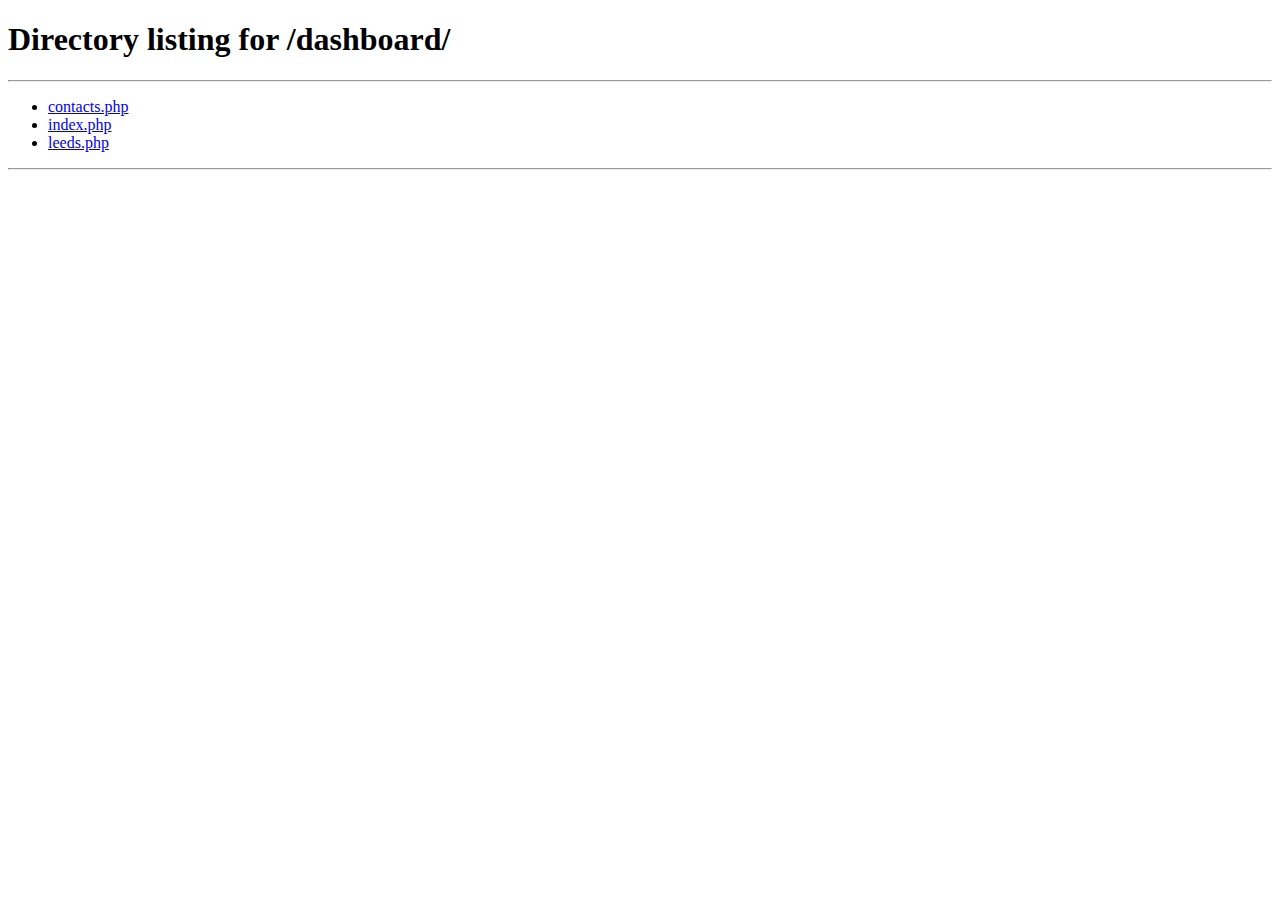
<file: index.html>
﻿<!doctype html>
<html lang="en">
<head>
    <meta charset="UTF-8">
    <meta name="viewport"
          content="width=device-width, user-scalable=no, initial-scale=1.0, maximum-scale=1.0, minimum-scale=1.0">
    <meta http-equiv="X-UA-Compatible" content="ie=edge">
    <title>Document</title>
</head>
<body>
<script>
    window.location.href = 'dashboard/';
</script>
</body>
</html>
</file>
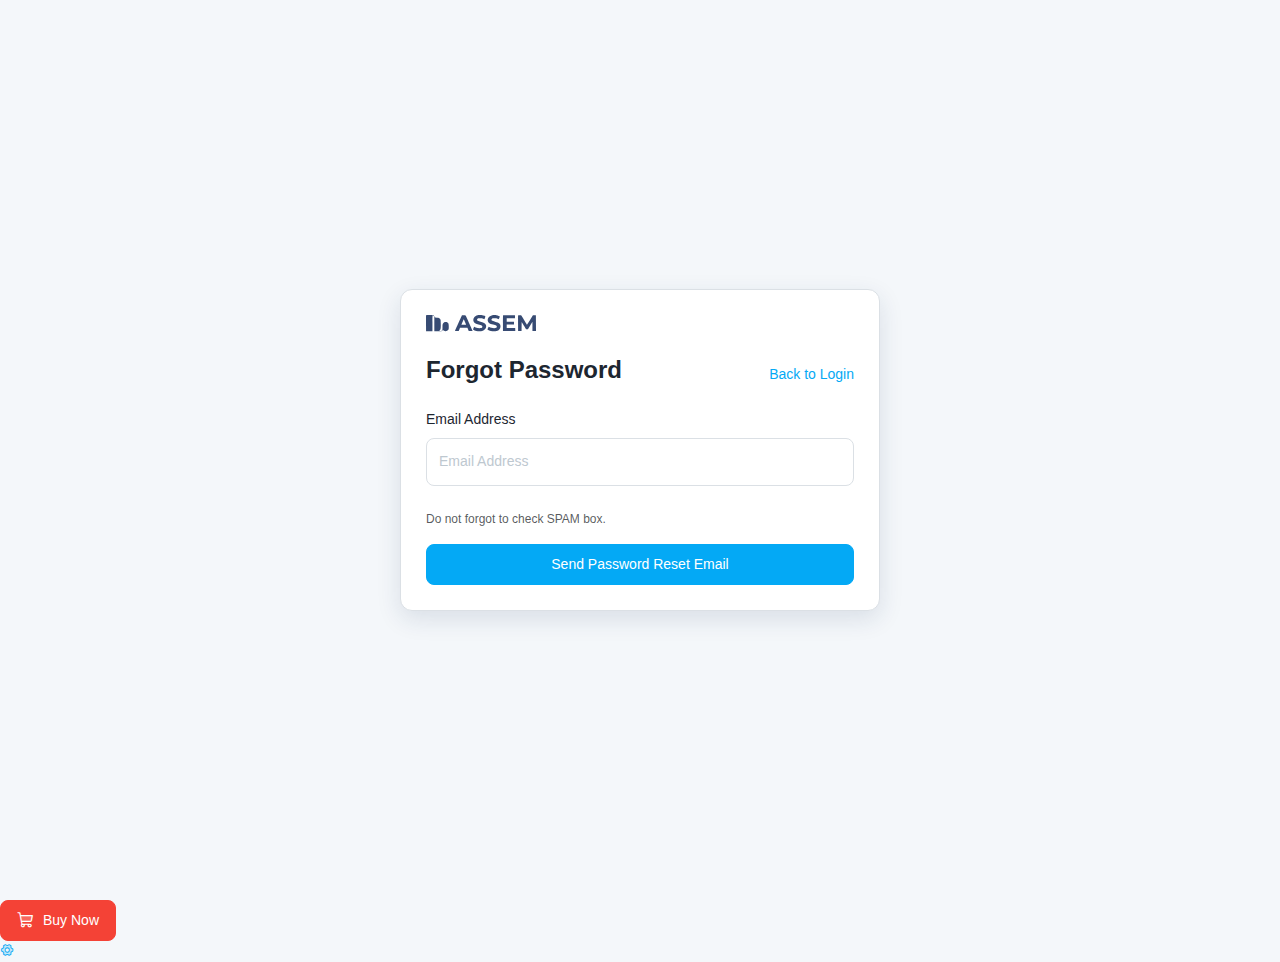
<file: auth2/pages/forgot-password-v1.html>
<!doctype html><html lang="en"><!-- [Head] start --><head><title>Forgot password | Able Pro Dashboard Template</title><!-- [Meta] --><meta charset="utf-8"><meta name="viewport" content="width=device-width,initial-scale=1,user-scalable=0,minimal-ui"><meta http-equiv="X-UA-Compatible" content="IE=edge"><meta name="description" content="Able Pro is trending dashboard template made using Bootstrap 5 design framework. Able Pro is available in Bootstrap, React, CodeIgniter, Angular,  and .net Technologies."><meta name="keywords" content="Bootstrap admin template, Dashboard UI Kit, Dashboard Template, Backend Panel, react dashboard, angular dashboard"><meta name="author" content="Phoenixcoded"><!-- [Favicon] icon --><link rel="icon" href="../../assets/images/favicon.svg" type="image/x-icon"><!-- [Font] Family --><link rel="stylesheet" href="../assets/fonts/inter/inter.css" id="main-font-link"><!-- [phosphor Icons] https://phosphoricons.com/ --><link rel="stylesheet" href="../../assets/fonts/phosphor/duotone/style.css"><!-- [Tabler Icons] https://tablericons.com --><link rel="stylesheet" href="../../assets/fonts/tabler-icons.min.css"><!-- [Feather Icons] https://feathericons.com --><link rel="stylesheet" href="../../assets/fonts/feather.css"><!-- [Font Awesome Icons] https://fontawesome.com/icons --><link rel="stylesheet" href="../../assets/fonts/fontawesome.css"><!-- [Material Icons] https://fonts.google.com/icons --><link rel="stylesheet" href="../../assets/fonts/material.css"><!-- [Template CSS Files] --><link rel="stylesheet" href="../../assets/css/style.css" id="main-style-link"><script src="../assets/js/tech-stack.js"></script><link rel="stylesheet" href="../../assets/css/style-preset.css"></head><!-- [Head] end --><!-- [Body] Start --><body data-pc-preset="preset-1" data-pc-sidebar-caption="true" data-pc-layout="vertical" data-pc-direction="ltr" data-pc-theme_contrast="" data-pc-theme="light"><!-- [ Pre-loader ] start --><div class="loader-bg"><div class="loader-track"><div class="loader-fill"></div></div></div><!-- [ Pre-loader ] End --><div class="auth-main"><div class="auth-wrapper v1"><div class="auth-form"><div class="card my-5"><div class="card-body"><a href="#"><img src="../../assets/images/logo-dark.svg" class="mb-4 img-fluid" alt="img"></a><div class="d-flex justify-content-between align-items-end mb-4"><h3 class="mb-0"><b>Forgot Password</b></h3><a href="login-v1.html" class="link-primary">Back to Login</a></div><div class="mb-3"><label class="form-label">Email Address</label> <input type="email" class="form-control" id="floatingInput" placeholder="Email Address"></div><p class="mt-4 text-sm text-muted">Do not forgot to check SPAM box.</p><div class="d-grid mt-3"><button type="button" class="btn btn-primary">Send Password Reset Email</button></div></div></div></div></div></div><!-- [ Main Content ] end --><!-- Required Js --><script src="../../assets/js/plugins/popper.min.js"></script><script src="../../assets/js/plugins/simplebar.min.js"></script><script src="../../assets/js/plugins/bootstrap.min.js"></script><script src="../../assets/js/fonts/custom-font.js"></script><script src="../../assets/js/pcoded.js"></script><script src="../../assets/js/plugins/feather.min.js"></script><div class="floting-button"><a href="https://1.envato.market/zNkqj6" class="btn btn btn-danger buynowlinks d-inline-flex align-items-center gap-2" data-bs-toggle="tooltip" title="Buy Now"><i class="ph-duotone ph-shopping-cart"></i> <span>Buy Now</span></a></div><script>layout_change('light');</script><script>change_box_container('false');</script><script>layout_caption_change('true');</script><script>layout_rtl_change('false');</script><script>preset_change('preset-1');</script><script>main_layout_change('vertical');</script><div class="pct-c-btn"><a href="#" data-bs-toggle="offcanvas" data-bs-target="#offcanvas_pc_layout"><i class="ph-duotone ph-gear-six"></i></a></div><div class="offcanvas border-0 pct-offcanvas offcanvas-end" tabindex="-1" id="offcanvas_pc_layout"><div class="offcanvas-header"><h5 class="offcanvas-title">Settings</h5><button type="button" class="btn btn-icon btn-link-danger ms-auto" data-bs-dismiss="offcanvas" aria-label="Close"><i class="ti ti-x"></i></button></div><div class="pct-body customizer-body"><div class="offcanvas-body py-0"><ul class="list-group list-group-flush"><li class="list-group-item"><div class="pc-dark"><h6 class="mb-1">Theme Mode</h6><p class="text-muted text-sm">Choose light or dark mode or Auto</p><div class="row theme-color theme-layout"><div class="col-4"><div class="d-grid"><button class="preset-btn btn active" data-value="true" onclick="layout_change('light');" data-bs-toggle="tooltip" title="Light"><svg class="pc-icon text-warning"><use xlink:href="#custom-sun-1"></use></svg></button></div></div><div class="col-4"><div class="d-grid"><button class="preset-btn btn" data-value="false" onclick="layout_change('dark');" data-bs-toggle="tooltip" title="Dark"><svg class="pc-icon"><use xlink:href="#custom-moon"></use></svg></button></div></div><div class="col-4"><div class="d-grid"><button class="preset-btn btn" data-value="default" onclick="layout_change_default();" data-bs-toggle="tooltip" title="Automatically sets the theme based on user's operating system's color scheme."><span class="pc-lay-icon d-flex align-items-center justify-content-center"><i class="ph-duotone ph-cpu"></i></span></button></div></div></div></div></li><li class="list-group-item"><h6 class="mb-1">Theme Contrast</h6><p class="text-muted text-sm">Choose theme contrast</p><div class="row theme-contrast"><div class="col-6"><div class="d-grid"><button class="preset-btn btn" data-value="true" onclick="layout_theme_contrast_change('true');" data-bs-toggle="tooltip" title="True"><svg class="pc-icon"><use xlink:href="#custom-mask"></use></svg></button></div></div><div class="col-6"><div class="d-grid"><button class="preset-btn btn active" data-value="false" onclick="layout_theme_contrast_change('false');" data-bs-toggle="tooltip" title="False"><svg class="pc-icon"><use xlink:href="#custom-mask-1-outline"></use></svg></button></div></div></div></li><li class="list-group-item"><h6 class="mb-1">Custom Theme</h6><p class="text-muted text-sm">Choose your primary theme color</p><div class="theme-color preset-color"><a href="#!" data-bs-toggle="tooltip" title="Blue" class="active" data-value="preset-1"><i class="ti ti-checks"></i></a> <a href="#!" data-bs-toggle="tooltip" title="Indigo" data-value="preset-2"><i class="ti ti-checks"></i></a> <a href="#!" data-bs-toggle="tooltip" title="Purple" data-value="preset-3"><i class="ti ti-checks"></i></a> <a href="#!" data-bs-toggle="tooltip" title="Pink" data-value="preset-4"><i class="ti ti-checks"></i></a> <a href="#!" data-bs-toggle="tooltip" title="Red" data-value="preset-5"><i class="ti ti-checks"></i></a> <a href="#!" data-bs-toggle="tooltip" title="Orange" data-value="preset-6"><i class="ti ti-checks"></i></a> <a href="#!" data-bs-toggle="tooltip" title="Yellow" data-value="preset-7"><i class="ti ti-checks"></i></a> <a href="#!" data-bs-toggle="tooltip" title="Green" data-value="preset-8"><i class="ti ti-checks"></i></a> <a href="#!" data-bs-toggle="tooltip" title="Teal" data-value="preset-9"><i class="ti ti-checks"></i></a> <a href="#!" data-bs-toggle="tooltip" title="Cyan" data-value="preset-10"><i class="ti ti-checks"></i></a></div></li><li class="list-group-item"><h6 class="mb-1">Theme layout</h6><p class="text-muted text-sm">Choose your layout</p><div class="theme-main-layout d-flex align-center gap-1 w-100"><a href="#!" data-bs-toggle="tooltip" title="Vertical" class="active" data-value="vertical"><img src="../assets/images/customizer/caption-on.svg" alt="img" class="img-fluid"> </a><a href="#!" data-bs-toggle="tooltip" title="Horizontal" data-value="horizontal"><img src="../assets/images/customizer/horizontal.svg" alt="img" class="img-fluid"> </a><a href="#!" data-bs-toggle="tooltip" title="Color Header" data-value="color-header"><img src="../assets/images/customizer/color-header.svg" alt="img" class="img-fluid"> </a><a href="#!" data-bs-toggle="tooltip" title="Compact" data-value="compact"><img src="../assets/images/customizer/compact.svg" alt="img" class="img-fluid"> </a><a href="#!" data-bs-toggle="tooltip" title="Tab" data-value="tab"><img src="../assets/images/customizer/tab.svg" alt="img" class="img-fluid"></a></div></li><li class="list-group-item"><h6 class="mb-1">Sidebar Caption</h6><p class="text-muted text-sm">Sidebar Caption Hide/Show</p><div class="row theme-color theme-nav-caption"><div class="col-6"><div class="d-grid"><button class="preset-btn btn-img btn active" data-value="true" onclick="layout_caption_change('true');" data-bs-toggle="tooltip" title="Caption Show"><img src="../assets/images/customizer/caption-on.svg" alt="img" class="img-fluid"></button></div></div><div class="col-6"><div class="d-grid"><button class="preset-btn btn-img btn" data-value="false" onclick="layout_caption_change('false');" data-bs-toggle="tooltip" title="Caption Hide"><img src="../assets/images/customizer/caption-off.svg" alt="img" class="img-fluid"></button></div></div></div></li><li class="list-group-item"><div class="pc-rtl"><h6 class="mb-1">Theme Layout</h6><p class="text-muted text-sm">LTR/RTL</p><div class="row theme-color theme-direction"><div class="col-6"><div class="d-grid"><button class="preset-btn btn-img btn active" data-value="false" onclick="layout_rtl_change('false');" data-bs-toggle="tooltip" title="LTR"><img src="../assets/images/customizer/ltr.svg" alt="img" class="img-fluid"></button></div></div><div class="col-6"><div class="d-grid"><button class="preset-btn btn-img btn" data-value="true" onclick="layout_rtl_change('true');" data-bs-toggle="tooltip" title="RTL"><img src="../assets/images/customizer/rtl.svg" alt="img" class="img-fluid"></button></div></div></div></div></li><li class="list-group-item pc-box-width"><div class="pc-container-width"><h6 class="mb-1">Layout Width</h6><p class="text-muted text-sm">Choose Full or Container Layout</p><div class="row theme-color theme-container"><div class="col-6"><div class="d-grid"><button class="preset-btn btn-img btn active" data-value="false" onclick="change_box_container('false')" data-bs-toggle="tooltip" title="Full Width"><img src="../assets/images/customizer/full.svg" alt="img" class="img-fluid"></button></div></div><div class="col-6"><div class="d-grid"><button class="preset-btn btn-img btn" data-value="true" onclick="change_box_container('true')" data-bs-toggle="tooltip" title="Fixed Width"><img src="../assets/images/customizer/fixed.svg" alt="img" class="img-fluid"></button></div></div></div></div></li><li class="list-group-item"><div class="d-grid"><button class="btn btn-light-danger" id="layoutreset">Reset Layout</button></div></li></ul></div></div></div></body><!-- [Body] end --></html>
</file>
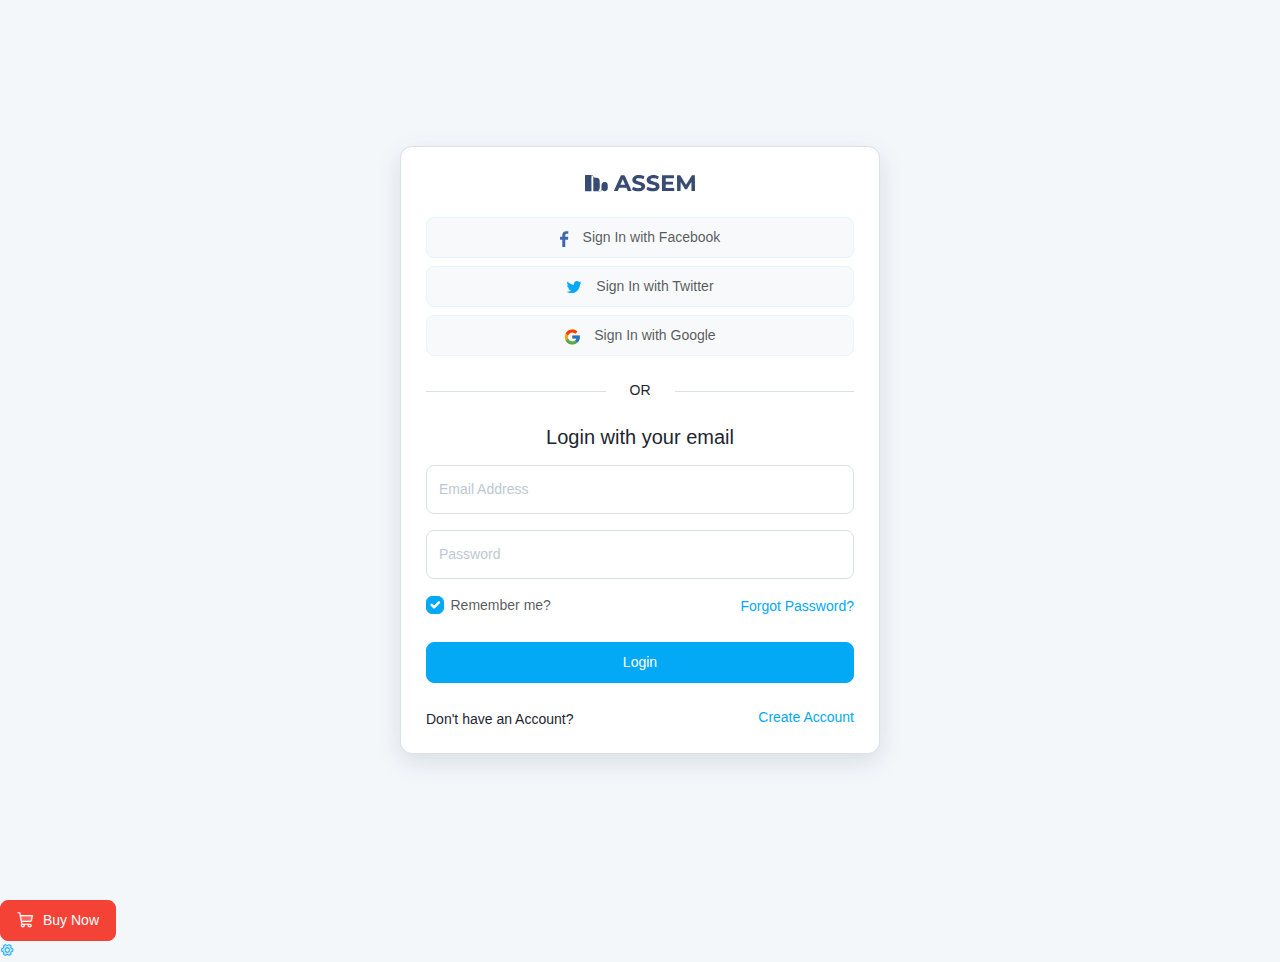
<file: auth2/pages/login-v1.html>
<!doctype html><html lang="en"><!-- [Head] start --><head><title>Login | Able Pro Dashboard Template</title><!-- [Meta] --><meta charset="utf-8"><meta name="viewport" content="width=device-width,initial-scale=1,user-scalable=0,minimal-ui"><meta http-equiv="X-UA-Compatible" content="IE=edge"><meta name="description" content="Able Pro is trending dashboard template made using Bootstrap 5 design framework. Able Pro is available in Bootstrap, React, CodeIgniter, Angular,  and .net Technologies."><meta name="keywords" content="Bootstrap admin template, Dashboard UI Kit, Dashboard Template, Backend Panel, react dashboard, angular dashboard"><meta name="author" content="Phoenixcoded"><!-- [Favicon] icon --><link rel="icon" href="../../assets/images/favicon.svg" type="image/x-icon"><!-- [Font] Family --><link rel="stylesheet" href="../assets/fonts/inter/inter.css" id="main-font-link"><!-- [phosphor Icons] https://phosphoricons.com/ --><link rel="stylesheet" href="../../assets/fonts/phosphor/duotone/style.css"><!-- [Tabler Icons] https://tablericons.com --><link rel="stylesheet" href="../../assets/fonts/tabler-icons.min.css"><!-- [Feather Icons] https://feathericons.com --><link rel="stylesheet" href="../../assets/fonts/feather.css"><!-- [Font Awesome Icons] https://fontawesome.com/icons --><link rel="stylesheet" href="../../assets/fonts/fontawesome.css"><!-- [Material Icons] https://fonts.google.com/icons --><link rel="stylesheet" href="../../assets/fonts/material.css"><!-- [Template CSS Files] --><link rel="stylesheet" href="../../assets/css/style.css" id="main-style-link"><script src="../assets/js/tech-stack.js"></script><link rel="stylesheet" href="../../assets/css/style-preset.css"></head><!-- [Head] end --><!-- [Body] Start --><body data-pc-preset="preset-1" data-pc-sidebar-caption="true" data-pc-layout="vertical" data-pc-direction="ltr" data-pc-theme_contrast="" data-pc-theme="light"><!-- [ Pre-loader ] start --><div class="loader-bg"><div class="loader-track"><div class="loader-fill"></div></div></div><!-- [ Pre-loader ] End --><div class="auth-main"><div class="auth-wrapper v1"><div class="auth-form"><div class="card my-5"><div class="card-body"><div class="text-center"><a href="#"><img src="../../assets/images/logo-dark.svg" alt="img"></a><div class="d-grid my-3"><button type="button" class="btn mt-2 btn-light-primary bg-light text-muted"><img src="../assets/images/authentication/facebook.svg" alt="img"> <span>Sign In with Facebook</span></button> <button type="button" class="btn mt-2 btn-light-primary bg-light text-muted"><img src="../assets/images/authentication/twitter.svg" alt="img"> <span>Sign In with Twitter</span></button> <button type="button" class="btn mt-2 btn-light-primary bg-light text-muted"><img src="../assets/images/authentication/google.svg" alt="img"> <span>Sign In with Google</span></button></div></div><div class="saprator my-3"><span>OR</span></div><h4 class="text-center f-w-500 mb-3">Login with your email</h4><div class="mb-3"><input type="email" class="form-control" id="floatingInput" placeholder="Email Address"></div><div class="mb-3"><input type="password" class="form-control" id="floatingInput1" placeholder="Password"></div><div class="d-flex mt-1 justify-content-between align-items-center"><div class="form-check"><input class="form-check-input input-primary" type="checkbox" id="customCheckc1" checked=""> <label class="form-check-label text-muted" for="customCheckc1">Remember me?</label></div><h6 class="text-secondary f-w-400 mb-0"><a href="forgot-password-v1.html">Forgot Password?</a></h6></div><div class="d-grid mt-4"><button type="button" class="btn btn-primary">Login</button></div><div class="d-flex justify-content-between align-items-end mt-4"><h6 class="f-w-500 mb-0">Don't have an Account?</h6><a href="register-v1.html" class="link-primary">Create Account</a></div></div></div></div></div></div><!-- [ Main Content ] end --><!-- Required Js --><script src="../../assets/js/plugins/popper.min.js"></script><script src="../../assets/js/plugins/simplebar.min.js"></script><script src="../../assets/js/plugins/bootstrap.min.js"></script><script src="../../assets/js/fonts/custom-font.js"></script><script src="../../assets/js/pcoded.js"></script><script src="../../assets/js/plugins/feather.min.js"></script><div class="floting-button"><a href="https://1.envato.market/zNkqj6" class="btn btn btn-danger buynowlinks d-inline-flex align-items-center gap-2" data-bs-toggle="tooltip" title="Buy Now"><i class="ph-duotone ph-shopping-cart"></i> <span>Buy Now</span></a></div><script>layout_change('light');</script><script>change_box_container('false');</script><script>layout_caption_change('true');</script><script>layout_rtl_change('false');</script><script>preset_change('preset-1');</script><script>main_layout_change('vertical');</script><div class="pct-c-btn"><a href="#" data-bs-toggle="offcanvas" data-bs-target="#offcanvas_pc_layout"><i class="ph-duotone ph-gear-six"></i></a></div><div class="offcanvas border-0 pct-offcanvas offcanvas-end" tabindex="-1" id="offcanvas_pc_layout"><div class="offcanvas-header"><h5 class="offcanvas-title">Settings</h5><button type="button" class="btn btn-icon btn-link-danger ms-auto" data-bs-dismiss="offcanvas" aria-label="Close"><i class="ti ti-x"></i></button></div><div class="pct-body customizer-body"><div class="offcanvas-body py-0"><ul class="list-group list-group-flush"><li class="list-group-item"><div class="pc-dark"><h6 class="mb-1">Theme Mode</h6><p class="text-muted text-sm">Choose light or dark mode or Auto</p><div class="row theme-color theme-layout"><div class="col-4"><div class="d-grid"><button class="preset-btn btn active" data-value="true" onclick="layout_change('light');" data-bs-toggle="tooltip" title="Light"><svg class="pc-icon text-warning"><use xlink:href="#custom-sun-1"></use></svg></button></div></div><div class="col-4"><div class="d-grid"><button class="preset-btn btn" data-value="false" onclick="layout_change('dark');" data-bs-toggle="tooltip" title="Dark"><svg class="pc-icon"><use xlink:href="#custom-moon"></use></svg></button></div></div><div class="col-4"><div class="d-grid"><button class="preset-btn btn" data-value="default" onclick="layout_change_default();" data-bs-toggle="tooltip" title="Automatically sets the theme based on user's operating system's color scheme."><span class="pc-lay-icon d-flex align-items-center justify-content-center"><i class="ph-duotone ph-cpu"></i></span></button></div></div></div></div></li><li class="list-group-item"><h6 class="mb-1">Theme Contrast</h6><p class="text-muted text-sm">Choose theme contrast</p><div class="row theme-contrast"><div class="col-6"><div class="d-grid"><button class="preset-btn btn" data-value="true" onclick="layout_theme_contrast_change('true');" data-bs-toggle="tooltip" title="True"><svg class="pc-icon"><use xlink:href="#custom-mask"></use></svg></button></div></div><div class="col-6"><div class="d-grid"><button class="preset-btn btn active" data-value="false" onclick="layout_theme_contrast_change('false');" data-bs-toggle="tooltip" title="False"><svg class="pc-icon"><use xlink:href="#custom-mask-1-outline"></use></svg></button></div></div></div></li><li class="list-group-item"><h6 class="mb-1">Custom Theme</h6><p class="text-muted text-sm">Choose your primary theme color</p><div class="theme-color preset-color"><a href="#!" data-bs-toggle="tooltip" title="Blue" class="active" data-value="preset-1"><i class="ti ti-checks"></i></a> <a href="#!" data-bs-toggle="tooltip" title="Indigo" data-value="preset-2"><i class="ti ti-checks"></i></a> <a href="#!" data-bs-toggle="tooltip" title="Purple" data-value="preset-3"><i class="ti ti-checks"></i></a> <a href="#!" data-bs-toggle="tooltip" title="Pink" data-value="preset-4"><i class="ti ti-checks"></i></a> <a href="#!" data-bs-toggle="tooltip" title="Red" data-value="preset-5"><i class="ti ti-checks"></i></a> <a href="#!" data-bs-toggle="tooltip" title="Orange" data-value="preset-6"><i class="ti ti-checks"></i></a> <a href="#!" data-bs-toggle="tooltip" title="Yellow" data-value="preset-7"><i class="ti ti-checks"></i></a> <a href="#!" data-bs-toggle="tooltip" title="Green" data-value="preset-8"><i class="ti ti-checks"></i></a> <a href="#!" data-bs-toggle="tooltip" title="Teal" data-value="preset-9"><i class="ti ti-checks"></i></a> <a href="#!" data-bs-toggle="tooltip" title="Cyan" data-value="preset-10"><i class="ti ti-checks"></i></a></div></li><li class="list-group-item"><h6 class="mb-1">Theme layout</h6><p class="text-muted text-sm">Choose your layout</p><div class="theme-main-layout d-flex align-center gap-1 w-100"><a href="#!" data-bs-toggle="tooltip" title="Vertical" class="active" data-value="vertical"><img src="../assets/images/customizer/caption-on.svg" alt="img" class="img-fluid"> </a><a href="#!" data-bs-toggle="tooltip" title="Horizontal" data-value="horizontal"><img src="../assets/images/customizer/horizontal.svg" alt="img" class="img-fluid"> </a><a href="#!" data-bs-toggle="tooltip" title="Color Header" data-value="color-header"><img src="../assets/images/customizer/color-header.svg" alt="img" class="img-fluid"> </a><a href="#!" data-bs-toggle="tooltip" title="Compact" data-value="compact"><img src="../assets/images/customizer/compact.svg" alt="img" class="img-fluid"> </a><a href="#!" data-bs-toggle="tooltip" title="Tab" data-value="tab"><img src="../assets/images/customizer/tab.svg" alt="img" class="img-fluid"></a></div></li><li class="list-group-item"><h6 class="mb-1">Sidebar Caption</h6><p class="text-muted text-sm">Sidebar Caption Hide/Show</p><div class="row theme-color theme-nav-caption"><div class="col-6"><div class="d-grid"><button class="preset-btn btn-img btn active" data-value="true" onclick="layout_caption_change('true');" data-bs-toggle="tooltip" title="Caption Show"><img src="../assets/images/customizer/caption-on.svg" alt="img" class="img-fluid"></button></div></div><div class="col-6"><div class="d-grid"><button class="preset-btn btn-img btn" data-value="false" onclick="layout_caption_change('false');" data-bs-toggle="tooltip" title="Caption Hide"><img src="../assets/images/customizer/caption-off.svg" alt="img" class="img-fluid"></button></div></div></div></li><li class="list-group-item"><div class="pc-rtl"><h6 class="mb-1">Theme Layout</h6><p class="text-muted text-sm">LTR/RTL</p><div class="row theme-color theme-direction"><div class="col-6"><div class="d-grid"><button class="preset-btn btn-img btn active" data-value="false" onclick="layout_rtl_change('false');" data-bs-toggle="tooltip" title="LTR"><img src="../assets/images/customizer/ltr.svg" alt="img" class="img-fluid"></button></div></div><div class="col-6"><div class="d-grid"><button class="preset-btn btn-img btn" data-value="true" onclick="layout_rtl_change('true');" data-bs-toggle="tooltip" title="RTL"><img src="../assets/images/customizer/rtl.svg" alt="img" class="img-fluid"></button></div></div></div></div></li><li class="list-group-item pc-box-width"><div class="pc-container-width"><h6 class="mb-1">Layout Width</h6><p class="text-muted text-sm">Choose Full or Container Layout</p><div class="row theme-color theme-container"><div class="col-6"><div class="d-grid"><button class="preset-btn btn-img btn active" data-value="false" onclick="change_box_container('false')" data-bs-toggle="tooltip" title="Full Width"><img src="../assets/images/customizer/full.svg" alt="img" class="img-fluid"></button></div></div><div class="col-6"><div class="d-grid"><button class="preset-btn btn-img btn" data-value="true" onclick="change_box_container('true')" data-bs-toggle="tooltip" title="Fixed Width"><img src="../assets/images/customizer/fixed.svg" alt="img" class="img-fluid"></button></div></div></div></div></li><li class="list-group-item"><div class="d-grid"><button class="btn btn-light-danger" id="layoutreset">Reset Layout</button></div></li></ul></div></div></div></body><!-- [Body] end --></html>
</file>
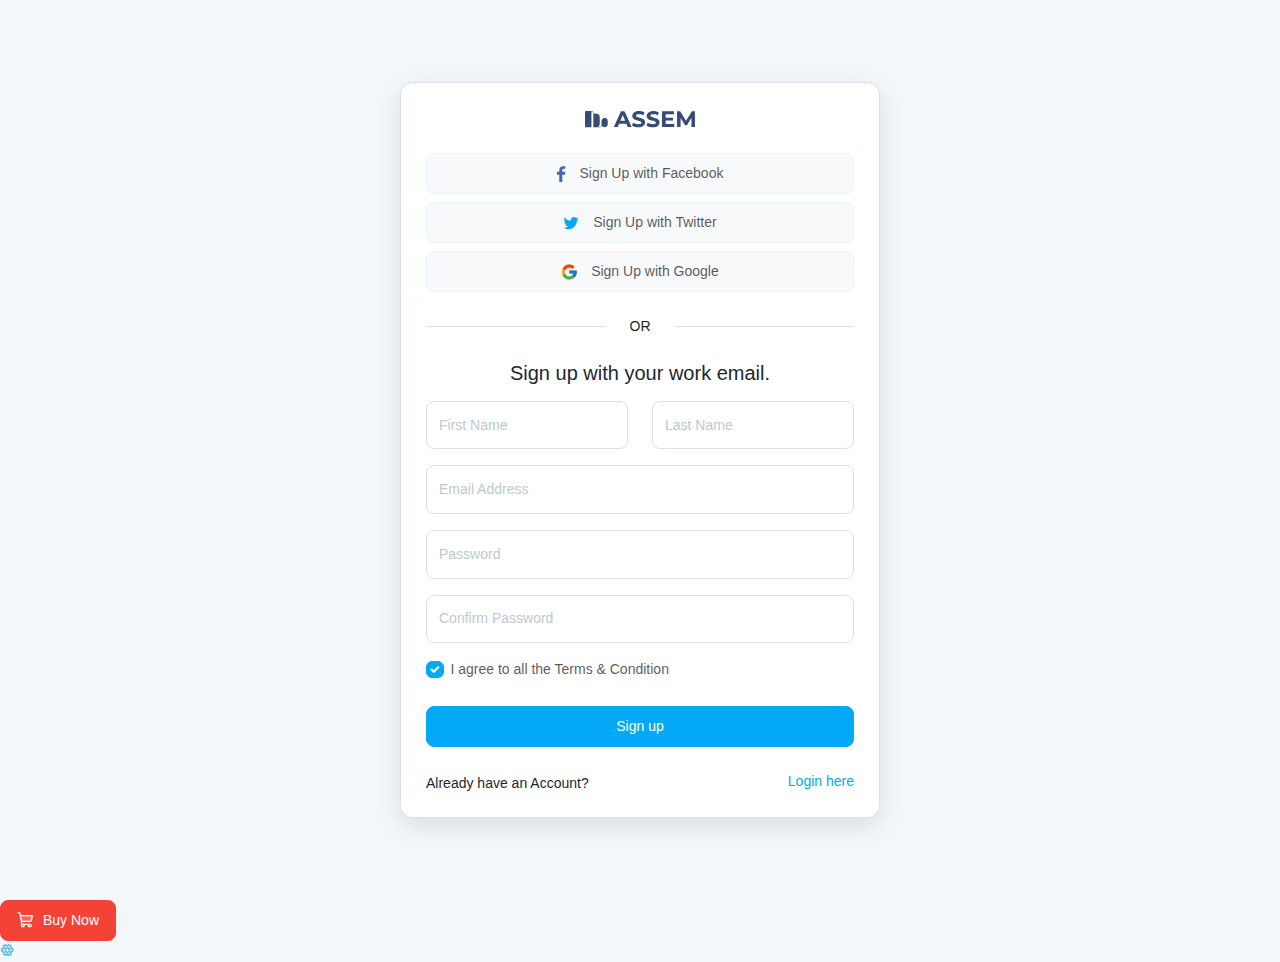
<file: auth2/pages/register-v1.html>
<!doctype html><html lang="en"><!-- [Head] start --><head><title>Register | Able Pro Dashboard Template</title><!-- [Meta] --><meta charset="utf-8"><meta name="viewport" content="width=device-width,initial-scale=1,user-scalable=0,minimal-ui"><meta http-equiv="X-UA-Compatible" content="IE=edge"><meta name="description" content="Able Pro is trending dashboard template made using Bootstrap 5 design framework. Able Pro is available in Bootstrap, React, CodeIgniter, Angular,  and .net Technologies."><meta name="keywords" content="Bootstrap admin template, Dashboard UI Kit, Dashboard Template, Backend Panel, react dashboard, angular dashboard"><meta name="author" content="Phoenixcoded"><!-- [Favicon] icon --><link rel="icon" href="../../assets/images/favicon.svg" type="image/x-icon"><!-- [Font] Family --><link rel="stylesheet" href="../assets/fonts/inter/inter.css" id="main-font-link"><!-- [phosphor Icons] https://phosphoricons.com/ --><link rel="stylesheet" href="../../assets/fonts/phosphor/duotone/style.css"><!-- [Tabler Icons] https://tablericons.com --><link rel="stylesheet" href="../../assets/fonts/tabler-icons.min.css"><!-- [Feather Icons] https://feathericons.com --><link rel="stylesheet" href="../../assets/fonts/feather.css"><!-- [Font Awesome Icons] https://fontawesome.com/icons --><link rel="stylesheet" href="../../assets/fonts/fontawesome.css"><!-- [Material Icons] https://fonts.google.com/icons --><link rel="stylesheet" href="../../assets/fonts/material.css"><!-- [Template CSS Files] --><link rel="stylesheet" href="../../assets/css/style.css" id="main-style-link"><script src="../assets/js/tech-stack.js"></script><link rel="stylesheet" href="../../assets/css/style-preset.css"></head><!-- [Head] end --><!-- [Body] Start --><body data-pc-preset="preset-1" data-pc-sidebar-caption="true" data-pc-layout="vertical" data-pc-direction="ltr" data-pc-theme_contrast="" data-pc-theme="light"><!-- [ Pre-loader ] start --><div class="loader-bg"><div class="loader-track"><div class="loader-fill"></div></div></div><!-- [ Pre-loader ] End --><div class="auth-main"><div class="auth-wrapper v1"><div class="auth-form"><div class="card my-5"><div class="card-body"><div class="text-center"><a href="#"><img src="../../assets/images/logo-dark.svg" alt="img"></a><div class="d-grid my-3"><button type="button" class="btn mt-2 btn-light-primary bg-light text-muted"><img src="../assets/images/authentication/facebook.svg" alt="img"> <span>Sign Up with Facebook</span></button> <button type="button" class="btn mt-2 btn-light-primary bg-light text-muted"><img src="../assets/images/authentication/twitter.svg" alt="img"> <span>Sign Up with Twitter</span></button> <button type="button" class="btn mt-2 btn-light-primary bg-light text-muted"><img src="../assets/images/authentication/google.svg" alt="img"> <span>Sign Up with Google</span></button></div></div><div class="saprator my-3"><span>OR</span></div><h4 class="text-center f-w-500 mb-3">Sign up with your work email.</h4><div class="row"><div class="col-sm-6"><div class="mb-3"><input type="text" class="form-control" placeholder="First Name"></div></div><div class="col-sm-6"><div class="mb-3"><input type="text" class="form-control" placeholder="Last Name"></div></div></div><div class="mb-3"><input type="email" class="form-control" placeholder="Email Address"></div><div class="mb-3"><input type="password" class="form-control" placeholder="Password"></div><div class="mb-3"><input type="password" class="form-control" placeholder="Confirm Password"></div><div class="d-flex mt-1 justify-content-between"><div class="form-check"><input class="form-check-input input-primary" type="checkbox" id="customCheckc1" checked=""> <label class="form-check-label text-muted" for="customCheckc1">I agree to all the Terms & Condition</label></div></div><div class="d-grid mt-4"><button type="button" class="btn btn-primary">Sign up</button></div><div class="d-flex justify-content-between align-items-end mt-4"><h6 class="f-w-500 mb-0">Already have an Account?</h6><a href="login-v1.html" class="link-primary">Login here</a></div></div></div></div></div></div><!-- [ Main Content ] end --><!-- Required Js --><script src="../../assets/js/plugins/popper.min.js"></script><script src="../../assets/js/plugins/simplebar.min.js"></script><script src="../../assets/js/plugins/bootstrap.min.js"></script><script src="../../assets/js/fonts/custom-font.js"></script><script src="../../assets/js/pcoded.js"></script><script src="../../assets/js/plugins/feather.min.js"></script><div class="floting-button"><a href="https://1.envato.market/zNkqj6" class="btn btn btn-danger buynowlinks d-inline-flex align-items-center gap-2" data-bs-toggle="tooltip" title="Buy Now"><i class="ph-duotone ph-shopping-cart"></i> <span>Buy Now</span></a></div><script>layout_change('light');</script><script>change_box_container('false');</script><script>layout_caption_change('true');</script><script>layout_rtl_change('false');</script><script>preset_change('preset-1');</script><script>main_layout_change('vertical');</script><div class="pct-c-btn"><a href="#" data-bs-toggle="offcanvas" data-bs-target="#offcanvas_pc_layout"><i class="ph-duotone ph-gear-six"></i></a></div><div class="offcanvas border-0 pct-offcanvas offcanvas-end" tabindex="-1" id="offcanvas_pc_layout"><div class="offcanvas-header"><h5 class="offcanvas-title">Settings</h5><button type="button" class="btn btn-icon btn-link-danger ms-auto" data-bs-dismiss="offcanvas" aria-label="Close"><i class="ti ti-x"></i></button></div><div class="pct-body customizer-body"><div class="offcanvas-body py-0"><ul class="list-group list-group-flush"><li class="list-group-item"><div class="pc-dark"><h6 class="mb-1">Theme Mode</h6><p class="text-muted text-sm">Choose light or dark mode or Auto</p><div class="row theme-color theme-layout"><div class="col-4"><div class="d-grid"><button class="preset-btn btn active" data-value="true" onclick="layout_change('light');" data-bs-toggle="tooltip" title="Light"><svg class="pc-icon text-warning"><use xlink:href="#custom-sun-1"></use></svg></button></div></div><div class="col-4"><div class="d-grid"><button class="preset-btn btn" data-value="false" onclick="layout_change('dark');" data-bs-toggle="tooltip" title="Dark"><svg class="pc-icon"><use xlink:href="#custom-moon"></use></svg></button></div></div><div class="col-4"><div class="d-grid"><button class="preset-btn btn" data-value="default" onclick="layout_change_default();" data-bs-toggle="tooltip" title="Automatically sets the theme based on user's operating system's color scheme."><span class="pc-lay-icon d-flex align-items-center justify-content-center"><i class="ph-duotone ph-cpu"></i></span></button></div></div></div></div></li><li class="list-group-item"><h6 class="mb-1">Theme Contrast</h6><p class="text-muted text-sm">Choose theme contrast</p><div class="row theme-contrast"><div class="col-6"><div class="d-grid"><button class="preset-btn btn" data-value="true" onclick="layout_theme_contrast_change('true');" data-bs-toggle="tooltip" title="True"><svg class="pc-icon"><use xlink:href="#custom-mask"></use></svg></button></div></div><div class="col-6"><div class="d-grid"><button class="preset-btn btn active" data-value="false" onclick="layout_theme_contrast_change('false');" data-bs-toggle="tooltip" title="False"><svg class="pc-icon"><use xlink:href="#custom-mask-1-outline"></use></svg></button></div></div></div></li><li class="list-group-item"><h6 class="mb-1">Custom Theme</h6><p class="text-muted text-sm">Choose your primary theme color</p><div class="theme-color preset-color"><a href="#!" data-bs-toggle="tooltip" title="Blue" class="active" data-value="preset-1"><i class="ti ti-checks"></i></a> <a href="#!" data-bs-toggle="tooltip" title="Indigo" data-value="preset-2"><i class="ti ti-checks"></i></a> <a href="#!" data-bs-toggle="tooltip" title="Purple" data-value="preset-3"><i class="ti ti-checks"></i></a> <a href="#!" data-bs-toggle="tooltip" title="Pink" data-value="preset-4"><i class="ti ti-checks"></i></a> <a href="#!" data-bs-toggle="tooltip" title="Red" data-value="preset-5"><i class="ti ti-checks"></i></a> <a href="#!" data-bs-toggle="tooltip" title="Orange" data-value="preset-6"><i class="ti ti-checks"></i></a> <a href="#!" data-bs-toggle="tooltip" title="Yellow" data-value="preset-7"><i class="ti ti-checks"></i></a> <a href="#!" data-bs-toggle="tooltip" title="Green" data-value="preset-8"><i class="ti ti-checks"></i></a> <a href="#!" data-bs-toggle="tooltip" title="Teal" data-value="preset-9"><i class="ti ti-checks"></i></a> <a href="#!" data-bs-toggle="tooltip" title="Cyan" data-value="preset-10"><i class="ti ti-checks"></i></a></div></li><li class="list-group-item"><h6 class="mb-1">Theme layout</h6><p class="text-muted text-sm">Choose your layout</p><div class="theme-main-layout d-flex align-center gap-1 w-100"><a href="#!" data-bs-toggle="tooltip" title="Vertical" class="active" data-value="vertical"><img src="../assets/images/customizer/caption-on.svg" alt="img" class="img-fluid"> </a><a href="#!" data-bs-toggle="tooltip" title="Horizontal" data-value="horizontal"><img src="../assets/images/customizer/horizontal.svg" alt="img" class="img-fluid"> </a><a href="#!" data-bs-toggle="tooltip" title="Color Header" data-value="color-header"><img src="../assets/images/customizer/color-header.svg" alt="img" class="img-fluid"> </a><a href="#!" data-bs-toggle="tooltip" title="Compact" data-value="compact"><img src="../assets/images/customizer/compact.svg" alt="img" class="img-fluid"> </a><a href="#!" data-bs-toggle="tooltip" title="Tab" data-value="tab"><img src="../assets/images/customizer/tab.svg" alt="img" class="img-fluid"></a></div></li><li class="list-group-item"><h6 class="mb-1">Sidebar Caption</h6><p class="text-muted text-sm">Sidebar Caption Hide/Show</p><div class="row theme-color theme-nav-caption"><div class="col-6"><div class="d-grid"><button class="preset-btn btn-img btn active" data-value="true" onclick="layout_caption_change('true');" data-bs-toggle="tooltip" title="Caption Show"><img src="../assets/images/customizer/caption-on.svg" alt="img" class="img-fluid"></button></div></div><div class="col-6"><div class="d-grid"><button class="preset-btn btn-img btn" data-value="false" onclick="layout_caption_change('false');" data-bs-toggle="tooltip" title="Caption Hide"><img src="../assets/images/customizer/caption-off.svg" alt="img" class="img-fluid"></button></div></div></div></li><li class="list-group-item"><div class="pc-rtl"><h6 class="mb-1">Theme Layout</h6><p class="text-muted text-sm">LTR/RTL</p><div class="row theme-color theme-direction"><div class="col-6"><div class="d-grid"><button class="preset-btn btn-img btn active" data-value="false" onclick="layout_rtl_change('false');" data-bs-toggle="tooltip" title="LTR"><img src="../assets/images/customizer/ltr.svg" alt="img" class="img-fluid"></button></div></div><div class="col-6"><div class="d-grid"><button class="preset-btn btn-img btn" data-value="true" onclick="layout_rtl_change('true');" data-bs-toggle="tooltip" title="RTL"><img src="../assets/images/customizer/rtl.svg" alt="img" class="img-fluid"></button></div></div></div></div></li><li class="list-group-item pc-box-width"><div class="pc-container-width"><h6 class="mb-1">Layout Width</h6><p class="text-muted text-sm">Choose Full or Container Layout</p><div class="row theme-color theme-container"><div class="col-6"><div class="d-grid"><button class="preset-btn btn-img btn active" data-value="false" onclick="change_box_container('false')" data-bs-toggle="tooltip" title="Full Width"><img src="../assets/images/customizer/full.svg" alt="img" class="img-fluid"></button></div></div><div class="col-6"><div class="d-grid"><button class="preset-btn btn-img btn" data-value="true" onclick="change_box_container('true')" data-bs-toggle="tooltip" title="Fixed Width"><img src="../assets/images/customizer/fixed.svg" alt="img" class="img-fluid"></button></div></div></div></div></li><li class="list-group-item"><div class="d-grid"><button class="btn btn-light-danger" id="layoutreset">Reset Layout</button></div></li></ul></div></div></div></body><!-- [Body] end --></html>
</file>
<file: auth2/assets/fonts/inter/inter.css>
@font-face {
  font-family: 'Inter var';
  font-weight: 100 900;
  font-display: swap;
  font-style: normal;
  font-named-instance: 'Regular';
  src: url('Inter-roman.var.woff2?v=3.18') format('woff2');
}

@font-face {
  font-family: 'Inter var';
  font-weight: 100 900;
  font-display: swap;
  font-style: italic;
  font-named-instance: 'Italic';
  src: url('Inter-italic.var.woff2?v=3.18') format('woff2');
}
</file>
<file: assets/fonts/phosphor/duotone/style.css>
@font-face {
  font-family: 'Phosphor-Duotone';
  src:
    url('./Phosphor-Duotone.woff') format('woff'),
    url('./Phosphor-Duotone.ttf') format('truetype'),
    url('./Phosphor-Duotone.svg#Phosphor-Duotone') format('svg');
  font-weight: normal;
  font-style: normal;
  font-display: block;
}

.ph-duotone {
  /* use !important to prevent issues with browser extensions that change fonts */
  font-family: 'Phosphor-Duotone' !important;
  speak: never;
  font-style: normal;
  font-weight: normal;
  font-variant: normal;
  text-transform: none;
  line-height: 1;

  /* Better Font Rendering =========== */
  -webkit-font-smoothing: antialiased;
  -moz-osx-font-smoothing: grayscale;
}

.ph-duotone.ph-address-book:before {
  content: '\e900';
  opacity: 0.2;
}
.ph-duotone.ph-address-book:after {
  content: '\e901';
  margin-left: -1em;
}
.ph-duotone.ph-airplane:before {
  content: '\e902';
  opacity: 0.2;
}
.ph-duotone.ph-airplane:after {
  content: '\e903';
  margin-left: -1em;
}
.ph-duotone.ph-airplane-in-flight:before {
  content: '\e904';
  opacity: 0.2;
}
.ph-duotone.ph-airplane-in-flight:after {
  content: '\e905';
  margin-left: -1em;
}
.ph-duotone.ph-airplane-landing:before {
  content: '\e906';
  opacity: 0.2;
}
.ph-duotone.ph-airplane-landing:after {
  content: '\e907';
  margin-left: -1em;
}
.ph-duotone.ph-airplane-takeoff:before {
  content: '\e908';
  opacity: 0.2;
}
.ph-duotone.ph-airplane-takeoff:after {
  content: '\e909';
  margin-left: -1em;
}
.ph-duotone.ph-airplane-tilt:before {
  content: '\e90a';
  opacity: 0.2;
}
.ph-duotone.ph-airplane-tilt:after {
  content: '\e90b';
  margin-left: -1em;
}
.ph-duotone.ph-airplay:before {
  content: '\e90c';
  opacity: 0.2;
}
.ph-duotone.ph-airplay:after {
  content: '\e90d';
  margin-left: -1em;
}
.ph-duotone.ph-air-traffic-control:before {
  content: '\e90e';
  opacity: 0.2;
}
.ph-duotone.ph-air-traffic-control:after {
  content: '\e90f';
  margin-left: -1em;
}
.ph-duotone.ph-alarm:before {
  content: '\e910';
  opacity: 0.2;
}
.ph-duotone.ph-alarm:after {
  content: '\e911';
  margin-left: -1em;
}
.ph-duotone.ph-alien:before {
  content: '\e912';
  opacity: 0.2;
}
.ph-duotone.ph-alien:after {
  content: '\e913';
  margin-left: -1em;
}
.ph-duotone.ph-align-bottom:before {
  content: '\e914';
  opacity: 0.2;
}
.ph-duotone.ph-align-bottom:after {
  content: '\e915';
  margin-left: -1em;
}
.ph-duotone.ph-align-bottom-simple:before {
  content: '\e916';
  opacity: 0.2;
}
.ph-duotone.ph-align-bottom-simple:after {
  content: '\e917';
  margin-left: -1em;
}
.ph-duotone.ph-align-center-horizontal:before {
  content: '\e918';
  opacity: 0.2;
}
.ph-duotone.ph-align-center-horizontal:after {
  content: '\e919';
  margin-left: -1em;
}
.ph-duotone.ph-align-center-horizontal-simple:before {
  content: '\e91a';
  opacity: 0.2;
}
.ph-duotone.ph-align-center-horizontal-simple:after {
  content: '\e91b';
  margin-left: -1em;
}
.ph-duotone.ph-align-center-vertical:before {
  content: '\e91c';
  opacity: 0.2;
}
.ph-duotone.ph-align-center-vertical:after {
  content: '\e91d';
  margin-left: -1em;
}
.ph-duotone.ph-align-center-vertical-simple:before {
  content: '\e91e';
  opacity: 0.2;
}
.ph-duotone.ph-align-center-vertical-simple:after {
  content: '\e91f';
  margin-left: -1em;
}
.ph-duotone.ph-align-left:before {
  content: '\e920';
  opacity: 0.2;
}
.ph-duotone.ph-align-left:after {
  content: '\e921';
  margin-left: -1em;
}
.ph-duotone.ph-align-left-simple:before {
  content: '\e922';
  opacity: 0.2;
}
.ph-duotone.ph-align-left-simple:after {
  content: '\e923';
  margin-left: -1em;
}
.ph-duotone.ph-align-right:before {
  content: '\e924';
  opacity: 0.2;
}
.ph-duotone.ph-align-right:after {
  content: '\e925';
  margin-left: -1em;
}
.ph-duotone.ph-align-right-simple:before {
  content: '\e926';
  opacity: 0.2;
}
.ph-duotone.ph-align-right-simple:after {
  content: '\e927';
  margin-left: -1em;
}
.ph-duotone.ph-align-top:before {
  content: '\e928';
  opacity: 0.2;
}
.ph-duotone.ph-align-top:after {
  content: '\e929';
  margin-left: -1em;
}
.ph-duotone.ph-align-top-simple:before {
  content: '\e92a';
  opacity: 0.2;
}
.ph-duotone.ph-align-top-simple:after {
  content: '\e92b';
  margin-left: -1em;
}
.ph-duotone.ph-amazon-logo:before {
  content: '\e92c';
  opacity: 0.2;
}
.ph-duotone.ph-amazon-logo:after {
  content: '\e92d';
  margin-left: -1em;
}
.ph-duotone.ph-anchor:before {
  content: '\e92e';
  opacity: 0.2;
}
.ph-duotone.ph-anchor:after {
  content: '\e92f';
  margin-left: -1em;
}
.ph-duotone.ph-anchor-simple:before {
  content: '\e930';
  opacity: 0.2;
}
.ph-duotone.ph-anchor-simple:after {
  content: '\e931';
  margin-left: -1em;
}
.ph-duotone.ph-android-logo:before {
  content: '\e932';
  opacity: 0.2;
}
.ph-duotone.ph-android-logo:after {
  content: '\e933';
  margin-left: -1em;
}
.ph-duotone.ph-angular-logo:before {
  content: '\e934';
  opacity: 0.2;
}
.ph-duotone.ph-angular-logo:after {
  content: '\e935';
  margin-left: -1em;
}
.ph-duotone.ph-aperture:before {
  content: '\e936';
  opacity: 0.2;
}
.ph-duotone.ph-aperture:after {
  content: '\e937';
  margin-left: -1em;
}
.ph-duotone.ph-apple-logo:before {
  content: '\e938';
  opacity: 0.2;
}
.ph-duotone.ph-apple-logo:after {
  content: '\e939';
  margin-left: -1em;
}
.ph-duotone.ph-apple-podcasts-logo:before {
  content: '\e93a';
  opacity: 0.2;
}
.ph-duotone.ph-apple-podcasts-logo:after {
  content: '\e93b';
  margin-left: -1em;
}
.ph-duotone.ph-app-store-logo:before {
  content: '\e93c';
  opacity: 0.2;
}
.ph-duotone.ph-app-store-logo:after {
  content: '\e93d';
  margin-left: -1em;
}
.ph-duotone.ph-app-window:before {
  content: '\e93e';
  opacity: 0.2;
}
.ph-duotone.ph-app-window:after {
  content: '\e93f';
  margin-left: -1em;
}
.ph-duotone.ph-archive-box:before {
  content: '\e940';
  opacity: 0.2;
}
.ph-duotone.ph-archive-box:after {
  content: '\e941';
  margin-left: -1em;
}
.ph-duotone.ph-archive:before {
  content: '\e942';
  opacity: 0.2;
}
.ph-duotone.ph-archive:after {
  content: '\e943';
  margin-left: -1em;
}
.ph-duotone.ph-archive-tray:before {
  content: '\e944';
  opacity: 0.2;
}
.ph-duotone.ph-archive-tray:after {
  content: '\e945';
  margin-left: -1em;
}
.ph-duotone.ph-armchair:before {
  content: '\e946';
  opacity: 0.2;
}
.ph-duotone.ph-armchair:after {
  content: '\e947';
  margin-left: -1em;
}
.ph-duotone.ph-arrow-arc-left:before {
  content: '\e948';
  opacity: 0.2;
}
.ph-duotone.ph-arrow-arc-left:after {
  content: '\e949';
  margin-left: -1em;
}
.ph-duotone.ph-arrow-arc-right:before {
  content: '\e94a';
  opacity: 0.2;
}
.ph-duotone.ph-arrow-arc-right:after {
  content: '\e94b';
  margin-left: -1em;
}
.ph-duotone.ph-arrow-bend-double-up-left:before {
  content: '\e94c';
  opacity: 0.2;
}
.ph-duotone.ph-arrow-bend-double-up-left:after {
  content: '\e94d';
  margin-left: -1em;
}
.ph-duotone.ph-arrow-bend-double-up-right:before {
  content: '\e94e';
  opacity: 0.2;
}
.ph-duotone.ph-arrow-bend-double-up-right:after {
  content: '\e94f';
  margin-left: -1em;
}
.ph-duotone.ph-arrow-bend-down-left:before {
  content: '\e950';
  opacity: 0.2;
}
.ph-duotone.ph-arrow-bend-down-left:after {
  content: '\e951';
  margin-left: -1em;
}
.ph-duotone.ph-arrow-bend-down-right:before {
  content: '\e952';
  opacity: 0.2;
}
.ph-duotone.ph-arrow-bend-down-right:after {
  content: '\e953';
  margin-left: -1em;
}
.ph-duotone.ph-arrow-bend-left-down:before {
  content: '\e954';
  opacity: 0.2;
}
.ph-duotone.ph-arrow-bend-left-down:after {
  content: '\e955';
  margin-left: -1em;
}
.ph-duotone.ph-arrow-bend-left-up:before {
  content: '\e956';
  opacity: 0.2;
}
.ph-duotone.ph-arrow-bend-left-up:after {
  content: '\e957';
  margin-left: -1em;
}
.ph-duotone.ph-arrow-bend-right-down:before {
  content: '\e958';
  opacity: 0.2;
}
.ph-duotone.ph-arrow-bend-right-down:after {
  content: '\e959';
  margin-left: -1em;
}
.ph-duotone.ph-arrow-bend-right-up:before {
  content: '\e95a';
  opacity: 0.2;
}
.ph-duotone.ph-arrow-bend-right-up:after {
  content: '\e95b';
  margin-left: -1em;
}
.ph-duotone.ph-arrow-bend-up-left:before {
  content: '\e95c';
  opacity: 0.2;
}
.ph-duotone.ph-arrow-bend-up-left:after {
  content: '\e95d';
  margin-left: -1em;
}
.ph-duotone.ph-arrow-bend-up-right:before {
  content: '\e95e';
  opacity: 0.2;
}
.ph-duotone.ph-arrow-bend-up-right:after {
  content: '\e95f';
  margin-left: -1em;
}
.ph-duotone.ph-arrow-circle-down:before {
  content: '\e960';
  opacity: 0.2;
}
.ph-duotone.ph-arrow-circle-down:after {
  content: '\e961';
  margin-left: -1em;
}
.ph-duotone.ph-arrow-circle-down-left:before {
  content: '\e962';
  opacity: 0.2;
}
.ph-duotone.ph-arrow-circle-down-left:after {
  content: '\e963';
  margin-left: -1em;
}
.ph-duotone.ph-arrow-circle-down-right:before {
  content: '\e964';
  opacity: 0.2;
}
.ph-duotone.ph-arrow-circle-down-right:after {
  content: '\e965';
  margin-left: -1em;
}
.ph-duotone.ph-arrow-circle-left:before {
  content: '\e966';
  opacity: 0.2;
}
.ph-duotone.ph-arrow-circle-left:after {
  content: '\e967';
  margin-left: -1em;
}
.ph-duotone.ph-arrow-circle-right:before {
  content: '\e968';
  opacity: 0.2;
}
.ph-duotone.ph-arrow-circle-right:after {
  content: '\e969';
  margin-left: -1em;
}
.ph-duotone.ph-arrow-circle-up:before {
  content: '\e96a';
  opacity: 0.2;
}
.ph-duotone.ph-arrow-circle-up:after {
  content: '\e96b';
  margin-left: -1em;
}
.ph-duotone.ph-arrow-circle-up-left:before {
  content: '\e96c';
  opacity: 0.2;
}
.ph-duotone.ph-arrow-circle-up-left:after {
  content: '\e96d';
  margin-left: -1em;
}
.ph-duotone.ph-arrow-circle-up-right:before {
  content: '\e96e';
  opacity: 0.2;
}
.ph-duotone.ph-arrow-circle-up-right:after {
  content: '\e96f';
  margin-left: -1em;
}
.ph-duotone.ph-arrow-clockwise:before {
  content: '\e970';
  opacity: 0.2;
}
.ph-duotone.ph-arrow-clockwise:after {
  content: '\e971';
  margin-left: -1em;
}
.ph-duotone.ph-arrow-counter-clockwise:before {
  content: '\e972';
  opacity: 0.2;
}
.ph-duotone.ph-arrow-counter-clockwise:after {
  content: '\e973';
  margin-left: -1em;
}
.ph-duotone.ph-arrow-down:before {
  content: '\e974';
  opacity: 0.2;
}
.ph-duotone.ph-arrow-down:after {
  content: '\e975';
  margin-left: -1em;
}
.ph-duotone.ph-arrow-down-left:before {
  content: '\e976';
  opacity: 0.2;
}
.ph-duotone.ph-arrow-down-left:after {
  content: '\e977';
  margin-left: -1em;
}
.ph-duotone.ph-arrow-down-right:before {
  content: '\e978';
  opacity: 0.2;
}
.ph-duotone.ph-arrow-down-right:after {
  content: '\e979';
  margin-left: -1em;
}
.ph-duotone.ph-arrow-elbow-down-left:before {
  content: '\e97a';
  opacity: 0.2;
}
.ph-duotone.ph-arrow-elbow-down-left:after {
  content: '\e97b';
  margin-left: -1em;
}
.ph-duotone.ph-arrow-elbow-down-right:before {
  content: '\e97c';
  opacity: 0.2;
}
.ph-duotone.ph-arrow-elbow-down-right:after {
  content: '\e97d';
  margin-left: -1em;
}
.ph-duotone.ph-arrow-elbow-left-down:before {
  content: '\e97e';
  opacity: 0.2;
}
.ph-duotone.ph-arrow-elbow-left-down:after {
  content: '\e97f';
  margin-left: -1em;
}
.ph-duotone.ph-arrow-elbow-left:before {
  content: '\e980';
  opacity: 0.2;
}
.ph-duotone.ph-arrow-elbow-left:after {
  content: '\e981';
  margin-left: -1em;
}
.ph-duotone.ph-arrow-elbow-left-up:before {
  content: '\e982';
  opacity: 0.2;
}
.ph-duotone.ph-arrow-elbow-left-up:after {
  content: '\e983';
  margin-left: -1em;
}
.ph-duotone.ph-arrow-elbow-right-down:before {
  content: '\e984';
  opacity: 0.2;
}
.ph-duotone.ph-arrow-elbow-right-down:after {
  content: '\e985';
  margin-left: -1em;
}
.ph-duotone.ph-arrow-elbow-right:before {
  content: '\e986';
  opacity: 0.2;
}
.ph-duotone.ph-arrow-elbow-right:after {
  content: '\e987';
  margin-left: -1em;
}
.ph-duotone.ph-arrow-elbow-right-up:before {
  content: '\e988';
  opacity: 0.2;
}
.ph-duotone.ph-arrow-elbow-right-up:after {
  content: '\e989';
  margin-left: -1em;
}
.ph-duotone.ph-arrow-elbow-up-left:before {
  content: '\e98a';
  opacity: 0.2;
}
.ph-duotone.ph-arrow-elbow-up-left:after {
  content: '\e98b';
  margin-left: -1em;
}
.ph-duotone.ph-arrow-elbow-up-right:before {
  content: '\e98c';
  opacity: 0.2;
}
.ph-duotone.ph-arrow-elbow-up-right:after {
  content: '\e98d';
  margin-left: -1em;
}
.ph-duotone.ph-arrow-fat-down:before {
  content: '\e98e';
  opacity: 0.2;
}
.ph-duotone.ph-arrow-fat-down:after {
  content: '\e98f';
  margin-left: -1em;
}
.ph-duotone.ph-arrow-fat-left:before {
  content: '\e990';
  opacity: 0.2;
}
.ph-duotone.ph-arrow-fat-left:after {
  content: '\e991';
  margin-left: -1em;
}
.ph-duotone.ph-arrow-fat-line-down:before {
  content: '\e992';
  opacity: 0.2;
}
.ph-duotone.ph-arrow-fat-line-down:after {
  content: '\e993';
  margin-left: -1em;
}
.ph-duotone.ph-arrow-fat-line-left:before {
  content: '\e994';
  opacity: 0.2;
}
.ph-duotone.ph-arrow-fat-line-left:after {
  content: '\e995';
  margin-left: -1em;
}
.ph-duotone.ph-arrow-fat-line-right:before {
  content: '\e996';
  opacity: 0.2;
}
.ph-duotone.ph-arrow-fat-line-right:after {
  content: '\e997';
  margin-left: -1em;
}
.ph-duotone.ph-arrow-fat-lines-down:before {
  content: '\e998';
  opacity: 0.2;
}
.ph-duotone.ph-arrow-fat-lines-down:after {
  content: '\e999';
  margin-left: -1em;
}
.ph-duotone.ph-arrow-fat-lines-left:before {
  content: '\e99a';
  opacity: 0.2;
}
.ph-duotone.ph-arrow-fat-lines-left:after {
  content: '\e99b';
  margin-left: -1em;
}
.ph-duotone.ph-arrow-fat-lines-right:before {
  content: '\e99c';
  opacity: 0.2;
}
.ph-duotone.ph-arrow-fat-lines-right:after {
  content: '\e99d';
  margin-left: -1em;
}
.ph-duotone.ph-arrow-fat-lines-up:before {
  content: '\e99e';
  opacity: 0.2;
}
.ph-duotone.ph-arrow-fat-lines-up:after {
  content: '\e99f';
  margin-left: -1em;
}
.ph-duotone.ph-arrow-fat-line-up:before {
  content: '\e9a0';
  opacity: 0.2;
}
.ph-duotone.ph-arrow-fat-line-up:after {
  content: '\e9a1';
  margin-left: -1em;
}
.ph-duotone.ph-arrow-fat-right:before {
  content: '\e9a2';
  opacity: 0.2;
}
.ph-duotone.ph-arrow-fat-right:after {
  content: '\e9a3';
  margin-left: -1em;
}
.ph-duotone.ph-arrow-fat-up:before {
  content: '\e9a4';
  opacity: 0.2;
}
.ph-duotone.ph-arrow-fat-up:after {
  content: '\e9a5';
  margin-left: -1em;
}
.ph-duotone.ph-arrow-left:before {
  content: '\e9a6';
  opacity: 0.2;
}
.ph-duotone.ph-arrow-left:after {
  content: '\e9a7';
  margin-left: -1em;
}
.ph-duotone.ph-arrow-line-down:before {
  content: '\e9a8';
  opacity: 0.2;
}
.ph-duotone.ph-arrow-line-down:after {
  content: '\e9a9';
  margin-left: -1em;
}
.ph-duotone.ph-arrow-line-down-left:before {
  content: '\e9aa';
  opacity: 0.2;
}
.ph-duotone.ph-arrow-line-down-left:after {
  content: '\e9ab';
  margin-left: -1em;
}
.ph-duotone.ph-arrow-line-down-right:before {
  content: '\e9ac';
  opacity: 0.2;
}
.ph-duotone.ph-arrow-line-down-right:after {
  content: '\e9ad';
  margin-left: -1em;
}
.ph-duotone.ph-arrow-line-left:before {
  content: '\e9ae';
  opacity: 0.2;
}
.ph-duotone.ph-arrow-line-left:after {
  content: '\e9af';
  margin-left: -1em;
}
.ph-duotone.ph-arrow-line-right:before {
  content: '\e9b0';
  opacity: 0.2;
}
.ph-duotone.ph-arrow-line-right:after {
  content: '\e9b1';
  margin-left: -1em;
}
.ph-duotone.ph-arrow-line-up:before {
  content: '\e9b2';
  opacity: 0.2;
}
.ph-duotone.ph-arrow-line-up:after {
  content: '\e9b3';
  margin-left: -1em;
}
.ph-duotone.ph-arrow-line-up-left:before {
  content: '\e9b4';
  opacity: 0.2;
}
.ph-duotone.ph-arrow-line-up-left:after {
  content: '\e9b5';
  margin-left: -1em;
}
.ph-duotone.ph-arrow-line-up-right:before {
  content: '\e9b6';
  opacity: 0.2;
}
.ph-duotone.ph-arrow-line-up-right:after {
  content: '\e9b7';
  margin-left: -1em;
}
.ph-duotone.ph-arrow-right:before {
  content: '\e9b8';
  opacity: 0.2;
}
.ph-duotone.ph-arrow-right:after {
  content: '\e9b9';
  margin-left: -1em;
}
.ph-duotone.ph-arrows-clockwise:before {
  content: '\e9ba';
  opacity: 0.2;
}
.ph-duotone.ph-arrows-clockwise:after {
  content: '\e9bb';
  margin-left: -1em;
}
.ph-duotone.ph-arrows-counter-clockwise:before {
  content: '\e9bc';
  opacity: 0.2;
}
.ph-duotone.ph-arrows-counter-clockwise:after {
  content: '\e9bd';
  margin-left: -1em;
}
.ph-duotone.ph-arrows-down-up:before {
  content: '\e9be';
  opacity: 0.2;
}
.ph-duotone.ph-arrows-down-up:after {
  content: '\e9bf';
  margin-left: -1em;
}
.ph-duotone.ph-arrows-horizontal:before {
  content: '\e9c0';
  opacity: 0.2;
}
.ph-duotone.ph-arrows-horizontal:after {
  content: '\e9c1';
  margin-left: -1em;
}
.ph-duotone.ph-arrows-in-cardinal:before {
  content: '\e9c2';
  opacity: 0.2;
}
.ph-duotone.ph-arrows-in-cardinal:after {
  content: '\e9c3';
  margin-left: -1em;
}
.ph-duotone.ph-arrows-in:before {
  content: '\e9c4';
  opacity: 0.2;
}
.ph-duotone.ph-arrows-in:after {
  content: '\e9c5';
  margin-left: -1em;
}
.ph-duotone.ph-arrows-in-line-horizontal:before {
  content: '\e9c6';
  opacity: 0.2;
}
.ph-duotone.ph-arrows-in-line-horizontal:after {
  content: '\e9c7';
  margin-left: -1em;
}
.ph-duotone.ph-arrows-in-line-vertical:before {
  content: '\e9c8';
  opacity: 0.2;
}
.ph-duotone.ph-arrows-in-line-vertical:after {
  content: '\e9c9';
  margin-left: -1em;
}
.ph-duotone.ph-arrows-in-simple:before {
  content: '\e9ca';
  opacity: 0.2;
}
.ph-duotone.ph-arrows-in-simple:after {
  content: '\e9cb';
  margin-left: -1em;
}
.ph-duotone.ph-arrows-left-right:before {
  content: '\e9cc';
  opacity: 0.2;
}
.ph-duotone.ph-arrows-left-right:after {
  content: '\e9cd';
  margin-left: -1em;
}
.ph-duotone.ph-arrows-merge:before {
  content: '\e9ce';
  opacity: 0.2;
}
.ph-duotone.ph-arrows-merge:after {
  content: '\e9cf';
  margin-left: -1em;
}
.ph-duotone.ph-arrows-out-cardinal:before {
  content: '\e9d0';
  opacity: 0.2;
}
.ph-duotone.ph-arrows-out-cardinal:after {
  content: '\e9d1';
  margin-left: -1em;
}
.ph-duotone.ph-arrows-out:before {
  content: '\e9d2';
  opacity: 0.2;
}
.ph-duotone.ph-arrows-out:after {
  content: '\e9d3';
  margin-left: -1em;
}
.ph-duotone.ph-arrows-out-line-horizontal:before {
  content: '\e9d4';
  opacity: 0.2;
}
.ph-duotone.ph-arrows-out-line-horizontal:after {
  content: '\e9d5';
  margin-left: -1em;
}
.ph-duotone.ph-arrows-out-line-vertical:before {
  content: '\e9d6';
  opacity: 0.2;
}
.ph-duotone.ph-arrows-out-line-vertical:after {
  content: '\e9d7';
  margin-left: -1em;
}
.ph-duotone.ph-arrows-out-simple:before {
  content: '\e9d8';
  opacity: 0.2;
}
.ph-duotone.ph-arrows-out-simple:after {
  content: '\e9d9';
  margin-left: -1em;
}
.ph-duotone.ph-arrow-square-down:before {
  content: '\e9da';
  opacity: 0.2;
}
.ph-duotone.ph-arrow-square-down:after {
  content: '\e9db';
  margin-left: -1em;
}
.ph-duotone.ph-arrow-square-down-left:before {
  content: '\e9dc';
  opacity: 0.2;
}
.ph-duotone.ph-arrow-square-down-left:after {
  content: '\e9dd';
  margin-left: -1em;
}
.ph-duotone.ph-arrow-square-down-right:before {
  content: '\e9de';
  opacity: 0.2;
}
.ph-duotone.ph-arrow-square-down-right:after {
  content: '\e9df';
  margin-left: -1em;
}
.ph-duotone.ph-arrow-square-in:before {
  content: '\e9e0';
  opacity: 0.2;
}
.ph-duotone.ph-arrow-square-in:after {
  content: '\e9e1';
  margin-left: -1em;
}
.ph-duotone.ph-arrow-square-left:before {
  content: '\e9e2';
  opacity: 0.2;
}
.ph-duotone.ph-arrow-square-left:after {
  content: '\e9e3';
  margin-left: -1em;
}
.ph-duotone.ph-arrow-square-out:before {
  content: '\e9e4';
  opacity: 0.2;
}
.ph-duotone.ph-arrow-square-out:after {
  content: '\e9e5';
  margin-left: -1em;
}
.ph-duotone.ph-arrow-square-right:before {
  content: '\e9e6';
  opacity: 0.2;
}
.ph-duotone.ph-arrow-square-right:after {
  content: '\e9e7';
  margin-left: -1em;
}
.ph-duotone.ph-arrow-square-up:before {
  content: '\e9e8';
  opacity: 0.2;
}
.ph-duotone.ph-arrow-square-up:after {
  content: '\e9e9';
  margin-left: -1em;
}
.ph-duotone.ph-arrow-square-up-left:before {
  content: '\e9ea';
  opacity: 0.2;
}
.ph-duotone.ph-arrow-square-up-left:after {
  content: '\e9eb';
  margin-left: -1em;
}
.ph-duotone.ph-arrow-square-up-right:before {
  content: '\e9ec';
  opacity: 0.2;
}
.ph-duotone.ph-arrow-square-up-right:after {
  content: '\e9ed';
  margin-left: -1em;
}
.ph-duotone.ph-arrows-split:before {
  content: '\e9ee';
  opacity: 0.2;
}
.ph-duotone.ph-arrows-split:after {
  content: '\e9ef';
  margin-left: -1em;
}
.ph-duotone.ph-arrows-vertical:before {
  content: '\e9f0';
  opacity: 0.2;
}
.ph-duotone.ph-arrows-vertical:after {
  content: '\e9f1';
  margin-left: -1em;
}
.ph-duotone.ph-arrow-u-down-left:before {
  content: '\e9f2';
  opacity: 0.2;
}
.ph-duotone.ph-arrow-u-down-left:after {
  content: '\e9f3';
  margin-left: -1em;
}
.ph-duotone.ph-arrow-u-down-right:before {
  content: '\e9f4';
  opacity: 0.2;
}
.ph-duotone.ph-arrow-u-down-right:after {
  content: '\e9f5';
  margin-left: -1em;
}
.ph-duotone.ph-arrow-u-left-down:before {
  content: '\e9f6';
  opacity: 0.2;
}
.ph-duotone.ph-arrow-u-left-down:after {
  content: '\e9f7';
  margin-left: -1em;
}
.ph-duotone.ph-arrow-u-left-up:before {
  content: '\e9f8';
  opacity: 0.2;
}
.ph-duotone.ph-arrow-u-left-up:after {
  content: '\e9f9';
  margin-left: -1em;
}
.ph-duotone.ph-arrow-up:before {
  content: '\e9fa';
  opacity: 0.2;
}
.ph-duotone.ph-arrow-up:after {
  content: '\e9fb';
  margin-left: -1em;
}
.ph-duotone.ph-arrow-up-left:before {
  content: '\e9fc';
  opacity: 0.2;
}
.ph-duotone.ph-arrow-up-left:after {
  content: '\e9fd';
  margin-left: -1em;
}
.ph-duotone.ph-arrow-up-right:before {
  content: '\e9fe';
  opacity: 0.2;
}
.ph-duotone.ph-arrow-up-right:after {
  content: '\e9ff';
  margin-left: -1em;
}
.ph-duotone.ph-arrow-u-right-down:before {
  content: '\ea00';
  opacity: 0.2;
}
.ph-duotone.ph-arrow-u-right-down:after {
  content: '\ea01';
  margin-left: -1em;
}
.ph-duotone.ph-arrow-u-right-up:before {
  content: '\ea02';
  opacity: 0.2;
}
.ph-duotone.ph-arrow-u-right-up:after {
  content: '\ea03';
  margin-left: -1em;
}
.ph-duotone.ph-arrow-u-up-left:before {
  content: '\ea04';
  opacity: 0.2;
}
.ph-duotone.ph-arrow-u-up-left:after {
  content: '\ea05';
  margin-left: -1em;
}
.ph-duotone.ph-arrow-u-up-right:before {
  content: '\ea06';
  opacity: 0.2;
}
.ph-duotone.ph-arrow-u-up-right:after {
  content: '\ea07';
  margin-left: -1em;
}
.ph-duotone.ph-article:before {
  content: '\ea08';
  opacity: 0.2;
}
.ph-duotone.ph-article:after {
  content: '\ea09';
  margin-left: -1em;
}
.ph-duotone.ph-article-medium:before {
  content: '\ea0a';
  opacity: 0.2;
}
.ph-duotone.ph-article-medium:after {
  content: '\ea0b';
  margin-left: -1em;
}
.ph-duotone.ph-article-ny-times:before {
  content: '\ea0c';
  opacity: 0.2;
}
.ph-duotone.ph-article-ny-times:after {
  content: '\ea0d';
  margin-left: -1em;
}
.ph-duotone.ph-asterisk:before {
  content: '\ea0e';
  opacity: 0.2;
}
.ph-duotone.ph-asterisk:after {
  content: '\ea0f';
  margin-left: -1em;
}
.ph-duotone.ph-asterisk-simple:before {
  content: '\ea10';
  opacity: 0.2;
}
.ph-duotone.ph-asterisk-simple:after {
  content: '\ea11';
  margin-left: -1em;
}
.ph-duotone.ph-at:before {
  content: '\ea12';
  opacity: 0.2;
}
.ph-duotone.ph-at:after {
  content: '\ea13';
  margin-left: -1em;
}
.ph-duotone.ph-atom:before {
  content: '\ea14';
  opacity: 0.2;
}
.ph-duotone.ph-atom:after {
  content: '\ea15';
  margin-left: -1em;
}
.ph-duotone.ph-baby:before {
  content: '\ea16';
  opacity: 0.2;
}
.ph-duotone.ph-baby:after {
  content: '\ea17';
  margin-left: -1em;
}
.ph-duotone.ph-backpack:before {
  content: '\ea18';
  opacity: 0.2;
}
.ph-duotone.ph-backpack:after {
  content: '\ea19';
  margin-left: -1em;
}
.ph-duotone.ph-backspace:before {
  content: '\ea1a';
  opacity: 0.2;
}
.ph-duotone.ph-backspace:after {
  content: '\ea1b';
  margin-left: -1em;
}
.ph-duotone.ph-bag:before {
  content: '\ea1c';
  opacity: 0.2;
}
.ph-duotone.ph-bag:after {
  content: '\ea1d';
  margin-left: -1em;
}
.ph-duotone.ph-bag-simple:before {
  content: '\ea1e';
  opacity: 0.2;
}
.ph-duotone.ph-bag-simple:after {
  content: '\ea1f';
  margin-left: -1em;
}
.ph-duotone.ph-balloon:before {
  content: '\ea20';
  opacity: 0.2;
}
.ph-duotone.ph-balloon:after {
  content: '\ea21';
  margin-left: -1em;
}
.ph-duotone.ph-bandaids:before {
  content: '\ea22';
  opacity: 0.2;
}
.ph-duotone.ph-bandaids:after {
  content: '\ea23';
  margin-left: -1em;
}
.ph-duotone.ph-bank:before {
  content: '\ea24';
  opacity: 0.2;
}
.ph-duotone.ph-bank:after {
  content: '\ea25';
  margin-left: -1em;
}
.ph-duotone.ph-barbell:before {
  content: '\ea26';
  opacity: 0.2;
}
.ph-duotone.ph-barbell:after {
  content: '\ea27';
  margin-left: -1em;
}
.ph-duotone.ph-barcode:before {
  content: '\ea28';
  opacity: 0.2;
}
.ph-duotone.ph-barcode:after {
  content: '\ea29';
  margin-left: -1em;
}
.ph-duotone.ph-barricade:before {
  content: '\ea2a';
  opacity: 0.2;
}
.ph-duotone.ph-barricade:after {
  content: '\ea2b';
  margin-left: -1em;
}
.ph-duotone.ph-baseball-cap:before {
  content: '\ea2c';
  opacity: 0.2;
}
.ph-duotone.ph-baseball-cap:after {
  content: '\ea2d';
  margin-left: -1em;
}
.ph-duotone.ph-baseball:before {
  content: '\ea2e';
  opacity: 0.2;
}
.ph-duotone.ph-baseball:after {
  content: '\ea2f';
  margin-left: -1em;
}
.ph-duotone.ph-basketball:before {
  content: '\ea30';
  opacity: 0.2;
}
.ph-duotone.ph-basketball:after {
  content: '\ea31';
  margin-left: -1em;
}
.ph-duotone.ph-basket:before {
  content: '\ea32';
  opacity: 0.2;
}
.ph-duotone.ph-basket:after {
  content: '\ea33';
  margin-left: -1em;
}
.ph-duotone.ph-bathtub:before {
  content: '\ea34';
  opacity: 0.2;
}
.ph-duotone.ph-bathtub:after {
  content: '\ea35';
  margin-left: -1em;
}
.ph-duotone.ph-battery-charging:before {
  content: '\ea36';
  opacity: 0.2;
}
.ph-duotone.ph-battery-charging:after {
  content: '\ea37';
  margin-left: -1em;
}
.ph-duotone.ph-battery-charging-vertical:before {
  content: '\ea38';
  opacity: 0.2;
}
.ph-duotone.ph-battery-charging-vertical:after {
  content: '\ea39';
  margin-left: -1em;
}
.ph-duotone.ph-battery-empty:before {
  content: '\ea3a';
  opacity: 0.2;
}
.ph-duotone.ph-battery-empty:after {
  content: '\ea3b';
  margin-left: -1em;
}
.ph-duotone.ph-battery-full:before {
  content: '\ea3c';
  opacity: 0.2;
}
.ph-duotone.ph-battery-full:after {
  content: '\ea3d';
  margin-left: -1em;
}
.ph-duotone.ph-battery-high:before {
  content: '\ea3e';
  opacity: 0.2;
}
.ph-duotone.ph-battery-high:after {
  content: '\ea3f';
  margin-left: -1em;
}
.ph-duotone.ph-battery-low:before {
  content: '\ea40';
  opacity: 0.2;
}
.ph-duotone.ph-battery-low:after {
  content: '\ea41';
  margin-left: -1em;
}
.ph-duotone.ph-battery-medium:before {
  content: '\ea42';
  opacity: 0.2;
}
.ph-duotone.ph-battery-medium:after {
  content: '\ea43';
  margin-left: -1em;
}
.ph-duotone.ph-battery-plus:before {
  content: '\ea44';
  opacity: 0.2;
}
.ph-duotone.ph-battery-plus:after {
  content: '\ea45';
  margin-left: -1em;
}
.ph-duotone.ph-battery-plus-vertical:before {
  content: '\ea46';
  opacity: 0.2;
}
.ph-duotone.ph-battery-plus-vertical:after {
  content: '\ea47';
  margin-left: -1em;
}
.ph-duotone.ph-battery-vertical-empty:before {
  content: '\ea48';
  opacity: 0.2;
}
.ph-duotone.ph-battery-vertical-empty:after {
  content: '\ea49';
  margin-left: -1em;
}
.ph-duotone.ph-battery-vertical-full:before {
  content: '\ea4a';
  opacity: 0.2;
}
.ph-duotone.ph-battery-vertical-full:after {
  content: '\ea4b';
  margin-left: -1em;
}
.ph-duotone.ph-battery-vertical-high:before {
  content: '\ea4c';
  opacity: 0.2;
}
.ph-duotone.ph-battery-vertical-high:after {
  content: '\ea4d';
  margin-left: -1em;
}
.ph-duotone.ph-battery-vertical-low:before {
  content: '\ea4e';
  opacity: 0.2;
}
.ph-duotone.ph-battery-vertical-low:after {
  content: '\ea4f';
  margin-left: -1em;
}
.ph-duotone.ph-battery-vertical-medium:before {
  content: '\ea50';
  opacity: 0.2;
}
.ph-duotone.ph-battery-vertical-medium:after {
  content: '\ea51';
  margin-left: -1em;
}
.ph-duotone.ph-battery-warning:before {
  content: '\ea52';
  opacity: 0.2;
}
.ph-duotone.ph-battery-warning:after {
  content: '\ea53';
  margin-left: -1em;
}
.ph-duotone.ph-battery-warning-vertical:before {
  content: '\ea54';
  opacity: 0.2;
}
.ph-duotone.ph-battery-warning-vertical:after {
  content: '\ea55';
  margin-left: -1em;
}
.ph-duotone.ph-bed:before {
  content: '\ea56';
  opacity: 0.2;
}
.ph-duotone.ph-bed:after {
  content: '\ea57';
  margin-left: -1em;
}
.ph-duotone.ph-beer-bottle:before {
  content: '\ea58';
  opacity: 0.2;
}
.ph-duotone.ph-beer-bottle:after {
  content: '\ea59';
  margin-left: -1em;
}
.ph-duotone.ph-beer-stein:before {
  content: '\ea5a';
  opacity: 0.2;
}
.ph-duotone.ph-beer-stein:after {
  content: '\ea5b';
  margin-left: -1em;
}
.ph-duotone.ph-behance-logo:before {
  content: '\ea5c';
  opacity: 0.2;
}
.ph-duotone.ph-behance-logo:after {
  content: '\ea5d';
  margin-left: -1em;
}
.ph-duotone.ph-bell:before {
  content: '\ea5e';
  opacity: 0.2;
}
.ph-duotone.ph-bell:after {
  content: '\ea5f';
  margin-left: -1em;
}
.ph-duotone.ph-bell-ringing:before {
  content: '\ea60';
  opacity: 0.2;
}
.ph-duotone.ph-bell-ringing:after {
  content: '\ea61';
  margin-left: -1em;
}
.ph-duotone.ph-bell-simple:before {
  content: '\ea62';
  opacity: 0.2;
}
.ph-duotone.ph-bell-simple:after {
  content: '\ea63';
  margin-left: -1em;
}
.ph-duotone.ph-bell-simple-ringing:before {
  content: '\ea64';
  opacity: 0.2;
}
.ph-duotone.ph-bell-simple-ringing:after {
  content: '\ea65';
  margin-left: -1em;
}
.ph-duotone.ph-bell-simple-slash:before {
  content: '\ea66';
  opacity: 0.2;
}
.ph-duotone.ph-bell-simple-slash:after {
  content: '\ea67';
  margin-left: -1em;
}
.ph-duotone.ph-bell-simple-z:before {
  content: '\ea68';
  opacity: 0.2;
}
.ph-duotone.ph-bell-simple-z:after {
  content: '\ea69';
  margin-left: -1em;
}
.ph-duotone.ph-bell-slash:before {
  content: '\ea6a';
  opacity: 0.2;
}
.ph-duotone.ph-bell-slash:after {
  content: '\ea6b';
  margin-left: -1em;
}
.ph-duotone.ph-bell-z:before {
  content: '\ea6c';
  opacity: 0.2;
}
.ph-duotone.ph-bell-z:after {
  content: '\ea6d';
  margin-left: -1em;
}
.ph-duotone.ph-bezier-curve:before {
  content: '\ea6e';
  opacity: 0.2;
}
.ph-duotone.ph-bezier-curve:after {
  content: '\ea6f';
  margin-left: -1em;
}
.ph-duotone.ph-bicycle:before {
  content: '\ea70';
  opacity: 0.2;
}
.ph-duotone.ph-bicycle:after {
  content: '\ea71';
  margin-left: -1em;
}
.ph-duotone.ph-binoculars:before {
  content: '\ea72';
  opacity: 0.2;
}
.ph-duotone.ph-binoculars:after {
  content: '\ea73';
  margin-left: -1em;
}
.ph-duotone.ph-bird:before {
  content: '\ea74';
  opacity: 0.2;
}
.ph-duotone.ph-bird:after {
  content: '\ea75';
  margin-left: -1em;
}
.ph-duotone.ph-bluetooth-connected:before {
  content: '\ea76';
  opacity: 0.2;
}
.ph-duotone.ph-bluetooth-connected:after {
  content: '\ea77';
  margin-left: -1em;
}
.ph-duotone.ph-bluetooth:before {
  content: '\ea78';
  opacity: 0.2;
}
.ph-duotone.ph-bluetooth:after {
  content: '\ea79';
  margin-left: -1em;
}
.ph-duotone.ph-bluetooth-slash:before {
  content: '\ea7a';
  opacity: 0.2;
}
.ph-duotone.ph-bluetooth-slash:after {
  content: '\ea7b';
  margin-left: -1em;
}
.ph-duotone.ph-bluetooth-x:before {
  content: '\ea7c';
  opacity: 0.2;
}
.ph-duotone.ph-bluetooth-x:after {
  content: '\ea7d';
  margin-left: -1em;
}
.ph-duotone.ph-boat:before {
  content: '\ea7e';
  opacity: 0.2;
}
.ph-duotone.ph-boat:after {
  content: '\ea7f';
  margin-left: -1em;
}
.ph-duotone.ph-bone:before {
  content: '\ea80';
  opacity: 0.2;
}
.ph-duotone.ph-bone:after {
  content: '\ea81';
  margin-left: -1em;
}
.ph-duotone.ph-book-bookmark:before {
  content: '\ea82';
  opacity: 0.2;
}
.ph-duotone.ph-book-bookmark:after {
  content: '\ea83';
  margin-left: -1em;
}
.ph-duotone.ph-book:before {
  content: '\ea84';
  opacity: 0.2;
}
.ph-duotone.ph-book:after {
  content: '\ea85';
  margin-left: -1em;
}
.ph-duotone.ph-bookmark:before {
  content: '\ea86';
  opacity: 0.2;
}
.ph-duotone.ph-bookmark:after {
  content: '\ea87';
  margin-left: -1em;
}
.ph-duotone.ph-bookmarks:before {
  content: '\ea88';
  opacity: 0.2;
}
.ph-duotone.ph-bookmarks:after {
  content: '\ea89';
  margin-left: -1em;
}
.ph-duotone.ph-bookmark-simple:before {
  content: '\ea8a';
  opacity: 0.2;
}
.ph-duotone.ph-bookmark-simple:after {
  content: '\ea8b';
  margin-left: -1em;
}
.ph-duotone.ph-bookmarks-simple:before {
  content: '\ea8c';
  opacity: 0.2;
}
.ph-duotone.ph-bookmarks-simple:after {
  content: '\ea8d';
  margin-left: -1em;
}
.ph-duotone.ph-book-open:before {
  content: '\ea8e';
  opacity: 0.2;
}
.ph-duotone.ph-book-open:after {
  content: '\ea8f';
  margin-left: -1em;
}
.ph-duotone.ph-book-open-text:before {
  content: '\ea90';
  opacity: 0.2;
}
.ph-duotone.ph-book-open-text:after {
  content: '\ea91';
  margin-left: -1em;
}
.ph-duotone.ph-books:before {
  content: '\ea92';
  opacity: 0.2;
}
.ph-duotone.ph-books:after {
  content: '\ea93';
  margin-left: -1em;
}
.ph-duotone.ph-boot:before {
  content: '\ea94';
  opacity: 0.2;
}
.ph-duotone.ph-boot:after {
  content: '\ea95';
  margin-left: -1em;
}
.ph-duotone.ph-bounding-box:before {
  content: '\ea96';
  opacity: 0.2;
}
.ph-duotone.ph-bounding-box:after {
  content: '\ea97';
  margin-left: -1em;
}
.ph-duotone.ph-bowl-food:before {
  content: '\ea98';
  opacity: 0.2;
}
.ph-duotone.ph-bowl-food:after {
  content: '\ea99';
  margin-left: -1em;
}
.ph-duotone.ph-brackets-angle:before {
  content: '\ea9a';
  opacity: 0.2;
}
.ph-duotone.ph-brackets-angle:after {
  content: '\ea9b';
  margin-left: -1em;
}
.ph-duotone.ph-brackets-curly:before {
  content: '\ea9c';
  opacity: 0.2;
}
.ph-duotone.ph-brackets-curly:after {
  content: '\ea9d';
  margin-left: -1em;
}
.ph-duotone.ph-brackets-round:before {
  content: '\ea9e';
  opacity: 0.2;
}
.ph-duotone.ph-brackets-round:after {
  content: '\ea9f';
  margin-left: -1em;
}
.ph-duotone.ph-brackets-square:before {
  content: '\eaa0';
  opacity: 0.2;
}
.ph-duotone.ph-brackets-square:after {
  content: '\eaa1';
  margin-left: -1em;
}
.ph-duotone.ph-brain:before {
  content: '\eaa2';
  opacity: 0.2;
}
.ph-duotone.ph-brain:after {
  content: '\eaa3';
  margin-left: -1em;
}
.ph-duotone.ph-brandy:before {
  content: '\eaa4';
  opacity: 0.2;
}
.ph-duotone.ph-brandy:after {
  content: '\eaa5';
  margin-left: -1em;
}
.ph-duotone.ph-bridge:before {
  content: '\eaa6';
  opacity: 0.2;
}
.ph-duotone.ph-bridge:after {
  content: '\eaa7';
  margin-left: -1em;
}
.ph-duotone.ph-briefcase:before {
  content: '\eaa8';
  opacity: 0.2;
}
.ph-duotone.ph-briefcase:after {
  content: '\eaa9';
  margin-left: -1em;
}
.ph-duotone.ph-briefcase-metal:before {
  content: '\eaaa';
  opacity: 0.2;
}
.ph-duotone.ph-briefcase-metal:after {
  content: '\eaab';
  margin-left: -1em;
}
.ph-duotone.ph-broadcast:before {
  content: '\eaac';
  opacity: 0.2;
}
.ph-duotone.ph-broadcast:after {
  content: '\eaad';
  margin-left: -1em;
}
.ph-duotone.ph-broom:before {
  content: '\eaae';
  opacity: 0.2;
}
.ph-duotone.ph-broom:after {
  content: '\eaaf';
  margin-left: -1em;
}
.ph-duotone.ph-browser:before {
  content: '\eab0';
  opacity: 0.2;
}
.ph-duotone.ph-browser:after {
  content: '\eab1';
  margin-left: -1em;
}
.ph-duotone.ph-browsers:before {
  content: '\eab2';
  opacity: 0.2;
}
.ph-duotone.ph-browsers:after {
  content: '\eab3';
  margin-left: -1em;
}
.ph-duotone.ph-bug-beetle:before {
  content: '\eab4';
  opacity: 0.2;
}
.ph-duotone.ph-bug-beetle:after {
  content: '\eab5';
  margin-left: -1em;
}
.ph-duotone.ph-bug-droid:before {
  content: '\eab6';
  opacity: 0.2;
}
.ph-duotone.ph-bug-droid:after {
  content: '\eab7';
  margin-left: -1em;
}
.ph-duotone.ph-bug:before {
  content: '\eab8';
  opacity: 0.2;
}
.ph-duotone.ph-bug:after {
  content: '\eab9';
  margin-left: -1em;
}
.ph-duotone.ph-buildings:before {
  content: '\eaba';
  opacity: 0.2;
}
.ph-duotone.ph-buildings:after {
  content: '\eabb';
  margin-left: -1em;
}
.ph-duotone.ph-bus:before {
  content: '\eabc';
  opacity: 0.2;
}
.ph-duotone.ph-bus:after {
  content: '\eabd';
  margin-left: -1em;
}
.ph-duotone.ph-butterfly:before {
  content: '\eabe';
  opacity: 0.2;
}
.ph-duotone.ph-butterfly:after {
  content: '\eabf';
  margin-left: -1em;
}
.ph-duotone.ph-cactus:before {
  content: '\eac0';
  opacity: 0.2;
}
.ph-duotone.ph-cactus:after {
  content: '\eac1';
  margin-left: -1em;
}
.ph-duotone.ph-cake:before {
  content: '\eac2';
  opacity: 0.2;
}
.ph-duotone.ph-cake:after {
  content: '\eac3';
  margin-left: -1em;
}
.ph-duotone.ph-calculator:before {
  content: '\eac4';
  opacity: 0.2;
}
.ph-duotone.ph-calculator:after {
  content: '\eac5';
  margin-left: -1em;
}
.ph-duotone.ph-calendar-blank:before {
  content: '\eac6';
  opacity: 0.2;
}
.ph-duotone.ph-calendar-blank:after {
  content: '\eac7';
  margin-left: -1em;
}
.ph-duotone.ph-calendar-check:before {
  content: '\eac8';
  opacity: 0.2;
}
.ph-duotone.ph-calendar-check:after {
  content: '\eac9';
  margin-left: -1em;
}
.ph-duotone.ph-calendar:before {
  content: '\eaca';
  opacity: 0.2;
}
.ph-duotone.ph-calendar:after {
  content: '\eacb';
  margin-left: -1em;
}
.ph-duotone.ph-calendar-plus:before {
  content: '\eacc';
  opacity: 0.2;
}
.ph-duotone.ph-calendar-plus:after {
  content: '\eacd';
  margin-left: -1em;
}
.ph-duotone.ph-calendar-x:before {
  content: '\eace';
  opacity: 0.2;
}
.ph-duotone.ph-calendar-x:after {
  content: '\eacf';
  margin-left: -1em;
}
.ph-duotone.ph-call-bell:before {
  content: '\ead0';
  opacity: 0.2;
}
.ph-duotone.ph-call-bell:after {
  content: '\ead1';
  margin-left: -1em;
}
.ph-duotone.ph-camera:before {
  content: '\ead2';
  opacity: 0.2;
}
.ph-duotone.ph-camera:after {
  content: '\ead3';
  margin-left: -1em;
}
.ph-duotone.ph-camera-plus:before {
  content: '\ead4';
  opacity: 0.2;
}
.ph-duotone.ph-camera-plus:after {
  content: '\ead5';
  margin-left: -1em;
}
.ph-duotone.ph-camera-rotate:before {
  content: '\ead6';
  opacity: 0.2;
}
.ph-duotone.ph-camera-rotate:after {
  content: '\ead7';
  margin-left: -1em;
}
.ph-duotone.ph-camera-slash:before {
  content: '\ead8';
  opacity: 0.2;
}
.ph-duotone.ph-camera-slash:after {
  content: '\ead9';
  margin-left: -1em;
}
.ph-duotone.ph-campfire:before {
  content: '\eada';
  opacity: 0.2;
}
.ph-duotone.ph-campfire:after {
  content: '\eadb';
  margin-left: -1em;
}
.ph-duotone.ph-cardholder:before {
  content: '\eadc';
  opacity: 0.2;
}
.ph-duotone.ph-cardholder:after {
  content: '\eadd';
  margin-left: -1em;
}
.ph-duotone.ph-cards:before {
  content: '\eade';
  opacity: 0.2;
}
.ph-duotone.ph-cards:after {
  content: '\eadf';
  margin-left: -1em;
}
.ph-duotone.ph-car:before {
  content: '\eae0';
  opacity: 0.2;
}
.ph-duotone.ph-car:after {
  content: '\eae1';
  margin-left: -1em;
}
.ph-duotone.ph-caret-circle-double-down:before {
  content: '\eae2';
  opacity: 0.2;
}
.ph-duotone.ph-caret-circle-double-down:after {
  content: '\eae3';
  margin-left: -1em;
}
.ph-duotone.ph-caret-circle-double-left:before {
  content: '\eae4';
  opacity: 0.2;
}
.ph-duotone.ph-caret-circle-double-left:after {
  content: '\eae5';
  margin-left: -1em;
}
.ph-duotone.ph-caret-circle-double-right:before {
  content: '\eae6';
  opacity: 0.2;
}
.ph-duotone.ph-caret-circle-double-right:after {
  content: '\eae7';
  margin-left: -1em;
}
.ph-duotone.ph-caret-circle-double-up:before {
  content: '\eae8';
  opacity: 0.2;
}
.ph-duotone.ph-caret-circle-double-up:after {
  content: '\eae9';
  margin-left: -1em;
}
.ph-duotone.ph-caret-circle-down:before {
  content: '\eaea';
  opacity: 0.2;
}
.ph-duotone.ph-caret-circle-down:after {
  content: '\eaeb';
  margin-left: -1em;
}
.ph-duotone.ph-caret-circle-left:before {
  content: '\eaec';
  opacity: 0.2;
}
.ph-duotone.ph-caret-circle-left:after {
  content: '\eaed';
  margin-left: -1em;
}
.ph-duotone.ph-caret-circle-right:before {
  content: '\eaee';
  opacity: 0.2;
}
.ph-duotone.ph-caret-circle-right:after {
  content: '\eaef';
  margin-left: -1em;
}
.ph-duotone.ph-caret-circle-up-down:before {
  content: '\eaf0';
  opacity: 0.2;
}
.ph-duotone.ph-caret-circle-up-down:after {
  content: '\eaf1';
  margin-left: -1em;
}
.ph-duotone.ph-caret-circle-up:before {
  content: '\eaf2';
  opacity: 0.2;
}
.ph-duotone.ph-caret-circle-up:after {
  content: '\eaf3';
  margin-left: -1em;
}
.ph-duotone.ph-caret-double-down:before {
  content: '\eaf4';
  opacity: 0.2;
}
.ph-duotone.ph-caret-double-down:after {
  content: '\eaf5';
  margin-left: -1em;
}
.ph-duotone.ph-caret-double-left:before {
  content: '\eaf6';
  opacity: 0.2;
}
.ph-duotone.ph-caret-double-left:after {
  content: '\eaf7';
  margin-left: -1em;
}
.ph-duotone.ph-caret-double-right:before {
  content: '\eaf8';
  opacity: 0.2;
}
.ph-duotone.ph-caret-double-right:after {
  content: '\eaf9';
  margin-left: -1em;
}
.ph-duotone.ph-caret-double-up:before {
  content: '\eafa';
  opacity: 0.2;
}
.ph-duotone.ph-caret-double-up:after {
  content: '\eafb';
  margin-left: -1em;
}
.ph-duotone.ph-caret-down:before {
  content: '\eafc';
  opacity: 0.2;
}
.ph-duotone.ph-caret-down:after {
  content: '\eafd';
  margin-left: -1em;
}
.ph-duotone.ph-caret-left:before {
  content: '\eafe';
  opacity: 0.2;
}
.ph-duotone.ph-caret-left:after {
  content: '\eaff';
  margin-left: -1em;
}
.ph-duotone.ph-caret-right:before {
  content: '\eb00';
  opacity: 0.2;
}
.ph-duotone.ph-caret-right:after {
  content: '\eb01';
  margin-left: -1em;
}
.ph-duotone.ph-caret-up-down:before {
  content: '\eb02';
  opacity: 0.2;
}
.ph-duotone.ph-caret-up-down:after {
  content: '\eb03';
  margin-left: -1em;
}
.ph-duotone.ph-caret-up:before {
  content: '\eb04';
  opacity: 0.2;
}
.ph-duotone.ph-caret-up:after {
  content: '\eb05';
  margin-left: -1em;
}
.ph-duotone.ph-car-profile:before {
  content: '\eb06';
  opacity: 0.2;
}
.ph-duotone.ph-car-profile:after {
  content: '\eb07';
  margin-left: -1em;
}
.ph-duotone.ph-carrot:before {
  content: '\eb08';
  opacity: 0.2;
}
.ph-duotone.ph-carrot:after {
  content: '\eb09';
  margin-left: -1em;
}
.ph-duotone.ph-car-simple:before {
  content: '\eb0a';
  opacity: 0.2;
}
.ph-duotone.ph-car-simple:after {
  content: '\eb0b';
  margin-left: -1em;
}
.ph-duotone.ph-cassette-tape:before {
  content: '\eb0c';
  opacity: 0.2;
}
.ph-duotone.ph-cassette-tape:after {
  content: '\eb0d';
  margin-left: -1em;
}
.ph-duotone.ph-castle-turret:before {
  content: '\eb0e';
  opacity: 0.2;
}
.ph-duotone.ph-castle-turret:after {
  content: '\eb0f';
  margin-left: -1em;
}
.ph-duotone.ph-cat:before {
  content: '\eb10';
  opacity: 0.2;
}
.ph-duotone.ph-cat:after {
  content: '\eb11';
  margin-left: -1em;
}
.ph-duotone.ph-cell-signal-full:before {
  content: '\eb12';
  opacity: 0.2;
}
.ph-duotone.ph-cell-signal-full:after {
  content: '\eb13';
  margin-left: -1em;
}
.ph-duotone.ph-cell-signal-high:before {
  content: '\eb14';
  opacity: 0.2;
}
.ph-duotone.ph-cell-signal-high:after {
  content: '\eb15';
  margin-left: -1em;
}
.ph-duotone.ph-cell-signal-low:before {
  content: '\eb16';
  opacity: 0.2;
}
.ph-duotone.ph-cell-signal-low:after {
  content: '\eb17';
  margin-left: -1em;
}
.ph-duotone.ph-cell-signal-medium:before {
  content: '\eb18';
  opacity: 0.2;
}
.ph-duotone.ph-cell-signal-medium:after {
  content: '\eb19';
  margin-left: -1em;
}
.ph-duotone.ph-cell-signal-none-duotone:before {
  content: '\eb1a';
}
.ph-duotone.ph-cell-signal-slash:before {
  content: '\eb1b';
  opacity: 0.2;
}
.ph-duotone.ph-cell-signal-slash:after {
  content: '\eb1c';
  margin-left: -1em;
}
.ph-duotone.ph-cell-signal-x:before {
  content: '\eb1d';
  opacity: 0.2;
}
.ph-duotone.ph-cell-signal-x:after {
  content: '\eb1e';
  margin-left: -1em;
}
.ph-duotone.ph-certificate:before {
  content: '\eb1f';
  opacity: 0.2;
}
.ph-duotone.ph-certificate:after {
  content: '\eb20';
  margin-left: -1em;
}
.ph-duotone.ph-chair:before {
  content: '\eb21';
  opacity: 0.2;
}
.ph-duotone.ph-chair:after {
  content: '\eb22';
  margin-left: -1em;
}
.ph-duotone.ph-chalkboard:before {
  content: '\eb23';
  opacity: 0.2;
}
.ph-duotone.ph-chalkboard:after {
  content: '\eb24';
  margin-left: -1em;
}
.ph-duotone.ph-chalkboard-simple:before {
  content: '\eb25';
  opacity: 0.2;
}
.ph-duotone.ph-chalkboard-simple:after {
  content: '\eb26';
  margin-left: -1em;
}
.ph-duotone.ph-chalkboard-teacher:before {
  content: '\eb27';
  opacity: 0.2;
}
.ph-duotone.ph-chalkboard-teacher:after {
  content: '\eb28';
  margin-left: -1em;
}
.ph-duotone.ph-champagne:before {
  content: '\eb29';
  opacity: 0.2;
}
.ph-duotone.ph-champagne:after {
  content: '\eb2a';
  margin-left: -1em;
}
.ph-duotone.ph-charging-station:before {
  content: '\eb2b';
  opacity: 0.2;
}
.ph-duotone.ph-charging-station:after {
  content: '\eb2c';
  margin-left: -1em;
}
.ph-duotone.ph-chart-bar:before {
  content: '\eb2d';
  opacity: 0.2;
}
.ph-duotone.ph-chart-bar:after {
  content: '\eb2e';
  margin-left: -1em;
}
.ph-duotone.ph-chart-bar-horizontal:before {
  content: '\eb2f';
  opacity: 0.2;
}
.ph-duotone.ph-chart-bar-horizontal:after {
  content: '\eb30';
  margin-left: -1em;
}
.ph-duotone.ph-chart-donut:before {
  content: '\eb31';
  opacity: 0.2;
}
.ph-duotone.ph-chart-donut:after {
  content: '\eb32';
  margin-left: -1em;
}
.ph-duotone.ph-chart-line-down:before {
  content: '\eb33';
  opacity: 0.2;
}
.ph-duotone.ph-chart-line-down:after {
  content: '\eb34';
  margin-left: -1em;
}
.ph-duotone.ph-chart-line:before {
  content: '\eb35';
  opacity: 0.2;
}
.ph-duotone.ph-chart-line:after {
  content: '\eb36';
  margin-left: -1em;
}
.ph-duotone.ph-chart-line-up:before {
  content: '\eb37';
  opacity: 0.2;
}
.ph-duotone.ph-chart-line-up:after {
  content: '\eb38';
  margin-left: -1em;
}
.ph-duotone.ph-chart-pie:before {
  content: '\eb39';
  opacity: 0.2;
}
.ph-duotone.ph-chart-pie:after {
  content: '\eb3a';
  margin-left: -1em;
}
.ph-duotone.ph-chart-pie-slice:before {
  content: '\eb3b';
  opacity: 0.2;
}
.ph-duotone.ph-chart-pie-slice:after {
  content: '\eb3c';
  margin-left: -1em;
}
.ph-duotone.ph-chart-polar:before {
  content: '\eb3d';
  opacity: 0.2;
}
.ph-duotone.ph-chart-polar:after {
  content: '\eb3e';
  margin-left: -1em;
}
.ph-duotone.ph-chart-scatter:before {
  content: '\eb3f';
  opacity: 0.2;
}
.ph-duotone.ph-chart-scatter:after {
  content: '\eb40';
  margin-left: -1em;
}
.ph-duotone.ph-chat-centered-dots:before {
  content: '\eb41';
  opacity: 0.2;
}
.ph-duotone.ph-chat-centered-dots:after {
  content: '\eb42';
  margin-left: -1em;
}
.ph-duotone.ph-chat-centered:before {
  content: '\eb43';
  opacity: 0.2;
}
.ph-duotone.ph-chat-centered:after {
  content: '\eb44';
  margin-left: -1em;
}
.ph-duotone.ph-chat-centered-text:before {
  content: '\eb45';
  opacity: 0.2;
}
.ph-duotone.ph-chat-centered-text:after {
  content: '\eb46';
  margin-left: -1em;
}
.ph-duotone.ph-chat-circle-dots:before {
  content: '\eb47';
  opacity: 0.2;
}
.ph-duotone.ph-chat-circle-dots:after {
  content: '\eb48';
  margin-left: -1em;
}
.ph-duotone.ph-chat-circle:before {
  content: '\eb49';
  opacity: 0.2;
}
.ph-duotone.ph-chat-circle:after {
  content: '\eb4a';
  margin-left: -1em;
}
.ph-duotone.ph-chat-circle-text:before {
  content: '\eb4b';
  opacity: 0.2;
}
.ph-duotone.ph-chat-circle-text:after {
  content: '\eb4c';
  margin-left: -1em;
}
.ph-duotone.ph-chat-dots:before {
  content: '\eb4d';
  opacity: 0.2;
}
.ph-duotone.ph-chat-dots:after {
  content: '\eb4e';
  margin-left: -1em;
}
.ph-duotone.ph-chat:before {
  content: '\eb4f';
  opacity: 0.2;
}
.ph-duotone.ph-chat:after {
  content: '\eb50';
  margin-left: -1em;
}
.ph-duotone.ph-chats-circle:before {
  content: '\eb51';
  opacity: 0.2;
}
.ph-duotone.ph-chats-circle:after {
  content: '\eb52';
  margin-left: -1em;
}
.ph-duotone.ph-chats:before {
  content: '\eb53';
  opacity: 0.2;
}
.ph-duotone.ph-chats:after {
  content: '\eb54';
  margin-left: -1em;
}
.ph-duotone.ph-chats-teardrop:before {
  content: '\eb55';
  opacity: 0.2;
}
.ph-duotone.ph-chats-teardrop:after {
  content: '\eb56';
  margin-left: -1em;
}
.ph-duotone.ph-chat-teardrop-dots:before {
  content: '\eb57';
  opacity: 0.2;
}
.ph-duotone.ph-chat-teardrop-dots:after {
  content: '\eb58';
  margin-left: -1em;
}
.ph-duotone.ph-chat-teardrop:before {
  content: '\eb59';
  opacity: 0.2;
}
.ph-duotone.ph-chat-teardrop:after {
  content: '\eb5a';
  margin-left: -1em;
}
.ph-duotone.ph-chat-teardrop-text:before {
  content: '\eb5b';
  opacity: 0.2;
}
.ph-duotone.ph-chat-teardrop-text:after {
  content: '\eb5c';
  margin-left: -1em;
}
.ph-duotone.ph-chat-text:before {
  content: '\eb5d';
  opacity: 0.2;
}
.ph-duotone.ph-chat-text:after {
  content: '\eb5e';
  margin-left: -1em;
}
.ph-duotone.ph-check-circle:before {
  content: '\eb5f';
  opacity: 0.2;
}
.ph-duotone.ph-check-circle:after {
  content: '\eb60';
  margin-left: -1em;
}
.ph-duotone.ph-check:before {
  content: '\eb61';
  opacity: 0.2;
}
.ph-duotone.ph-check:after {
  content: '\eb62';
  margin-left: -1em;
}
.ph-duotone.ph-check-fat:before {
  content: '\eb63';
  opacity: 0.2;
}
.ph-duotone.ph-check-fat:after {
  content: '\eb64';
  margin-left: -1em;
}
.ph-duotone.ph-checks:before {
  content: '\eb65';
  opacity: 0.2;
}
.ph-duotone.ph-checks:after {
  content: '\eb66';
  margin-left: -1em;
}
.ph-duotone.ph-check-square:before {
  content: '\eb67';
  opacity: 0.2;
}
.ph-duotone.ph-check-square:after {
  content: '\eb68';
  margin-left: -1em;
}
.ph-duotone.ph-check-square-offset:before {
  content: '\eb69';
  opacity: 0.2;
}
.ph-duotone.ph-check-square-offset:after {
  content: '\eb6a';
  margin-left: -1em;
}
.ph-duotone.ph-church:before {
  content: '\eb6b';
  opacity: 0.2;
}
.ph-duotone.ph-church:after {
  content: '\eb6c';
  margin-left: -1em;
}
.ph-duotone.ph-circle-dashed:before {
  content: '\eb6d';
  opacity: 0.2;
}
.ph-duotone.ph-circle-dashed:after {
  content: '\eb6e';
  margin-left: -1em;
}
.ph-duotone.ph-circle:before {
  content: '\eb6f';
  opacity: 0.2;
}
.ph-duotone.ph-circle:after {
  content: '\eb70';
  margin-left: -1em;
}
.ph-duotone.ph-circle-half:before {
  content: '\eb71';
  opacity: 0.2;
}
.ph-duotone.ph-circle-half:after {
  content: '\eb72';
  margin-left: -1em;
}
.ph-duotone.ph-circle-half-tilt:before {
  content: '\eb73';
  opacity: 0.2;
}
.ph-duotone.ph-circle-half-tilt:after {
  content: '\eb74';
  margin-left: -1em;
}
.ph-duotone.ph-circle-notch:before {
  content: '\eb75';
  opacity: 0.2;
}
.ph-duotone.ph-circle-notch:after {
  content: '\eb76';
  margin-left: -1em;
}
.ph-duotone.ph-circles-four:before {
  content: '\eb77';
  opacity: 0.2;
}
.ph-duotone.ph-circles-four:after {
  content: '\eb78';
  margin-left: -1em;
}
.ph-duotone.ph-circles-three:before {
  content: '\eb79';
  opacity: 0.2;
}
.ph-duotone.ph-circles-three:after {
  content: '\eb7a';
  margin-left: -1em;
}
.ph-duotone.ph-circles-three-plus:before {
  content: '\eb7b';
  opacity: 0.2;
}
.ph-duotone.ph-circles-three-plus:after {
  content: '\eb7c';
  margin-left: -1em;
}
.ph-duotone.ph-circuitry:before {
  content: '\eb7d';
  opacity: 0.2;
}
.ph-duotone.ph-circuitry:after {
  content: '\eb7e';
  margin-left: -1em;
}
.ph-duotone.ph-clipboard:before {
  content: '\eb7f';
  opacity: 0.2;
}
.ph-duotone.ph-clipboard:after {
  content: '\eb80';
  margin-left: -1em;
}
.ph-duotone.ph-clipboard-text:before {
  content: '\eb81';
  opacity: 0.2;
}
.ph-duotone.ph-clipboard-text:after {
  content: '\eb82';
  margin-left: -1em;
}
.ph-duotone.ph-clock-afternoon:before {
  content: '\eb83';
  opacity: 0.2;
}
.ph-duotone.ph-clock-afternoon:after {
  content: '\eb84';
  margin-left: -1em;
}
.ph-duotone.ph-clock-clockwise:before {
  content: '\eb85';
  opacity: 0.2;
}
.ph-duotone.ph-clock-clockwise:after {
  content: '\eb86';
  margin-left: -1em;
}
.ph-duotone.ph-clock-countdown:before {
  content: '\eb87';
  opacity: 0.2;
}
.ph-duotone.ph-clock-countdown:after {
  content: '\eb88';
  margin-left: -1em;
}
.ph-duotone.ph-clock-counter-clockwise:before {
  content: '\eb89';
  opacity: 0.2;
}
.ph-duotone.ph-clock-counter-clockwise:after {
  content: '\eb8a';
  margin-left: -1em;
}
.ph-duotone.ph-clock:before {
  content: '\eb8b';
  opacity: 0.2;
}
.ph-duotone.ph-clock:after {
  content: '\eb8c';
  margin-left: -1em;
}
.ph-duotone.ph-closed-captioning:before {
  content: '\eb8d';
  opacity: 0.2;
}
.ph-duotone.ph-closed-captioning:after {
  content: '\eb8e';
  margin-left: -1em;
}
.ph-duotone.ph-cloud-arrow-down:before {
  content: '\eb8f';
  opacity: 0.2;
}
.ph-duotone.ph-cloud-arrow-down:after {
  content: '\eb90';
  margin-left: -1em;
}
.ph-duotone.ph-cloud-arrow-up:before {
  content: '\eb91';
  opacity: 0.2;
}
.ph-duotone.ph-cloud-arrow-up:after {
  content: '\eb92';
  margin-left: -1em;
}
.ph-duotone.ph-cloud-check:before {
  content: '\eb93';
  opacity: 0.2;
}
.ph-duotone.ph-cloud-check:after {
  content: '\eb94';
  margin-left: -1em;
}
.ph-duotone.ph-cloud:before {
  content: '\eb95';
  opacity: 0.2;
}
.ph-duotone.ph-cloud:after {
  content: '\eb96';
  margin-left: -1em;
}
.ph-duotone.ph-cloud-fog:before {
  content: '\eb97';
  opacity: 0.2;
}
.ph-duotone.ph-cloud-fog:after {
  content: '\eb98';
  margin-left: -1em;
}
.ph-duotone.ph-cloud-lightning:before {
  content: '\eb99';
  opacity: 0.2;
}
.ph-duotone.ph-cloud-lightning:after {
  content: '\eb9a';
  margin-left: -1em;
}
.ph-duotone.ph-cloud-moon:before {
  content: '\eb9b';
  opacity: 0.2;
}
.ph-duotone.ph-cloud-moon:after {
  content: '\eb9c';
  margin-left: -1em;
}
.ph-duotone.ph-cloud-rain:before {
  content: '\eb9d';
  opacity: 0.2;
}
.ph-duotone.ph-cloud-rain:after {
  content: '\eb9e';
  margin-left: -1em;
}
.ph-duotone.ph-cloud-slash:before {
  content: '\eb9f';
  opacity: 0.2;
}
.ph-duotone.ph-cloud-slash:after {
  content: '\eba0';
  margin-left: -1em;
}
.ph-duotone.ph-cloud-snow:before {
  content: '\eba1';
  opacity: 0.2;
}
.ph-duotone.ph-cloud-snow:after {
  content: '\eba2';
  margin-left: -1em;
}
.ph-duotone.ph-cloud-sun:before {
  content: '\eba3';
  opacity: 0.2;
}
.ph-duotone.ph-cloud-sun:after {
  content: '\eba4';
  margin-left: -1em;
}
.ph-duotone.ph-cloud-warning:before {
  content: '\eba5';
  opacity: 0.2;
}
.ph-duotone.ph-cloud-warning:after {
  content: '\eba6';
  margin-left: -1em;
}
.ph-duotone.ph-cloud-x:before {
  content: '\eba7';
  opacity: 0.2;
}
.ph-duotone.ph-cloud-x:after {
  content: '\eba8';
  margin-left: -1em;
}
.ph-duotone.ph-club:before {
  content: '\eba9';
  opacity: 0.2;
}
.ph-duotone.ph-club:after {
  content: '\ebaa';
  margin-left: -1em;
}
.ph-duotone.ph-coat-hanger:before {
  content: '\ebab';
  opacity: 0.2;
}
.ph-duotone.ph-coat-hanger:after {
  content: '\ebac';
  margin-left: -1em;
}
.ph-duotone.ph-coda-logo:before {
  content: '\ebad';
  opacity: 0.2;
}
.ph-duotone.ph-coda-logo:after {
  content: '\ebae';
  margin-left: -1em;
}
.ph-duotone.ph-code-block:before {
  content: '\ebaf';
  opacity: 0.2;
}
.ph-duotone.ph-code-block:after {
  content: '\ebb0';
  margin-left: -1em;
}
.ph-duotone.ph-code:before {
  content: '\ebb1';
  opacity: 0.2;
}
.ph-duotone.ph-code:after {
  content: '\ebb2';
  margin-left: -1em;
}
.ph-duotone.ph-codepen-logo:before {
  content: '\ebb3';
  opacity: 0.2;
}
.ph-duotone.ph-codepen-logo:after {
  content: '\ebb4';
  margin-left: -1em;
}
.ph-duotone.ph-codesandbox-logo:before {
  content: '\ebb5';
  opacity: 0.2;
}
.ph-duotone.ph-codesandbox-logo:after {
  content: '\ebb6';
  margin-left: -1em;
}
.ph-duotone.ph-code-simple:before {
  content: '\ebb7';
  opacity: 0.2;
}
.ph-duotone.ph-code-simple:after {
  content: '\ebb8';
  margin-left: -1em;
}
.ph-duotone.ph-coffee:before {
  content: '\ebb9';
  opacity: 0.2;
}
.ph-duotone.ph-coffee:after {
  content: '\ebba';
  margin-left: -1em;
}
.ph-duotone.ph-coin:before {
  content: '\ebbb';
  opacity: 0.2;
}
.ph-duotone.ph-coin:after {
  content: '\ebbc';
  margin-left: -1em;
}
.ph-duotone.ph-coins:before {
  content: '\ebbd';
  opacity: 0.2;
}
.ph-duotone.ph-coins:after {
  content: '\ebbe';
  margin-left: -1em;
}
.ph-duotone.ph-coin-vertical:before {
  content: '\ebbf';
  opacity: 0.2;
}
.ph-duotone.ph-coin-vertical:after {
  content: '\ebc0';
  margin-left: -1em;
}
.ph-duotone.ph-columns:before {
  content: '\ebc1';
  opacity: 0.2;
}
.ph-duotone.ph-columns:after {
  content: '\ebc2';
  margin-left: -1em;
}
.ph-duotone.ph-command:before {
  content: '\ebc3';
  opacity: 0.2;
}
.ph-duotone.ph-command:after {
  content: '\ebc4';
  margin-left: -1em;
}
.ph-duotone.ph-compass:before {
  content: '\ebc5';
  opacity: 0.2;
}
.ph-duotone.ph-compass:after {
  content: '\ebc6';
  margin-left: -1em;
}
.ph-duotone.ph-compass-tool:before {
  content: '\ebc7';
  opacity: 0.2;
}
.ph-duotone.ph-compass-tool:after {
  content: '\ebc8';
  margin-left: -1em;
}
.ph-duotone.ph-computer-tower:before {
  content: '\ebc9';
  opacity: 0.2;
}
.ph-duotone.ph-computer-tower:after {
  content: '\ebca';
  margin-left: -1em;
}
.ph-duotone.ph-confetti:before {
  content: '\ebcb';
  opacity: 0.2;
}
.ph-duotone.ph-confetti:after {
  content: '\ebcc';
  margin-left: -1em;
}
.ph-duotone.ph-contactless-payment:before {
  content: '\ebcd';
  opacity: 0.2;
}
.ph-duotone.ph-contactless-payment:after {
  content: '\ebce';
  margin-left: -1em;
}
.ph-duotone.ph-control:before {
  content: '\ebcf';
  opacity: 0.2;
}
.ph-duotone.ph-control:after {
  content: '\ebd0';
  margin-left: -1em;
}
.ph-duotone.ph-cookie:before {
  content: '\ebd1';
  opacity: 0.2;
}
.ph-duotone.ph-cookie:after {
  content: '\ebd2';
  margin-left: -1em;
}
.ph-duotone.ph-cooking-pot:before {
  content: '\ebd3';
  opacity: 0.2;
}
.ph-duotone.ph-cooking-pot:after {
  content: '\ebd4';
  margin-left: -1em;
}
.ph-duotone.ph-copy:before {
  content: '\ebd5';
  opacity: 0.2;
}
.ph-duotone.ph-copy:after {
  content: '\ebd6';
  margin-left: -1em;
}
.ph-duotone.ph-copyleft:before {
  content: '\ebd7';
  opacity: 0.2;
}
.ph-duotone.ph-copyleft:after {
  content: '\ebd8';
  margin-left: -1em;
}
.ph-duotone.ph-copyright:before {
  content: '\ebd9';
  opacity: 0.2;
}
.ph-duotone.ph-copyright:after {
  content: '\ebda';
  margin-left: -1em;
}
.ph-duotone.ph-copy-simple:before {
  content: '\ebdb';
  opacity: 0.2;
}
.ph-duotone.ph-copy-simple:after {
  content: '\ebdc';
  margin-left: -1em;
}
.ph-duotone.ph-corners-in:before {
  content: '\ebdd';
  opacity: 0.2;
}
.ph-duotone.ph-corners-in:after {
  content: '\ebde';
  margin-left: -1em;
}
.ph-duotone.ph-corners-out:before {
  content: '\ebdf';
  opacity: 0.2;
}
.ph-duotone.ph-corners-out:after {
  content: '\ebe0';
  margin-left: -1em;
}
.ph-duotone.ph-couch:before {
  content: '\ebe1';
  opacity: 0.2;
}
.ph-duotone.ph-couch:after {
  content: '\ebe2';
  margin-left: -1em;
}
.ph-duotone.ph-cpu:before {
  content: '\ebe3';
  opacity: 0.2;
}
.ph-duotone.ph-cpu:after {
  content: '\ebe4';
  margin-left: -1em;
}
.ph-duotone.ph-credit-card:before {
  content: '\ebe5';
  opacity: 0.2;
}
.ph-duotone.ph-credit-card:after {
  content: '\ebe6';
  margin-left: -1em;
}
.ph-duotone.ph-crop:before {
  content: '\ebe7';
  opacity: 0.2;
}
.ph-duotone.ph-crop:after {
  content: '\ebe8';
  margin-left: -1em;
}
.ph-duotone.ph-cross:before {
  content: '\ebe9';
  opacity: 0.2;
}
.ph-duotone.ph-cross:after {
  content: '\ebea';
  margin-left: -1em;
}
.ph-duotone.ph-crosshair:before {
  content: '\ebeb';
  opacity: 0.2;
}
.ph-duotone.ph-crosshair:after {
  content: '\ebec';
  margin-left: -1em;
}
.ph-duotone.ph-crosshair-simple:before {
  content: '\ebed';
  opacity: 0.2;
}
.ph-duotone.ph-crosshair-simple:after {
  content: '\ebee';
  margin-left: -1em;
}
.ph-duotone.ph-crown:before {
  content: '\ebef';
  opacity: 0.2;
}
.ph-duotone.ph-crown:after {
  content: '\ebf0';
  margin-left: -1em;
}
.ph-duotone.ph-crown-simple:before {
  content: '\ebf1';
  opacity: 0.2;
}
.ph-duotone.ph-crown-simple:after {
  content: '\ebf2';
  margin-left: -1em;
}
.ph-duotone.ph-cube:before {
  content: '\ebf3';
  opacity: 0.2;
}
.ph-duotone.ph-cube:after {
  content: '\ebf4';
  margin-left: -1em;
}
.ph-duotone.ph-cube-focus:before {
  content: '\ebf5';
  opacity: 0.2;
}
.ph-duotone.ph-cube-focus:after {
  content: '\ebf6';
  margin-left: -1em;
}
.ph-duotone.ph-cube-transparent:before {
  content: '\ebf7';
  opacity: 0.2;
}
.ph-duotone.ph-cube-transparent:after {
  content: '\ebf8';
  margin-left: -1em;
}
.ph-duotone.ph-currency-btc:before {
  content: '\ebf9';
  opacity: 0.2;
}
.ph-duotone.ph-currency-btc:after {
  content: '\ebfa';
  margin-left: -1em;
}
.ph-duotone.ph-currency-circle-dollar:before {
  content: '\ebfb';
  opacity: 0.2;
}
.ph-duotone.ph-currency-circle-dollar:after {
  content: '\ebfc';
  margin-left: -1em;
}
.ph-duotone.ph-currency-cny:before {
  content: '\ebfd';
  opacity: 0.2;
}
.ph-duotone.ph-currency-cny:after {
  content: '\ebfe';
  margin-left: -1em;
}
.ph-duotone.ph-currency-dollar:before {
  content: '\ebff';
  opacity: 0.2;
}
.ph-duotone.ph-currency-dollar:after {
  content: '\ec00';
  margin-left: -1em;
}
.ph-duotone.ph-currency-dollar-simple:before {
  content: '\ec01';
  opacity: 0.2;
}
.ph-duotone.ph-currency-dollar-simple:after {
  content: '\ec02';
  margin-left: -1em;
}
.ph-duotone.ph-currency-eth:before {
  content: '\ec03';
  opacity: 0.2;
}
.ph-duotone.ph-currency-eth:after {
  content: '\ec04';
  margin-left: -1em;
}
.ph-duotone.ph-currency-eur:before {
  content: '\ec05';
  opacity: 0.2;
}
.ph-duotone.ph-currency-eur:after {
  content: '\ec06';
  margin-left: -1em;
}
.ph-duotone.ph-currency-gbp:before {
  content: '\ec07';
  opacity: 0.2;
}
.ph-duotone.ph-currency-gbp:after {
  content: '\ec08';
  margin-left: -1em;
}
.ph-duotone.ph-currency-inr:before {
  content: '\ec09';
  opacity: 0.2;
}
.ph-duotone.ph-currency-inr:after {
  content: '\ec0a';
  margin-left: -1em;
}
.ph-duotone.ph-currency-jpy:before {
  content: '\ec0b';
  opacity: 0.2;
}
.ph-duotone.ph-currency-jpy:after {
  content: '\ec0c';
  margin-left: -1em;
}
.ph-duotone.ph-currency-krw:before {
  content: '\ec0d';
  opacity: 0.2;
}
.ph-duotone.ph-currency-krw:after {
  content: '\ec0e';
  margin-left: -1em;
}
.ph-duotone.ph-currency-kzt:before {
  content: '\ec0f';
  opacity: 0.2;
}
.ph-duotone.ph-currency-kzt:after {
  content: '\ec10';
  margin-left: -1em;
}
.ph-duotone.ph-currency-ngn:before {
  content: '\ec11';
  opacity: 0.2;
}
.ph-duotone.ph-currency-ngn:after {
  content: '\ec12';
  margin-left: -1em;
}
.ph-duotone.ph-currency-rub:before {
  content: '\ec13';
  opacity: 0.2;
}
.ph-duotone.ph-currency-rub:after {
  content: '\ec14';
  margin-left: -1em;
}
.ph-duotone.ph-cursor-click:before {
  content: '\ec15';
  opacity: 0.2;
}
.ph-duotone.ph-cursor-click:after {
  content: '\ec16';
  margin-left: -1em;
}
.ph-duotone.ph-cursor:before {
  content: '\ec17';
  opacity: 0.2;
}
.ph-duotone.ph-cursor:after {
  content: '\ec18';
  margin-left: -1em;
}
.ph-duotone.ph-cursor-text:before {
  content: '\ec19';
  opacity: 0.2;
}
.ph-duotone.ph-cursor-text:after {
  content: '\ec1a';
  margin-left: -1em;
}
.ph-duotone.ph-cylinder:before {
  content: '\ec1b';
  opacity: 0.2;
}
.ph-duotone.ph-cylinder:after {
  content: '\ec1c';
  margin-left: -1em;
}
.ph-duotone.ph-database:before {
  content: '\ec1d';
  opacity: 0.2;
}
.ph-duotone.ph-database:after {
  content: '\ec1e';
  margin-left: -1em;
}
.ph-duotone.ph-desktop:before {
  content: '\ec1f';
  opacity: 0.2;
}
.ph-duotone.ph-desktop:after {
  content: '\ec20';
  margin-left: -1em;
}
.ph-duotone.ph-desktop-tower:before {
  content: '\ec21';
  opacity: 0.2;
}
.ph-duotone.ph-desktop-tower:after {
  content: '\ec22';
  margin-left: -1em;
}
.ph-duotone.ph-detective:before {
  content: '\ec23';
  opacity: 0.2;
}
.ph-duotone.ph-detective:after {
  content: '\ec24';
  margin-left: -1em;
}
.ph-duotone.ph-device-mobile-camera:before {
  content: '\ec25';
  opacity: 0.2;
}
.ph-duotone.ph-device-mobile-camera:after {
  content: '\ec26';
  margin-left: -1em;
}
.ph-duotone.ph-device-mobile:before {
  content: '\ec27';
  opacity: 0.2;
}
.ph-duotone.ph-device-mobile:after {
  content: '\ec28';
  margin-left: -1em;
}
.ph-duotone.ph-device-mobile-speaker:before {
  content: '\ec29';
  opacity: 0.2;
}
.ph-duotone.ph-device-mobile-speaker:after {
  content: '\ec2a';
  margin-left: -1em;
}
.ph-duotone.ph-devices:before {
  content: '\ec2b';
  opacity: 0.2;
}
.ph-duotone.ph-devices:after {
  content: '\ec2c';
  margin-left: -1em;
}
.ph-duotone.ph-device-tablet-camera:before {
  content: '\ec2d';
  opacity: 0.2;
}
.ph-duotone.ph-device-tablet-camera:after {
  content: '\ec2e';
  margin-left: -1em;
}
.ph-duotone.ph-device-tablet:before {
  content: '\ec2f';
  opacity: 0.2;
}
.ph-duotone.ph-device-tablet:after {
  content: '\ec30';
  margin-left: -1em;
}
.ph-duotone.ph-device-tablet-speaker:before {
  content: '\ec31';
  opacity: 0.2;
}
.ph-duotone.ph-device-tablet-speaker:after {
  content: '\ec32';
  margin-left: -1em;
}
.ph-duotone.ph-dev-to-logo:before {
  content: '\ec33';
  opacity: 0.2;
}
.ph-duotone.ph-dev-to-logo:after {
  content: '\ec34';
  margin-left: -1em;
}
.ph-duotone.ph-diamond:before {
  content: '\ec35';
  opacity: 0.2;
}
.ph-duotone.ph-diamond:after {
  content: '\ec36';
  margin-left: -1em;
}
.ph-duotone.ph-diamonds-four:before {
  content: '\ec37';
  opacity: 0.2;
}
.ph-duotone.ph-diamonds-four:after {
  content: '\ec38';
  margin-left: -1em;
}
.ph-duotone.ph-dice-five:before {
  content: '\ec39';
  opacity: 0.2;
}
.ph-duotone.ph-dice-five:after {
  content: '\ec3a';
  margin-left: -1em;
}
.ph-duotone.ph-dice-four:before {
  content: '\ec3b';
  opacity: 0.2;
}
.ph-duotone.ph-dice-four:after {
  content: '\ec3c';
  margin-left: -1em;
}
.ph-duotone.ph-dice-one:before {
  content: '\ec3d';
  opacity: 0.2;
}
.ph-duotone.ph-dice-one:after {
  content: '\ec3e';
  margin-left: -1em;
}
.ph-duotone.ph-dice-six:before {
  content: '\ec3f';
  opacity: 0.2;
}
.ph-duotone.ph-dice-six:after {
  content: '\ec40';
  margin-left: -1em;
}
.ph-duotone.ph-dice-three:before {
  content: '\ec41';
  opacity: 0.2;
}
.ph-duotone.ph-dice-three:after {
  content: '\ec42';
  margin-left: -1em;
}
.ph-duotone.ph-dice-two:before {
  content: '\ec43';
  opacity: 0.2;
}
.ph-duotone.ph-dice-two:after {
  content: '\ec44';
  margin-left: -1em;
}
.ph-duotone.ph-disc:before {
  content: '\ec45';
  opacity: 0.2;
}
.ph-duotone.ph-disc:after {
  content: '\ec46';
  margin-left: -1em;
}
.ph-duotone.ph-discord-logo:before {
  content: '\ec47';
  opacity: 0.2;
}
.ph-duotone.ph-discord-logo:after {
  content: '\ec48';
  margin-left: -1em;
}
.ph-duotone.ph-divide:before {
  content: '\ec49';
  opacity: 0.2;
}
.ph-duotone.ph-divide:after {
  content: '\ec4a';
  margin-left: -1em;
}
.ph-duotone.ph-dna:before {
  content: '\ec4b';
  opacity: 0.2;
}
.ph-duotone.ph-dna:after {
  content: '\ec4c';
  margin-left: -1em;
}
.ph-duotone.ph-dog:before {
  content: '\ec4d';
  opacity: 0.2;
}
.ph-duotone.ph-dog:after {
  content: '\ec4e';
  margin-left: -1em;
}
.ph-duotone.ph-door:before {
  content: '\ec4f';
  opacity: 0.2;
}
.ph-duotone.ph-door:after {
  content: '\ec50';
  margin-left: -1em;
}
.ph-duotone.ph-door-open:before {
  content: '\ec51';
  opacity: 0.2;
}
.ph-duotone.ph-door-open:after {
  content: '\ec52';
  margin-left: -1em;
}
.ph-duotone.ph-dot:before {
  content: '\ec53';
  opacity: 0.2;
}
.ph-duotone.ph-dot:after {
  content: '\ec54';
  margin-left: -1em;
}
.ph-duotone.ph-dot-outline:before {
  content: '\ec55';
  opacity: 0.2;
}
.ph-duotone.ph-dot-outline:after {
  content: '\ec56';
  margin-left: -1em;
}
.ph-duotone.ph-dots-nine:before {
  content: '\ec57';
  opacity: 0.2;
}
.ph-duotone.ph-dots-nine:after {
  content: '\ec58';
  margin-left: -1em;
}
.ph-duotone.ph-dots-six:before {
  content: '\ec59';
  opacity: 0.2;
}
.ph-duotone.ph-dots-six:after {
  content: '\ec5a';
  margin-left: -1em;
}
.ph-duotone.ph-dots-six-vertical:before {
  content: '\ec5b';
  opacity: 0.2;
}
.ph-duotone.ph-dots-six-vertical:after {
  content: '\ec5c';
  margin-left: -1em;
}
.ph-duotone.ph-dots-three-circle:before {
  content: '\ec5d';
  opacity: 0.2;
}
.ph-duotone.ph-dots-three-circle:after {
  content: '\ec5e';
  margin-left: -1em;
}
.ph-duotone.ph-dots-three-circle-vertical:before {
  content: '\ec5f';
  opacity: 0.2;
}
.ph-duotone.ph-dots-three-circle-vertical:after {
  content: '\ec60';
  margin-left: -1em;
}
.ph-duotone.ph-dots-three:before {
  content: '\ec61';
  opacity: 0.2;
}
.ph-duotone.ph-dots-three:after {
  content: '\ec62';
  margin-left: -1em;
}
.ph-duotone.ph-dots-three-outline:before {
  content: '\ec63';
  opacity: 0.2;
}
.ph-duotone.ph-dots-three-outline:after {
  content: '\ec64';
  margin-left: -1em;
}
.ph-duotone.ph-dots-three-outline-vertical:before {
  content: '\ec65';
  opacity: 0.2;
}
.ph-duotone.ph-dots-three-outline-vertical:after {
  content: '\ec66';
  margin-left: -1em;
}
.ph-duotone.ph-dots-three-vertical:before {
  content: '\ec67';
  opacity: 0.2;
}
.ph-duotone.ph-dots-three-vertical:after {
  content: '\ec68';
  margin-left: -1em;
}
.ph-duotone.ph-download:before {
  content: '\ec69';
  opacity: 0.2;
}
.ph-duotone.ph-download:after {
  content: '\ec6a';
  margin-left: -1em;
}
.ph-duotone.ph-download-simple:before {
  content: '\ec6b';
  opacity: 0.2;
}
.ph-duotone.ph-download-simple:after {
  content: '\ec6c';
  margin-left: -1em;
}
.ph-duotone.ph-dress:before {
  content: '\ec6d';
  opacity: 0.2;
}
.ph-duotone.ph-dress:after {
  content: '\ec6e';
  margin-left: -1em;
}
.ph-duotone.ph-dribbble-logo:before {
  content: '\ec6f';
  opacity: 0.2;
}
.ph-duotone.ph-dribbble-logo:after {
  content: '\ec70';
  margin-left: -1em;
}
.ph-duotone.ph-dropbox-logo:before {
  content: '\ec71';
  opacity: 0.2;
}
.ph-duotone.ph-dropbox-logo:after {
  content: '\ec72';
  margin-left: -1em;
}
.ph-duotone.ph-drop:before {
  content: '\ec73';
  opacity: 0.2;
}
.ph-duotone.ph-drop:after {
  content: '\ec74';
  margin-left: -1em;
}
.ph-duotone.ph-drop-half-bottom:before {
  content: '\ec75';
  opacity: 0.2;
}
.ph-duotone.ph-drop-half-bottom:after {
  content: '\ec76';
  margin-left: -1em;
}
.ph-duotone.ph-drop-half:before {
  content: '\ec77';
  opacity: 0.2;
}
.ph-duotone.ph-drop-half:after {
  content: '\ec78';
  margin-left: -1em;
}
.ph-duotone.ph-ear:before {
  content: '\ec79';
  opacity: 0.2;
}
.ph-duotone.ph-ear:after {
  content: '\ec7a';
  margin-left: -1em;
}
.ph-duotone.ph-ear-slash:before {
  content: '\ec7b';
  opacity: 0.2;
}
.ph-duotone.ph-ear-slash:after {
  content: '\ec7c';
  margin-left: -1em;
}
.ph-duotone.ph-egg-crack:before {
  content: '\ec7d';
  opacity: 0.2;
}
.ph-duotone.ph-egg-crack:after {
  content: '\ec7e';
  margin-left: -1em;
}
.ph-duotone.ph-egg:before {
  content: '\ec7f';
  opacity: 0.2;
}
.ph-duotone.ph-egg:after {
  content: '\ec80';
  margin-left: -1em;
}
.ph-duotone.ph-eject:before {
  content: '\ec81';
  opacity: 0.2;
}
.ph-duotone.ph-eject:after {
  content: '\ec82';
  margin-left: -1em;
}
.ph-duotone.ph-eject-simple:before {
  content: '\ec83';
  opacity: 0.2;
}
.ph-duotone.ph-eject-simple:after {
  content: '\ec84';
  margin-left: -1em;
}
.ph-duotone.ph-elevator:before {
  content: '\ec85';
  opacity: 0.2;
}
.ph-duotone.ph-elevator:after {
  content: '\ec86';
  margin-left: -1em;
}
.ph-duotone.ph-engine:before {
  content: '\ec87';
  opacity: 0.2;
}
.ph-duotone.ph-engine:after {
  content: '\ec88';
  margin-left: -1em;
}
.ph-duotone.ph-envelope:before {
  content: '\ec89';
  opacity: 0.2;
}
.ph-duotone.ph-envelope:after {
  content: '\ec8a';
  margin-left: -1em;
}
.ph-duotone.ph-envelope-open:before {
  content: '\ec8b';
  opacity: 0.2;
}
.ph-duotone.ph-envelope-open:after {
  content: '\ec8c';
  margin-left: -1em;
}
.ph-duotone.ph-envelope-simple:before {
  content: '\ec8d';
  opacity: 0.2;
}
.ph-duotone.ph-envelope-simple:after {
  content: '\ec8e';
  margin-left: -1em;
}
.ph-duotone.ph-envelope-simple-open:before {
  content: '\ec8f';
  opacity: 0.2;
}
.ph-duotone.ph-envelope-simple-open:after {
  content: '\ec90';
  margin-left: -1em;
}
.ph-duotone.ph-equalizer:before {
  content: '\ec91';
  opacity: 0.2;
}
.ph-duotone.ph-equalizer:after {
  content: '\ec92';
  margin-left: -1em;
}
.ph-duotone.ph-equals:before {
  content: '\ec93';
  opacity: 0.2;
}
.ph-duotone.ph-equals:after {
  content: '\ec94';
  margin-left: -1em;
}
.ph-duotone.ph-eraser:before {
  content: '\ec95';
  opacity: 0.2;
}
.ph-duotone.ph-eraser:after {
  content: '\ec96';
  margin-left: -1em;
}
.ph-duotone.ph-escalator-down:before {
  content: '\ec97';
  opacity: 0.2;
}
.ph-duotone.ph-escalator-down:after {
  content: '\ec98';
  margin-left: -1em;
}
.ph-duotone.ph-escalator-up:before {
  content: '\ec99';
  opacity: 0.2;
}
.ph-duotone.ph-escalator-up:after {
  content: '\ec9a';
  margin-left: -1em;
}
.ph-duotone.ph-exam:before {
  content: '\ec9b';
  opacity: 0.2;
}
.ph-duotone.ph-exam:after {
  content: '\ec9c';
  margin-left: -1em;
}
.ph-duotone.ph-exclude:before {
  content: '\ec9d';
  opacity: 0.2;
}
.ph-duotone.ph-exclude:after {
  content: '\ec9e';
  margin-left: -1em;
}
.ph-duotone.ph-exclude-square:before {
  content: '\ec9f';
  opacity: 0.2;
}
.ph-duotone.ph-exclude-square:after {
  content: '\eca0';
  margin-left: -1em;
}
.ph-duotone.ph-export:before {
  content: '\eca1';
  opacity: 0.2;
}
.ph-duotone.ph-export:after {
  content: '\eca2';
  margin-left: -1em;
}
.ph-duotone.ph-eye-closed:before {
  content: '\eca3';
  opacity: 0.2;
}
.ph-duotone.ph-eye-closed:after {
  content: '\eca4';
  margin-left: -1em;
}
.ph-duotone.ph-eyedropper:before {
  content: '\eca5';
  opacity: 0.2;
}
.ph-duotone.ph-eyedropper:after {
  content: '\eca6';
  margin-left: -1em;
}
.ph-duotone.ph-eyedropper-sample:before {
  content: '\eca7';
  opacity: 0.2;
}
.ph-duotone.ph-eyedropper-sample:after {
  content: '\eca8';
  margin-left: -1em;
}
.ph-duotone.ph-eye:before {
  content: '\eca9';
  opacity: 0.2;
}
.ph-duotone.ph-eye:after {
  content: '\ecaa';
  margin-left: -1em;
}
.ph-duotone.ph-eyeglasses:before {
  content: '\ecab';
  opacity: 0.2;
}
.ph-duotone.ph-eyeglasses:after {
  content: '\ecac';
  margin-left: -1em;
}
.ph-duotone.ph-eye-slash:before {
  content: '\ecad';
  opacity: 0.2;
}
.ph-duotone.ph-eye-slash:after {
  content: '\ecae';
  margin-left: -1em;
}
.ph-duotone.ph-facebook-logo:before {
  content: '\ecaf';
  opacity: 0.2;
}
.ph-duotone.ph-facebook-logo:after {
  content: '\ecb0';
  margin-left: -1em;
}
.ph-duotone.ph-face-mask:before {
  content: '\ecb1';
  opacity: 0.2;
}
.ph-duotone.ph-face-mask:after {
  content: '\ecb2';
  margin-left: -1em;
}
.ph-duotone.ph-factory:before {
  content: '\ecb3';
  opacity: 0.2;
}
.ph-duotone.ph-factory:after {
  content: '\ecb4';
  margin-left: -1em;
}
.ph-duotone.ph-faders:before {
  content: '\ecb5';
  opacity: 0.2;
}
.ph-duotone.ph-faders:after {
  content: '\ecb6';
  margin-left: -1em;
}
.ph-duotone.ph-faders-horizontal:before {
  content: '\ecb7';
  opacity: 0.2;
}
.ph-duotone.ph-faders-horizontal:after {
  content: '\ecb8';
  margin-left: -1em;
}
.ph-duotone.ph-fan:before {
  content: '\ecb9';
  opacity: 0.2;
}
.ph-duotone.ph-fan:after {
  content: '\ecba';
  margin-left: -1em;
}
.ph-duotone.ph-fast-forward-circle:before {
  content: '\ecbb';
  opacity: 0.2;
}
.ph-duotone.ph-fast-forward-circle:after {
  content: '\ecbc';
  margin-left: -1em;
}
.ph-duotone.ph-fast-forward:before {
  content: '\ecbd';
  opacity: 0.2;
}
.ph-duotone.ph-fast-forward:after {
  content: '\ecbe';
  margin-left: -1em;
}
.ph-duotone.ph-feather:before {
  content: '\ecbf';
  opacity: 0.2;
}
.ph-duotone.ph-feather:after {
  content: '\ecc0';
  margin-left: -1em;
}
.ph-duotone.ph-figma-logo:before {
  content: '\ecc1';
  opacity: 0.2;
}
.ph-duotone.ph-figma-logo:after {
  content: '\ecc2';
  margin-left: -1em;
}
.ph-duotone.ph-file-archive:before {
  content: '\ecc3';
  opacity: 0.2;
}
.ph-duotone.ph-file-archive:after {
  content: '\ecc4';
  margin-left: -1em;
}
.ph-duotone.ph-file-arrow-down:before {
  content: '\ecc5';
  opacity: 0.2;
}
.ph-duotone.ph-file-arrow-down:after {
  content: '\ecc6';
  margin-left: -1em;
}
.ph-duotone.ph-file-arrow-up:before {
  content: '\ecc7';
  opacity: 0.2;
}
.ph-duotone.ph-file-arrow-up:after {
  content: '\ecc8';
  margin-left: -1em;
}
.ph-duotone.ph-file-audio:before {
  content: '\ecc9';
  opacity: 0.2;
}
.ph-duotone.ph-file-audio:after {
  content: '\ecca';
  margin-left: -1em;
}
.ph-duotone.ph-file-cloud:before {
  content: '\eccb';
  opacity: 0.2;
}
.ph-duotone.ph-file-cloud:after {
  content: '\eccc';
  margin-left: -1em;
}
.ph-duotone.ph-file-code:before {
  content: '\eccd';
  opacity: 0.2;
}
.ph-duotone.ph-file-code:after {
  content: '\ecce';
  margin-left: -1em;
}
.ph-duotone.ph-file-css:before {
  content: '\eccf';
  opacity: 0.2;
}
.ph-duotone.ph-file-css:after {
  content: '\ecd0';
  margin-left: -1em;
}
.ph-duotone.ph-file-csv:before {
  content: '\ecd1';
  opacity: 0.2;
}
.ph-duotone.ph-file-csv:after {
  content: '\ecd2';
  margin-left: -1em;
}
.ph-duotone.ph-file-dashed:before,
.ph-duotone.ph-file-dotted:before {
  content: '\ecd3';
  opacity: 0.2;
}
.ph-duotone.ph-file-dashed:after,
.ph-duotone.ph-file-dotted:after {
  content: '\ecd4';
  margin-left: -1em;
}
.ph-duotone.ph-file-doc:before {
  content: '\ecd5';
  opacity: 0.2;
}
.ph-duotone.ph-file-doc:after {
  content: '\ecd6';
  margin-left: -1em;
}
.ph-duotone.ph-file:before {
  content: '\ecd7';
  opacity: 0.2;
}
.ph-duotone.ph-file:after {
  content: '\ecd8';
  margin-left: -1em;
}
.ph-duotone.ph-file-html:before {
  content: '\ecd9';
  opacity: 0.2;
}
.ph-duotone.ph-file-html:after {
  content: '\ecda';
  margin-left: -1em;
}
.ph-duotone.ph-file-image:before {
  content: '\ecdb';
  opacity: 0.2;
}
.ph-duotone.ph-file-image:after {
  content: '\ecdc';
  margin-left: -1em;
}
.ph-duotone.ph-file-jpg:before {
  content: '\ecdd';
  opacity: 0.2;
}
.ph-duotone.ph-file-jpg:after {
  content: '\ecde';
  margin-left: -1em;
}
.ph-duotone.ph-file-js:before {
  content: '\ecdf';
  opacity: 0.2;
}
.ph-duotone.ph-file-js:after {
  content: '\ece0';
  margin-left: -1em;
}
.ph-duotone.ph-file-jsx:before {
  content: '\ece1';
  opacity: 0.2;
}
.ph-duotone.ph-file-jsx:after {
  content: '\ece2';
  margin-left: -1em;
}
.ph-duotone.ph-file-lock:before {
  content: '\ece3';
  opacity: 0.2;
}
.ph-duotone.ph-file-lock:after {
  content: '\ece4';
  margin-left: -1em;
}
.ph-duotone.ph-file-magnifying-glass:before,
.ph-duotone.ph-file-search:before {
  content: '\ece5';
  opacity: 0.2;
}
.ph-duotone.ph-file-magnifying-glass:after,
.ph-duotone.ph-file-search:after {
  content: '\ece6';
  margin-left: -1em;
}
.ph-duotone.ph-file-minus:before {
  content: '\ece7';
  opacity: 0.2;
}
.ph-duotone.ph-file-minus:after {
  content: '\ece8';
  margin-left: -1em;
}
.ph-duotone.ph-file-pdf:before {
  content: '\ece9';
  opacity: 0.2;
}
.ph-duotone.ph-file-pdf:after {
  content: '\ecea';
  margin-left: -1em;
}
.ph-duotone.ph-file-plus:before {
  content: '\eceb';
  opacity: 0.2;
}
.ph-duotone.ph-file-plus:after {
  content: '\ecec';
  margin-left: -1em;
}
.ph-duotone.ph-file-png:before {
  content: '\eced';
  opacity: 0.2;
}
.ph-duotone.ph-file-png:after {
  content: '\ecee';
  margin-left: -1em;
}
.ph-duotone.ph-file-ppt:before {
  content: '\ecef';
  opacity: 0.2;
}
.ph-duotone.ph-file-ppt:after {
  content: '\ecf0';
  margin-left: -1em;
}
.ph-duotone.ph-file-rs:before {
  content: '\ecf1';
  opacity: 0.2;
}
.ph-duotone.ph-file-rs:after {
  content: '\ecf2';
  margin-left: -1em;
}
.ph-duotone.ph-files:before {
  content: '\ecf3';
  opacity: 0.2;
}
.ph-duotone.ph-files:after {
  content: '\ecf4';
  margin-left: -1em;
}
.ph-duotone.ph-file-sql:before {
  content: '\ecf5';
  opacity: 0.2;
}
.ph-duotone.ph-file-sql:after {
  content: '\ecf6';
  margin-left: -1em;
}
.ph-duotone.ph-file-svg:before {
  content: '\ecf7';
  opacity: 0.2;
}
.ph-duotone.ph-file-svg:after {
  content: '\ecf8';
  margin-left: -1em;
}
.ph-duotone.ph-file-text:before {
  content: '\ecf9';
  opacity: 0.2;
}
.ph-duotone.ph-file-text:after {
  content: '\ecfa';
  margin-left: -1em;
}
.ph-duotone.ph-file-ts:before {
  content: '\ecfb';
  opacity: 0.2;
}
.ph-duotone.ph-file-ts:after {
  content: '\ecfc';
  margin-left: -1em;
}
.ph-duotone.ph-file-tsx:before {
  content: '\ecfd';
  opacity: 0.2;
}
.ph-duotone.ph-file-tsx:after {
  content: '\ecfe';
  margin-left: -1em;
}
.ph-duotone.ph-file-video:before {
  content: '\ecff';
  opacity: 0.2;
}
.ph-duotone.ph-file-video:after {
  content: '\ed00';
  margin-left: -1em;
}
.ph-duotone.ph-file-vue:before {
  content: '\ed01';
  opacity: 0.2;
}
.ph-duotone.ph-file-vue:after {
  content: '\ed02';
  margin-left: -1em;
}
.ph-duotone.ph-file-x:before {
  content: '\ed03';
  opacity: 0.2;
}
.ph-duotone.ph-file-x:after {
  content: '\ed04';
  margin-left: -1em;
}
.ph-duotone.ph-file-xls:before {
  content: '\ed05';
  opacity: 0.2;
}
.ph-duotone.ph-file-xls:after {
  content: '\ed06';
  margin-left: -1em;
}
.ph-duotone.ph-file-zip:before {
  content: '\ed07';
  opacity: 0.2;
}
.ph-duotone.ph-file-zip:after {
  content: '\ed08';
  margin-left: -1em;
}
.ph-duotone.ph-film-reel:before {
  content: '\ed09';
  opacity: 0.2;
}
.ph-duotone.ph-film-reel:after {
  content: '\ed0a';
  margin-left: -1em;
}
.ph-duotone.ph-film-script:before {
  content: '\ed0b';
  opacity: 0.2;
}
.ph-duotone.ph-film-script:after {
  content: '\ed0c';
  margin-left: -1em;
}
.ph-duotone.ph-film-slate:before {
  content: '\ed0d';
  opacity: 0.2;
}
.ph-duotone.ph-film-slate:after {
  content: '\ed0e';
  margin-left: -1em;
}
.ph-duotone.ph-film-strip:before {
  content: '\ed0f';
  opacity: 0.2;
}
.ph-duotone.ph-film-strip:after {
  content: '\ed10';
  margin-left: -1em;
}
.ph-duotone.ph-fingerprint:before {
  content: '\ed11';
  opacity: 0.2;
}
.ph-duotone.ph-fingerprint:after {
  content: '\ed12';
  margin-left: -1em;
}
.ph-duotone.ph-fingerprint-simple:before {
  content: '\ed13';
  opacity: 0.2;
}
.ph-duotone.ph-fingerprint-simple:after {
  content: '\ed14';
  margin-left: -1em;
}
.ph-duotone.ph-finn-the-human:before {
  content: '\ed15';
  opacity: 0.2;
}
.ph-duotone.ph-finn-the-human:after {
  content: '\ed16';
  margin-left: -1em;
}
.ph-duotone.ph-fire:before {
  content: '\ed17';
  opacity: 0.2;
}
.ph-duotone.ph-fire:after {
  content: '\ed18';
  margin-left: -1em;
}
.ph-duotone.ph-fire-extinguisher:before {
  content: '\ed19';
  opacity: 0.2;
}
.ph-duotone.ph-fire-extinguisher:after {
  content: '\ed1a';
  margin-left: -1em;
}
.ph-duotone.ph-fire-simple:before {
  content: '\ed1b';
  opacity: 0.2;
}
.ph-duotone.ph-fire-simple:after {
  content: '\ed1c';
  margin-left: -1em;
}
.ph-duotone.ph-first-aid:before {
  content: '\ed1d';
  opacity: 0.2;
}
.ph-duotone.ph-first-aid:after {
  content: '\ed1e';
  margin-left: -1em;
}
.ph-duotone.ph-first-aid-kit:before {
  content: '\ed1f';
  opacity: 0.2;
}
.ph-duotone.ph-first-aid-kit:after {
  content: '\ed20';
  margin-left: -1em;
}
.ph-duotone.ph-fish:before {
  content: '\ed21';
  opacity: 0.2;
}
.ph-duotone.ph-fish:after {
  content: '\ed22';
  margin-left: -1em;
}
.ph-duotone.ph-fish-simple:before {
  content: '\ed23';
  opacity: 0.2;
}
.ph-duotone.ph-fish-simple:after {
  content: '\ed24';
  margin-left: -1em;
}
.ph-duotone.ph-flag-banner:before {
  content: '\ed25';
  opacity: 0.2;
}
.ph-duotone.ph-flag-banner:after {
  content: '\ed26';
  margin-left: -1em;
}
.ph-duotone.ph-flag-checkered:before {
  content: '\ed27';
  opacity: 0.2;
}
.ph-duotone.ph-flag-checkered:after {
  content: '\ed28';
  margin-left: -1em;
}
.ph-duotone.ph-flag:before {
  content: '\ed29';
  opacity: 0.2;
}
.ph-duotone.ph-flag:after {
  content: '\ed2a';
  margin-left: -1em;
}
.ph-duotone.ph-flag-pennant:before {
  content: '\ed2b';
  opacity: 0.2;
}
.ph-duotone.ph-flag-pennant:after {
  content: '\ed2c';
  margin-left: -1em;
}
.ph-duotone.ph-flame:before {
  content: '\ed2d';
  opacity: 0.2;
}
.ph-duotone.ph-flame:after {
  content: '\ed2e';
  margin-left: -1em;
}
.ph-duotone.ph-flashlight:before {
  content: '\ed2f';
  opacity: 0.2;
}
.ph-duotone.ph-flashlight:after {
  content: '\ed30';
  margin-left: -1em;
}
.ph-duotone.ph-flask:before {
  content: '\ed31';
  opacity: 0.2;
}
.ph-duotone.ph-flask:after {
  content: '\ed32';
  margin-left: -1em;
}
.ph-duotone.ph-floppy-disk-back:before {
  content: '\ed33';
  opacity: 0.2;
}
.ph-duotone.ph-floppy-disk-back:after {
  content: '\ed34';
  margin-left: -1em;
}
.ph-duotone.ph-floppy-disk:before {
  content: '\ed35';
  opacity: 0.2;
}
.ph-duotone.ph-floppy-disk:after {
  content: '\ed36';
  margin-left: -1em;
}
.ph-duotone.ph-flow-arrow:before {
  content: '\ed37';
  opacity: 0.2;
}
.ph-duotone.ph-flow-arrow:after {
  content: '\ed38';
  margin-left: -1em;
}
.ph-duotone.ph-flower:before {
  content: '\ed39';
  opacity: 0.2;
}
.ph-duotone.ph-flower:after {
  content: '\ed3a';
  margin-left: -1em;
}
.ph-duotone.ph-flower-lotus:before {
  content: '\ed3b';
  opacity: 0.2;
}
.ph-duotone.ph-flower-lotus:after {
  content: '\ed3c';
  margin-left: -1em;
}
.ph-duotone.ph-flower-tulip:before {
  content: '\ed3d';
  opacity: 0.2;
}
.ph-duotone.ph-flower-tulip:after {
  content: '\ed3e';
  margin-left: -1em;
}
.ph-duotone.ph-flying-saucer:before {
  content: '\ed3f';
  opacity: 0.2;
}
.ph-duotone.ph-flying-saucer:after {
  content: '\ed40';
  margin-left: -1em;
}
.ph-duotone.ph-folder-dashed:before,
.ph-duotone.ph-folder-dotted:before {
  content: '\ed41';
  opacity: 0.2;
}
.ph-duotone.ph-folder-dashed:after,
.ph-duotone.ph-folder-dotted:after {
  content: '\ed42';
  margin-left: -1em;
}
.ph-duotone.ph-folder:before {
  content: '\ed43';
  opacity: 0.2;
}
.ph-duotone.ph-folder:after {
  content: '\ed44';
  margin-left: -1em;
}
.ph-duotone.ph-folder-lock:before {
  content: '\ed45';
  opacity: 0.2;
}
.ph-duotone.ph-folder-lock:after {
  content: '\ed46';
  margin-left: -1em;
}
.ph-duotone.ph-folder-minus:before {
  content: '\ed47';
  opacity: 0.2;
}
.ph-duotone.ph-folder-minus:after {
  content: '\ed48';
  margin-left: -1em;
}
.ph-duotone.ph-folder-notch:before {
  content: '\ed49';
  opacity: 0.2;
}
.ph-duotone.ph-folder-notch:after {
  content: '\ed4a';
  margin-left: -1em;
}
.ph-duotone.ph-folder-notch-minus:before {
  content: '\ed4b';
  opacity: 0.2;
}
.ph-duotone.ph-folder-notch-minus:after {
  content: '\ed4c';
  margin-left: -1em;
}
.ph-duotone.ph-folder-notch-open:before {
  content: '\ed4d';
  opacity: 0.2;
}
.ph-duotone.ph-folder-notch-open:after {
  content: '\ed4e';
  margin-left: -1em;
}
.ph-duotone.ph-folder-notch-plus:before {
  content: '\ed4f';
  opacity: 0.2;
}
.ph-duotone.ph-folder-notch-plus:after {
  content: '\ed50';
  margin-left: -1em;
}
.ph-duotone.ph-folder-open:before {
  content: '\ed51';
  opacity: 0.2;
}
.ph-duotone.ph-folder-open:after {
  content: '\ed52';
  margin-left: -1em;
}
.ph-duotone.ph-folder-plus:before {
  content: '\ed53';
  opacity: 0.2;
}
.ph-duotone.ph-folder-plus:after {
  content: '\ed54';
  margin-left: -1em;
}
.ph-duotone.ph-folders:before {
  content: '\ed55';
  opacity: 0.2;
}
.ph-duotone.ph-folders:after {
  content: '\ed56';
  margin-left: -1em;
}
.ph-duotone.ph-folder-simple-dashed:before,
.ph-duotone.ph-folder-simple-dotted:before {
  content: '\ed57';
  opacity: 0.2;
}
.ph-duotone.ph-folder-simple-dashed:after,
.ph-duotone.ph-folder-simple-dotted:after {
  content: '\ed58';
  margin-left: -1em;
}
.ph-duotone.ph-folder-simple:before {
  content: '\ed59';
  opacity: 0.2;
}
.ph-duotone.ph-folder-simple:after {
  content: '\ed5a';
  margin-left: -1em;
}
.ph-duotone.ph-folder-simple-lock:before {
  content: '\ed5b';
  opacity: 0.2;
}
.ph-duotone.ph-folder-simple-lock:after {
  content: '\ed5c';
  margin-left: -1em;
}
.ph-duotone.ph-folder-simple-minus:before {
  content: '\ed5d';
  opacity: 0.2;
}
.ph-duotone.ph-folder-simple-minus:after {
  content: '\ed5e';
  margin-left: -1em;
}
.ph-duotone.ph-folder-simple-plus:before {
  content: '\ed5f';
  opacity: 0.2;
}
.ph-duotone.ph-folder-simple-plus:after {
  content: '\ed60';
  margin-left: -1em;
}
.ph-duotone.ph-folder-simple-star:before {
  content: '\ed61';
  opacity: 0.2;
}
.ph-duotone.ph-folder-simple-star:after {
  content: '\ed62';
  margin-left: -1em;
}
.ph-duotone.ph-folder-simple-user:before {
  content: '\ed63';
  opacity: 0.2;
}
.ph-duotone.ph-folder-simple-user:after {
  content: '\ed64';
  margin-left: -1em;
}
.ph-duotone.ph-folder-star:before {
  content: '\ed65';
  opacity: 0.2;
}
.ph-duotone.ph-folder-star:after {
  content: '\ed66';
  margin-left: -1em;
}
.ph-duotone.ph-folder-user:before {
  content: '\ed67';
  opacity: 0.2;
}
.ph-duotone.ph-folder-user:after {
  content: '\ed68';
  margin-left: -1em;
}
.ph-duotone.ph-football:before {
  content: '\ed69';
  opacity: 0.2;
}
.ph-duotone.ph-football:after {
  content: '\ed6a';
  margin-left: -1em;
}
.ph-duotone.ph-footprints:before {
  content: '\ed6b';
  opacity: 0.2;
}
.ph-duotone.ph-footprints:after {
  content: '\ed6c';
  margin-left: -1em;
}
.ph-duotone.ph-fork-knife:before {
  content: '\ed6d';
  opacity: 0.2;
}
.ph-duotone.ph-fork-knife:after {
  content: '\ed6e';
  margin-left: -1em;
}
.ph-duotone.ph-frame-corners:before {
  content: '\ed6f';
  opacity: 0.2;
}
.ph-duotone.ph-frame-corners:after {
  content: '\ed70';
  margin-left: -1em;
}
.ph-duotone.ph-framer-logo:before {
  content: '\ed71';
  opacity: 0.2;
}
.ph-duotone.ph-framer-logo:after {
  content: '\ed72';
  margin-left: -1em;
}
.ph-duotone.ph-function:before {
  content: '\ed73';
  opacity: 0.2;
}
.ph-duotone.ph-function:after {
  content: '\ed74';
  margin-left: -1em;
}
.ph-duotone.ph-funnel:before {
  content: '\ed75';
  opacity: 0.2;
}
.ph-duotone.ph-funnel:after {
  content: '\ed76';
  margin-left: -1em;
}
.ph-duotone.ph-funnel-simple:before {
  content: '\ed77';
  opacity: 0.2;
}
.ph-duotone.ph-funnel-simple:after {
  content: '\ed78';
  margin-left: -1em;
}
.ph-duotone.ph-game-controller:before {
  content: '\ed79';
  opacity: 0.2;
}
.ph-duotone.ph-game-controller:after {
  content: '\ed7a';
  margin-left: -1em;
}
.ph-duotone.ph-garage:before {
  content: '\ed7b';
  opacity: 0.2;
}
.ph-duotone.ph-garage:after {
  content: '\ed7c';
  margin-left: -1em;
}
.ph-duotone.ph-gas-can:before {
  content: '\ed7d';
  opacity: 0.2;
}
.ph-duotone.ph-gas-can:after {
  content: '\ed7e';
  margin-left: -1em;
}
.ph-duotone.ph-gas-pump:before {
  content: '\ed7f';
  opacity: 0.2;
}
.ph-duotone.ph-gas-pump:after {
  content: '\ed80';
  margin-left: -1em;
}
.ph-duotone.ph-gauge:before {
  content: '\ed81';
  opacity: 0.2;
}
.ph-duotone.ph-gauge:after {
  content: '\ed82';
  margin-left: -1em;
}
.ph-duotone.ph-gavel:before {
  content: '\ed83';
  opacity: 0.2;
}
.ph-duotone.ph-gavel:after {
  content: '\ed84';
  margin-left: -1em;
}
.ph-duotone.ph-gear:before {
  content: '\ed85';
  opacity: 0.2;
}
.ph-duotone.ph-gear:after {
  content: '\ed86';
  margin-left: -1em;
}
.ph-duotone.ph-gear-fine:before {
  content: '\ed87';
  opacity: 0.2;
}
.ph-duotone.ph-gear-fine:after {
  content: '\ed88';
  margin-left: -1em;
}
.ph-duotone.ph-gear-six:before {
  content: '\ed89';
  opacity: 0.2;
}
.ph-duotone.ph-gear-six:after {
  content: '\ed8a';
  margin-left: -1em;
}
.ph-duotone.ph-gender-female:before {
  content: '\ed8b';
  opacity: 0.2;
}
.ph-duotone.ph-gender-female:after {
  content: '\ed8c';
  margin-left: -1em;
}
.ph-duotone.ph-gender-intersex:before {
  content: '\ed8d';
  opacity: 0.2;
}
.ph-duotone.ph-gender-intersex:after {
  content: '\ed8e';
  margin-left: -1em;
}
.ph-duotone.ph-gender-male:before {
  content: '\ed8f';
  opacity: 0.2;
}
.ph-duotone.ph-gender-male:after {
  content: '\ed90';
  margin-left: -1em;
}
.ph-duotone.ph-gender-neuter:before {
  content: '\ed91';
  opacity: 0.2;
}
.ph-duotone.ph-gender-neuter:after {
  content: '\ed92';
  margin-left: -1em;
}
.ph-duotone.ph-gender-nonbinary:before {
  content: '\ed93';
  opacity: 0.2;
}
.ph-duotone.ph-gender-nonbinary:after {
  content: '\ed94';
  margin-left: -1em;
}
.ph-duotone.ph-gender-transgender:before {
  content: '\ed95';
  opacity: 0.2;
}
.ph-duotone.ph-gender-transgender:after {
  content: '\ed96';
  margin-left: -1em;
}
.ph-duotone.ph-ghost:before {
  content: '\ed97';
  opacity: 0.2;
}
.ph-duotone.ph-ghost:after {
  content: '\ed98';
  margin-left: -1em;
}
.ph-duotone.ph-gif:before {
  content: '\ed99';
  opacity: 0.2;
}
.ph-duotone.ph-gif:after {
  content: '\ed9a';
  margin-left: -1em;
}
.ph-duotone.ph-gift:before {
  content: '\ed9b';
  opacity: 0.2;
}
.ph-duotone.ph-gift:after {
  content: '\ed9c';
  margin-left: -1em;
}
.ph-duotone.ph-git-branch:before {
  content: '\ed9d';
  opacity: 0.2;
}
.ph-duotone.ph-git-branch:after {
  content: '\ed9e';
  margin-left: -1em;
}
.ph-duotone.ph-git-commit:before {
  content: '\ed9f';
  opacity: 0.2;
}
.ph-duotone.ph-git-commit:after {
  content: '\eda0';
  margin-left: -1em;
}
.ph-duotone.ph-git-diff:before {
  content: '\eda1';
  opacity: 0.2;
}
.ph-duotone.ph-git-diff:after {
  content: '\eda2';
  margin-left: -1em;
}
.ph-duotone.ph-git-fork:before {
  content: '\eda3';
  opacity: 0.2;
}
.ph-duotone.ph-git-fork:after {
  content: '\eda4';
  margin-left: -1em;
}
.ph-duotone.ph-github-logo:before {
  content: '\eda5';
  opacity: 0.2;
}
.ph-duotone.ph-github-logo:after {
  content: '\eda6';
  margin-left: -1em;
}
.ph-duotone.ph-gitlab-logo:before {
  content: '\eda7';
  opacity: 0.2;
}
.ph-duotone.ph-gitlab-logo:after {
  content: '\eda8';
  margin-left: -1em;
}
.ph-duotone.ph-gitlab-logo-simple:before {
  content: '\eda9';
  opacity: 0.2;
}
.ph-duotone.ph-gitlab-logo-simple:after {
  content: '\edaa';
  margin-left: -1em;
}
.ph-duotone.ph-git-merge:before {
  content: '\edab';
  opacity: 0.2;
}
.ph-duotone.ph-git-merge:after {
  content: '\edac';
  margin-left: -1em;
}
.ph-duotone.ph-git-pull-request:before {
  content: '\edad';
  opacity: 0.2;
}
.ph-duotone.ph-git-pull-request:after {
  content: '\edae';
  margin-left: -1em;
}
.ph-duotone.ph-globe:before {
  content: '\edaf';
  opacity: 0.2;
}
.ph-duotone.ph-globe:after {
  content: '\edb0';
  margin-left: -1em;
}
.ph-duotone.ph-globe-hemisphere-east:before {
  content: '\edb1';
  opacity: 0.2;
}
.ph-duotone.ph-globe-hemisphere-east:after {
  content: '\edb2';
  margin-left: -1em;
}
.ph-duotone.ph-globe-hemisphere-west:before {
  content: '\edb3';
  opacity: 0.2;
}
.ph-duotone.ph-globe-hemisphere-west:after {
  content: '\edb4';
  margin-left: -1em;
}
.ph-duotone.ph-globe-simple:before {
  content: '\edb5';
  opacity: 0.2;
}
.ph-duotone.ph-globe-simple:after {
  content: '\edb6';
  margin-left: -1em;
}
.ph-duotone.ph-globe-stand:before {
  content: '\edb7';
  opacity: 0.2;
}
.ph-duotone.ph-globe-stand:after {
  content: '\edb8';
  margin-left: -1em;
}
.ph-duotone.ph-goggles:before {
  content: '\edb9';
  opacity: 0.2;
}
.ph-duotone.ph-goggles:after {
  content: '\edba';
  margin-left: -1em;
}
.ph-duotone.ph-goodreads-logo:before {
  content: '\edbb';
  opacity: 0.2;
}
.ph-duotone.ph-goodreads-logo:after {
  content: '\edbc';
  margin-left: -1em;
}
.ph-duotone.ph-google-cardboard-logo:before {
  content: '\edbd';
  opacity: 0.2;
}
.ph-duotone.ph-google-cardboard-logo:after {
  content: '\edbe';
  margin-left: -1em;
}
.ph-duotone.ph-google-chrome-logo:before {
  content: '\edbf';
  opacity: 0.2;
}
.ph-duotone.ph-google-chrome-logo:after {
  content: '\edc0';
  margin-left: -1em;
}
.ph-duotone.ph-google-drive-logo:before {
  content: '\edc1';
  opacity: 0.2;
}
.ph-duotone.ph-google-drive-logo:after {
  content: '\edc2';
  margin-left: -1em;
}
.ph-duotone.ph-google-logo:before {
  content: '\edc3';
  opacity: 0.2;
}
.ph-duotone.ph-google-logo:after {
  content: '\edc4';
  margin-left: -1em;
}
.ph-duotone.ph-google-photos-logo:before {
  content: '\edc5';
  opacity: 0.2;
}
.ph-duotone.ph-google-photos-logo:after {
  content: '\edc6';
  margin-left: -1em;
}
.ph-duotone.ph-google-play-logo:before {
  content: '\edc7';
  opacity: 0.2;
}
.ph-duotone.ph-google-play-logo:after {
  content: '\edc8';
  margin-left: -1em;
}
.ph-duotone.ph-google-podcasts-logo:before {
  content: '\edc9';
  opacity: 0.2;
}
.ph-duotone.ph-google-podcasts-logo:after {
  content: '\edca';
  margin-left: -1em;
}
.ph-duotone.ph-gradient:before {
  content: '\edcb';
  opacity: 0.2;
}
.ph-duotone.ph-gradient:after {
  content: '\edcc';
  margin-left: -1em;
}
.ph-duotone.ph-graduation-cap:before {
  content: '\edcd';
  opacity: 0.2;
}
.ph-duotone.ph-graduation-cap:after {
  content: '\edce';
  margin-left: -1em;
}
.ph-duotone.ph-grains:before {
  content: '\edcf';
  opacity: 0.2;
}
.ph-duotone.ph-grains:after {
  content: '\edd0';
  margin-left: -1em;
}
.ph-duotone.ph-grains-slash:before {
  content: '\edd1';
  opacity: 0.2;
}
.ph-duotone.ph-grains-slash:after {
  content: '\edd2';
  margin-left: -1em;
}
.ph-duotone.ph-graph:before {
  content: '\edd3';
  opacity: 0.2;
}
.ph-duotone.ph-graph:after {
  content: '\edd4';
  margin-left: -1em;
}
.ph-duotone.ph-grid-four:before {
  content: '\edd5';
  opacity: 0.2;
}
.ph-duotone.ph-grid-four:after {
  content: '\edd6';
  margin-left: -1em;
}
.ph-duotone.ph-grid-nine:before {
  content: '\edd7';
  opacity: 0.2;
}
.ph-duotone.ph-grid-nine:after {
  content: '\edd8';
  margin-left: -1em;
}
.ph-duotone.ph-guitar:before {
  content: '\edd9';
  opacity: 0.2;
}
.ph-duotone.ph-guitar:after {
  content: '\edda';
  margin-left: -1em;
}
.ph-duotone.ph-hamburger:before {
  content: '\eddb';
  opacity: 0.2;
}
.ph-duotone.ph-hamburger:after {
  content: '\eddc';
  margin-left: -1em;
}
.ph-duotone.ph-hammer:before {
  content: '\eddd';
  opacity: 0.2;
}
.ph-duotone.ph-hammer:after {
  content: '\edde';
  margin-left: -1em;
}
.ph-duotone.ph-handbag:before {
  content: '\eddf';
  opacity: 0.2;
}
.ph-duotone.ph-handbag:after {
  content: '\ede0';
  margin-left: -1em;
}
.ph-duotone.ph-handbag-simple:before {
  content: '\ede1';
  opacity: 0.2;
}
.ph-duotone.ph-handbag-simple:after {
  content: '\ede2';
  margin-left: -1em;
}
.ph-duotone.ph-hand-coins:before {
  content: '\ede3';
  opacity: 0.2;
}
.ph-duotone.ph-hand-coins:after {
  content: '\ede4';
  margin-left: -1em;
}
.ph-duotone.ph-hand:before {
  content: '\ede5';
  opacity: 0.2;
}
.ph-duotone.ph-hand:after {
  content: '\ede6';
  margin-left: -1em;
}
.ph-duotone.ph-hand-eye:before {
  content: '\ede7';
  opacity: 0.2;
}
.ph-duotone.ph-hand-eye:after {
  content: '\ede8';
  margin-left: -1em;
}
.ph-duotone.ph-hand-fist:before {
  content: '\ede9';
  opacity: 0.2;
}
.ph-duotone.ph-hand-fist:after {
  content: '\edea';
  margin-left: -1em;
}
.ph-duotone.ph-hand-grabbing:before {
  content: '\edeb';
  opacity: 0.2;
}
.ph-duotone.ph-hand-grabbing:after {
  content: '\edec';
  margin-left: -1em;
}
.ph-duotone.ph-hand-heart:before {
  content: '\eded';
  opacity: 0.2;
}
.ph-duotone.ph-hand-heart:after {
  content: '\edee';
  margin-left: -1em;
}
.ph-duotone.ph-hand-palm:before {
  content: '\edef';
  opacity: 0.2;
}
.ph-duotone.ph-hand-palm:after {
  content: '\edf0';
  margin-left: -1em;
}
.ph-duotone.ph-hand-pointing:before {
  content: '\edf1';
  opacity: 0.2;
}
.ph-duotone.ph-hand-pointing:after {
  content: '\edf2';
  margin-left: -1em;
}
.ph-duotone.ph-hands-clapping:before {
  content: '\edf3';
  opacity: 0.2;
}
.ph-duotone.ph-hands-clapping:after {
  content: '\edf4';
  margin-left: -1em;
}
.ph-duotone.ph-handshake:before {
  content: '\edf5';
  opacity: 0.2;
}
.ph-duotone.ph-handshake:after {
  content: '\edf6';
  margin-left: -1em;
}
.ph-duotone.ph-hand-soap:before {
  content: '\edf7';
  opacity: 0.2;
}
.ph-duotone.ph-hand-soap:after {
  content: '\edf8';
  margin-left: -1em;
}
.ph-duotone.ph-hands-praying:before {
  content: '\edf9';
  opacity: 0.2;
}
.ph-duotone.ph-hands-praying:after {
  content: '\edfa';
  margin-left: -1em;
}
.ph-duotone.ph-hand-swipe-left:before {
  content: '\edfb';
  opacity: 0.2;
}
.ph-duotone.ph-hand-swipe-left:after {
  content: '\edfc';
  margin-left: -1em;
}
.ph-duotone.ph-hand-swipe-right:before {
  content: '\edfd';
  opacity: 0.2;
}
.ph-duotone.ph-hand-swipe-right:after {
  content: '\edfe';
  margin-left: -1em;
}
.ph-duotone.ph-hand-tap:before {
  content: '\edff';
  opacity: 0.2;
}
.ph-duotone.ph-hand-tap:after {
  content: '\ee00';
  margin-left: -1em;
}
.ph-duotone.ph-hand-waving:before {
  content: '\ee01';
  opacity: 0.2;
}
.ph-duotone.ph-hand-waving:after {
  content: '\ee02';
  margin-left: -1em;
}
.ph-duotone.ph-hard-drive:before {
  content: '\ee03';
  opacity: 0.2;
}
.ph-duotone.ph-hard-drive:after {
  content: '\ee04';
  margin-left: -1em;
}
.ph-duotone.ph-hard-drives:before {
  content: '\ee05';
  opacity: 0.2;
}
.ph-duotone.ph-hard-drives:after {
  content: '\ee06';
  margin-left: -1em;
}
.ph-duotone.ph-hash:before {
  content: '\ee07';
  opacity: 0.2;
}
.ph-duotone.ph-hash:after {
  content: '\ee08';
  margin-left: -1em;
}
.ph-duotone.ph-hash-straight:before {
  content: '\ee09';
  opacity: 0.2;
}
.ph-duotone.ph-hash-straight:after {
  content: '\ee0a';
  margin-left: -1em;
}
.ph-duotone.ph-headlights:before {
  content: '\ee0b';
  opacity: 0.2;
}
.ph-duotone.ph-headlights:after {
  content: '\ee0c';
  margin-left: -1em;
}
.ph-duotone.ph-headphones:before {
  content: '\ee0d';
  opacity: 0.2;
}
.ph-duotone.ph-headphones:after {
  content: '\ee0e';
  margin-left: -1em;
}
.ph-duotone.ph-headset:before {
  content: '\ee0f';
  opacity: 0.2;
}
.ph-duotone.ph-headset:after {
  content: '\ee10';
  margin-left: -1em;
}
.ph-duotone.ph-heartbeat:before {
  content: '\ee11';
  opacity: 0.2;
}
.ph-duotone.ph-heartbeat:after {
  content: '\ee12';
  margin-left: -1em;
}
.ph-duotone.ph-heart-break:before {
  content: '\ee13';
  opacity: 0.2;
}
.ph-duotone.ph-heart-break:after {
  content: '\ee14';
  margin-left: -1em;
}
.ph-duotone.ph-heart:before {
  content: '\ee15';
  opacity: 0.2;
}
.ph-duotone.ph-heart:after {
  content: '\ee16';
  margin-left: -1em;
}
.ph-duotone.ph-heart-half:before {
  content: '\ee17';
  opacity: 0.2;
}
.ph-duotone.ph-heart-half:after {
  content: '\ee18';
  margin-left: -1em;
}
.ph-duotone.ph-heart-straight-break:before {
  content: '\ee19';
  opacity: 0.2;
}
.ph-duotone.ph-heart-straight-break:after {
  content: '\ee1a';
  margin-left: -1em;
}
.ph-duotone.ph-heart-straight:before {
  content: '\ee1b';
  opacity: 0.2;
}
.ph-duotone.ph-heart-straight:after {
  content: '\ee1c';
  margin-left: -1em;
}
.ph-duotone.ph-hexagon:before {
  content: '\ee1d';
  opacity: 0.2;
}
.ph-duotone.ph-hexagon:after {
  content: '\ee1e';
  margin-left: -1em;
}
.ph-duotone.ph-high-heel:before {
  content: '\ee1f';
  opacity: 0.2;
}
.ph-duotone.ph-high-heel:after {
  content: '\ee20';
  margin-left: -1em;
}
.ph-duotone.ph-highlighter-circle:before {
  content: '\ee21';
  opacity: 0.2;
}
.ph-duotone.ph-highlighter-circle:after {
  content: '\ee22';
  margin-left: -1em;
}
.ph-duotone.ph-hoodie:before {
  content: '\ee23';
  opacity: 0.2;
}
.ph-duotone.ph-hoodie:after {
  content: '\ee24';
  margin-left: -1em;
}
.ph-duotone.ph-horse:before {
  content: '\ee25';
  opacity: 0.2;
}
.ph-duotone.ph-horse:after {
  content: '\ee26';
  margin-left: -1em;
}
.ph-duotone.ph-hourglass:before {
  content: '\ee27';
  opacity: 0.2;
}
.ph-duotone.ph-hourglass:after {
  content: '\ee28';
  margin-left: -1em;
}
.ph-duotone.ph-hourglass-high:before {
  content: '\ee29';
  opacity: 0.2;
}
.ph-duotone.ph-hourglass-high:after {
  content: '\ee2a';
  margin-left: -1em;
}
.ph-duotone.ph-hourglass-low:before {
  content: '\ee2b';
  opacity: 0.2;
}
.ph-duotone.ph-hourglass-low:after {
  content: '\ee2c';
  margin-left: -1em;
}
.ph-duotone.ph-hourglass-medium:before {
  content: '\ee2d';
  opacity: 0.2;
}
.ph-duotone.ph-hourglass-medium:after {
  content: '\ee2e';
  margin-left: -1em;
}
.ph-duotone.ph-hourglass-simple:before {
  content: '\ee2f';
  opacity: 0.2;
}
.ph-duotone.ph-hourglass-simple:after {
  content: '\ee30';
  margin-left: -1em;
}
.ph-duotone.ph-hourglass-simple-high:before {
  content: '\ee31';
  opacity: 0.2;
}
.ph-duotone.ph-hourglass-simple-high:after {
  content: '\ee32';
  margin-left: -1em;
}
.ph-duotone.ph-hourglass-simple-low:before {
  content: '\ee33';
  opacity: 0.2;
}
.ph-duotone.ph-hourglass-simple-low:after {
  content: '\ee34';
  margin-left: -1em;
}
.ph-duotone.ph-hourglass-simple-medium:before {
  content: '\ee35';
  opacity: 0.2;
}
.ph-duotone.ph-hourglass-simple-medium:after {
  content: '\ee36';
  margin-left: -1em;
}
.ph-duotone.ph-house:before {
  content: '\ee37';
  opacity: 0.2;
}
.ph-duotone.ph-house:after {
  content: '\ee38';
  margin-left: -1em;
}
.ph-duotone.ph-house-line:before {
  content: '\ee39';
  opacity: 0.2;
}
.ph-duotone.ph-house-line:after {
  content: '\ee3a';
  margin-left: -1em;
}
.ph-duotone.ph-house-simple:before {
  content: '\ee3b';
  opacity: 0.2;
}
.ph-duotone.ph-house-simple:after {
  content: '\ee3c';
  margin-left: -1em;
}
.ph-duotone.ph-ice-cream:before {
  content: '\ee3d';
  opacity: 0.2;
}
.ph-duotone.ph-ice-cream:after {
  content: '\ee3e';
  margin-left: -1em;
}
.ph-duotone.ph-identification-badge:before {
  content: '\ee3f';
  opacity: 0.2;
}
.ph-duotone.ph-identification-badge:after {
  content: '\ee40';
  margin-left: -1em;
}
.ph-duotone.ph-identification-card:before {
  content: '\ee41';
  opacity: 0.2;
}
.ph-duotone.ph-identification-card:after {
  content: '\ee42';
  margin-left: -1em;
}
.ph-duotone.ph-image:before {
  content: '\ee43';
  opacity: 0.2;
}
.ph-duotone.ph-image:after {
  content: '\ee44';
  margin-left: -1em;
}
.ph-duotone.ph-images:before {
  content: '\ee45';
  opacity: 0.2;
}
.ph-duotone.ph-images:after {
  content: '\ee46';
  margin-left: -1em;
}
.ph-duotone.ph-image-square:before {
  content: '\ee47';
  opacity: 0.2;
}
.ph-duotone.ph-image-square:after {
  content: '\ee48';
  margin-left: -1em;
}
.ph-duotone.ph-images-square:before {
  content: '\ee49';
  opacity: 0.2;
}
.ph-duotone.ph-images-square:after {
  content: '\ee4a';
  margin-left: -1em;
}
.ph-duotone.ph-infinity:before {
  content: '\ee4b';
  opacity: 0.2;
}
.ph-duotone.ph-infinity:after {
  content: '\ee4c';
  margin-left: -1em;
}
.ph-duotone.ph-info:before {
  content: '\ee4d';
  opacity: 0.2;
}
.ph-duotone.ph-info:after {
  content: '\ee4e';
  margin-left: -1em;
}
.ph-duotone.ph-instagram-logo:before {
  content: '\ee4f';
  opacity: 0.2;
}
.ph-duotone.ph-instagram-logo:after {
  content: '\ee50';
  margin-left: -1em;
}
.ph-duotone.ph-intersect:before {
  content: '\ee51';
  opacity: 0.2;
}
.ph-duotone.ph-intersect:after {
  content: '\ee52';
  margin-left: -1em;
}
.ph-duotone.ph-intersect-square:before {
  content: '\ee53';
  opacity: 0.2;
}
.ph-duotone.ph-intersect-square:after {
  content: '\ee54';
  margin-left: -1em;
}
.ph-duotone.ph-intersect-three:before {
  content: '\ee55';
  opacity: 0.2;
}
.ph-duotone.ph-intersect-three:after {
  content: '\ee56';
  margin-left: -1em;
}
.ph-duotone.ph-jeep:before {
  content: '\ee57';
  opacity: 0.2;
}
.ph-duotone.ph-jeep:after {
  content: '\ee58';
  margin-left: -1em;
}
.ph-duotone.ph-kanban:before {
  content: '\ee59';
  opacity: 0.2;
}
.ph-duotone.ph-kanban:after {
  content: '\ee5a';
  margin-left: -1em;
}
.ph-duotone.ph-keyboard:before {
  content: '\ee5b';
  opacity: 0.2;
}
.ph-duotone.ph-keyboard:after {
  content: '\ee5c';
  margin-left: -1em;
}
.ph-duotone.ph-key:before {
  content: '\ee5d';
  opacity: 0.2;
}
.ph-duotone.ph-key:after {
  content: '\ee5e';
  margin-left: -1em;
}
.ph-duotone.ph-keyhole:before {
  content: '\ee5f';
  opacity: 0.2;
}
.ph-duotone.ph-keyhole:after {
  content: '\ee60';
  margin-left: -1em;
}
.ph-duotone.ph-key-return:before {
  content: '\ee61';
  opacity: 0.2;
}
.ph-duotone.ph-key-return:after {
  content: '\ee62';
  margin-left: -1em;
}
.ph-duotone.ph-knife:before {
  content: '\ee63';
  opacity: 0.2;
}
.ph-duotone.ph-knife:after {
  content: '\ee64';
  margin-left: -1em;
}
.ph-duotone.ph-ladder:before {
  content: '\ee65';
  opacity: 0.2;
}
.ph-duotone.ph-ladder:after {
  content: '\ee66';
  margin-left: -1em;
}
.ph-duotone.ph-ladder-simple:before {
  content: '\ee67';
  opacity: 0.2;
}
.ph-duotone.ph-ladder-simple:after {
  content: '\ee68';
  margin-left: -1em;
}
.ph-duotone.ph-lamp:before {
  content: '\ee69';
  opacity: 0.2;
}
.ph-duotone.ph-lamp:after {
  content: '\ee6a';
  margin-left: -1em;
}
.ph-duotone.ph-laptop:before {
  content: '\ee6b';
  opacity: 0.2;
}
.ph-duotone.ph-laptop:after {
  content: '\ee6c';
  margin-left: -1em;
}
.ph-duotone.ph-layout:before {
  content: '\ee6d';
  opacity: 0.2;
}
.ph-duotone.ph-layout:after {
  content: '\ee6e';
  margin-left: -1em;
}
.ph-duotone.ph-leaf:before {
  content: '\ee6f';
  opacity: 0.2;
}
.ph-duotone.ph-leaf:after {
  content: '\ee70';
  margin-left: -1em;
}
.ph-duotone.ph-lifebuoy:before {
  content: '\ee71';
  opacity: 0.2;
}
.ph-duotone.ph-lifebuoy:after {
  content: '\ee72';
  margin-left: -1em;
}
.ph-duotone.ph-lightbulb:before {
  content: '\ee73';
  opacity: 0.2;
}
.ph-duotone.ph-lightbulb:after {
  content: '\ee74';
  margin-left: -1em;
}
.ph-duotone.ph-lightbulb-filament:before {
  content: '\ee75';
  opacity: 0.2;
}
.ph-duotone.ph-lightbulb-filament:after {
  content: '\ee76';
  margin-left: -1em;
}
.ph-duotone.ph-lighthouse:before {
  content: '\ee77';
  opacity: 0.2;
}
.ph-duotone.ph-lighthouse:after {
  content: '\ee78';
  margin-left: -1em;
}
.ph-duotone.ph-lightning-a:before {
  content: '\ee79';
  opacity: 0.2;
}
.ph-duotone.ph-lightning-a:after {
  content: '\ee7a';
  margin-left: -1em;
}
.ph-duotone.ph-lightning:before {
  content: '\ee7b';
  opacity: 0.2;
}
.ph-duotone.ph-lightning:after {
  content: '\ee7c';
  margin-left: -1em;
}
.ph-duotone.ph-lightning-slash:before {
  content: '\ee7d';
  opacity: 0.2;
}
.ph-duotone.ph-lightning-slash:after {
  content: '\ee7e';
  margin-left: -1em;
}
.ph-duotone.ph-line-segment:before {
  content: '\ee7f';
  opacity: 0.2;
}
.ph-duotone.ph-line-segment:after {
  content: '\ee80';
  margin-left: -1em;
}
.ph-duotone.ph-line-segments:before {
  content: '\ee81';
  opacity: 0.2;
}
.ph-duotone.ph-line-segments:after {
  content: '\ee82';
  margin-left: -1em;
}
.ph-duotone.ph-link-break:before {
  content: '\ee83';
  opacity: 0.2;
}
.ph-duotone.ph-link-break:after {
  content: '\ee84';
  margin-left: -1em;
}
.ph-duotone.ph-link:before {
  content: '\ee85';
  opacity: 0.2;
}
.ph-duotone.ph-link:after {
  content: '\ee86';
  margin-left: -1em;
}
.ph-duotone.ph-linkedin-logo:before {
  content: '\ee87';
  opacity: 0.2;
}
.ph-duotone.ph-linkedin-logo:after {
  content: '\ee88';
  margin-left: -1em;
}
.ph-duotone.ph-link-simple-break:before {
  content: '\ee89';
  opacity: 0.2;
}
.ph-duotone.ph-link-simple-break:after {
  content: '\ee8a';
  margin-left: -1em;
}
.ph-duotone.ph-link-simple:before {
  content: '\ee8b';
  opacity: 0.2;
}
.ph-duotone.ph-link-simple:after {
  content: '\ee8c';
  margin-left: -1em;
}
.ph-duotone.ph-link-simple-horizontal-break:before {
  content: '\ee8d';
  opacity: 0.2;
}
.ph-duotone.ph-link-simple-horizontal-break:after {
  content: '\ee8e';
  margin-left: -1em;
}
.ph-duotone.ph-link-simple-horizontal:before {
  content: '\ee8f';
  opacity: 0.2;
}
.ph-duotone.ph-link-simple-horizontal:after {
  content: '\ee90';
  margin-left: -1em;
}
.ph-duotone.ph-linux-logo:before {
  content: '\ee91';
  opacity: 0.2;
}
.ph-duotone.ph-linux-logo:after {
  content: '\ee92';
  margin-left: -1em;
}
.ph-duotone.ph-list-bullets:before {
  content: '\ee93';
  opacity: 0.2;
}
.ph-duotone.ph-list-bullets:after {
  content: '\ee94';
  margin-left: -1em;
}
.ph-duotone.ph-list-checks:before {
  content: '\ee95';
  opacity: 0.2;
}
.ph-duotone.ph-list-checks:after {
  content: '\ee96';
  margin-left: -1em;
}
.ph-duotone.ph-list-dashes:before {
  content: '\ee97';
  opacity: 0.2;
}
.ph-duotone.ph-list-dashes:after {
  content: '\ee98';
  margin-left: -1em;
}
.ph-duotone.ph-list:before {
  content: '\ee99';
  opacity: 0.2;
}
.ph-duotone.ph-list:after {
  content: '\ee9a';
  margin-left: -1em;
}
.ph-duotone.ph-list-magnifying-glass:before {
  content: '\ee9b';
  opacity: 0.2;
}
.ph-duotone.ph-list-magnifying-glass:after {
  content: '\ee9c';
  margin-left: -1em;
}
.ph-duotone.ph-list-numbers:before {
  content: '\ee9d';
  opacity: 0.2;
}
.ph-duotone.ph-list-numbers:after {
  content: '\ee9e';
  margin-left: -1em;
}
.ph-duotone.ph-list-plus:before {
  content: '\ee9f';
  opacity: 0.2;
}
.ph-duotone.ph-list-plus:after {
  content: '\eea0';
  margin-left: -1em;
}
.ph-duotone.ph-lock:before {
  content: '\eea1';
  opacity: 0.2;
}
.ph-duotone.ph-lock:after {
  content: '\eea2';
  margin-left: -1em;
}
.ph-duotone.ph-lockers:before {
  content: '\eea3';
  opacity: 0.2;
}
.ph-duotone.ph-lockers:after {
  content: '\eea4';
  margin-left: -1em;
}
.ph-duotone.ph-lock-key:before {
  content: '\eea5';
  opacity: 0.2;
}
.ph-duotone.ph-lock-key:after {
  content: '\eea6';
  margin-left: -1em;
}
.ph-duotone.ph-lock-key-open:before {
  content: '\eea7';
  opacity: 0.2;
}
.ph-duotone.ph-lock-key-open:after {
  content: '\eea8';
  margin-left: -1em;
}
.ph-duotone.ph-lock-laminated:before {
  content: '\eea9';
  opacity: 0.2;
}
.ph-duotone.ph-lock-laminated:after {
  content: '\eeaa';
  margin-left: -1em;
}
.ph-duotone.ph-lock-laminated-open:before {
  content: '\eeab';
  opacity: 0.2;
}
.ph-duotone.ph-lock-laminated-open:after {
  content: '\eeac';
  margin-left: -1em;
}
.ph-duotone.ph-lock-open:before {
  content: '\eead';
  opacity: 0.2;
}
.ph-duotone.ph-lock-open:after {
  content: '\eeae';
  margin-left: -1em;
}
.ph-duotone.ph-lock-simple:before {
  content: '\eeaf';
  opacity: 0.2;
}
.ph-duotone.ph-lock-simple:after {
  content: '\eeb0';
  margin-left: -1em;
}
.ph-duotone.ph-lock-simple-open:before {
  content: '\eeb1';
  opacity: 0.2;
}
.ph-duotone.ph-lock-simple-open:after {
  content: '\eeb2';
  margin-left: -1em;
}
.ph-duotone.ph-magic-wand:before {
  content: '\eeb3';
  opacity: 0.2;
}
.ph-duotone.ph-magic-wand:after {
  content: '\eeb4';
  margin-left: -1em;
}
.ph-duotone.ph-magnet:before {
  content: '\eeb5';
  opacity: 0.2;
}
.ph-duotone.ph-magnet:after {
  content: '\eeb6';
  margin-left: -1em;
}
.ph-duotone.ph-magnet-straight:before {
  content: '\eeb7';
  opacity: 0.2;
}
.ph-duotone.ph-magnet-straight:after {
  content: '\eeb8';
  margin-left: -1em;
}
.ph-duotone.ph-magnifying-glass:before {
  content: '\eeb9';
  opacity: 0.2;
}
.ph-duotone.ph-magnifying-glass:after {
  content: '\eeba';
  margin-left: -1em;
}
.ph-duotone.ph-magnifying-glass-minus:before {
  content: '\eebb';
  opacity: 0.2;
}
.ph-duotone.ph-magnifying-glass-minus:after {
  content: '\eebc';
  margin-left: -1em;
}
.ph-duotone.ph-magnifying-glass-plus:before {
  content: '\eebd';
  opacity: 0.2;
}
.ph-duotone.ph-magnifying-glass-plus:after {
  content: '\eebe';
  margin-left: -1em;
}
.ph-duotone.ph-map-pin:before {
  content: '\eebf';
  opacity: 0.2;
}
.ph-duotone.ph-map-pin:after {
  content: '\eec0';
  margin-left: -1em;
}
.ph-duotone.ph-map-pin-line:before {
  content: '\eec1';
  opacity: 0.2;
}
.ph-duotone.ph-map-pin-line:after {
  content: '\eec2';
  margin-left: -1em;
}
.ph-duotone.ph-map-trifold:before {
  content: '\eec3';
  opacity: 0.2;
}
.ph-duotone.ph-map-trifold:after {
  content: '\eec4';
  margin-left: -1em;
}
.ph-duotone.ph-marker-circle:before {
  content: '\eec5';
  opacity: 0.2;
}
.ph-duotone.ph-marker-circle:after {
  content: '\eec6';
  margin-left: -1em;
}
.ph-duotone.ph-martini:before {
  content: '\eec7';
  opacity: 0.2;
}
.ph-duotone.ph-martini:after {
  content: '\eec8';
  margin-left: -1em;
}
.ph-duotone.ph-mask-happy:before {
  content: '\eec9';
  opacity: 0.2;
}
.ph-duotone.ph-mask-happy:after {
  content: '\eeca';
  margin-left: -1em;
}
.ph-duotone.ph-mask-sad:before {
  content: '\eecb';
  opacity: 0.2;
}
.ph-duotone.ph-mask-sad:after {
  content: '\eecc';
  margin-left: -1em;
}
.ph-duotone.ph-math-operations:before {
  content: '\eecd';
  opacity: 0.2;
}
.ph-duotone.ph-math-operations:after {
  content: '\eece';
  margin-left: -1em;
}
.ph-duotone.ph-medal:before {
  content: '\eecf';
  opacity: 0.2;
}
.ph-duotone.ph-medal:after {
  content: '\eed0';
  margin-left: -1em;
}
.ph-duotone.ph-medal-military:before {
  content: '\eed1';
  opacity: 0.2;
}
.ph-duotone.ph-medal-military:after {
  content: '\eed2';
  margin-left: -1em;
}
.ph-duotone.ph-medium-logo:before {
  content: '\eed3';
  opacity: 0.2;
}
.ph-duotone.ph-medium-logo:after {
  content: '\eed4';
  margin-left: -1em;
}
.ph-duotone.ph-megaphone:before {
  content: '\eed5';
  opacity: 0.2;
}
.ph-duotone.ph-megaphone:after {
  content: '\eed6';
  margin-left: -1em;
}
.ph-duotone.ph-megaphone-simple:before {
  content: '\eed7';
  opacity: 0.2;
}
.ph-duotone.ph-megaphone-simple:after {
  content: '\eed8';
  margin-left: -1em;
}
.ph-duotone.ph-messenger-logo:before {
  content: '\eed9';
  opacity: 0.2;
}
.ph-duotone.ph-messenger-logo:after {
  content: '\eeda';
  margin-left: -1em;
}
.ph-duotone.ph-meta-logo:before {
  content: '\eedb';
  opacity: 0.2;
}
.ph-duotone.ph-meta-logo:after {
  content: '\eedc';
  margin-left: -1em;
}
.ph-duotone.ph-metronome:before {
  content: '\eedd';
  opacity: 0.2;
}
.ph-duotone.ph-metronome:after {
  content: '\eede';
  margin-left: -1em;
}
.ph-duotone.ph-microphone:before {
  content: '\eedf';
  opacity: 0.2;
}
.ph-duotone.ph-microphone:after {
  content: '\eee0';
  margin-left: -1em;
}
.ph-duotone.ph-microphone-slash:before {
  content: '\eee1';
  opacity: 0.2;
}
.ph-duotone.ph-microphone-slash:after {
  content: '\eee2';
  margin-left: -1em;
}
.ph-duotone.ph-microphone-stage:before {
  content: '\eee3';
  opacity: 0.2;
}
.ph-duotone.ph-microphone-stage:after {
  content: '\eee4';
  margin-left: -1em;
}
.ph-duotone.ph-microsoft-excel-logo:before {
  content: '\eee5';
  opacity: 0.2;
}
.ph-duotone.ph-microsoft-excel-logo:after {
  content: '\eee6';
  margin-left: -1em;
}
.ph-duotone.ph-microsoft-outlook-logo:before {
  content: '\eee7';
  opacity: 0.2;
}
.ph-duotone.ph-microsoft-outlook-logo:after {
  content: '\eee8';
  margin-left: -1em;
}
.ph-duotone.ph-microsoft-powerpoint-logo:before {
  content: '\eee9';
  opacity: 0.2;
}
.ph-duotone.ph-microsoft-powerpoint-logo:after {
  content: '\eeea';
  margin-left: -1em;
}
.ph-duotone.ph-microsoft-teams-logo:before {
  content: '\eeeb';
  opacity: 0.2;
}
.ph-duotone.ph-microsoft-teams-logo:after {
  content: '\eeec';
  margin-left: -1em;
}
.ph-duotone.ph-microsoft-word-logo:before {
  content: '\eeed';
  opacity: 0.2;
}
.ph-duotone.ph-microsoft-word-logo:after {
  content: '\eeee';
  margin-left: -1em;
}
.ph-duotone.ph-minus-circle:before {
  content: '\eeef';
  opacity: 0.2;
}
.ph-duotone.ph-minus-circle:after {
  content: '\eef0';
  margin-left: -1em;
}
.ph-duotone.ph-minus:before {
  content: '\eef1';
  opacity: 0.2;
}
.ph-duotone.ph-minus:after {
  content: '\eef2';
  margin-left: -1em;
}
.ph-duotone.ph-minus-square:before {
  content: '\eef3';
  opacity: 0.2;
}
.ph-duotone.ph-minus-square:after {
  content: '\eef4';
  margin-left: -1em;
}
.ph-duotone.ph-money:before {
  content: '\eef5';
  opacity: 0.2;
}
.ph-duotone.ph-money:after {
  content: '\eef6';
  margin-left: -1em;
}
.ph-duotone.ph-monitor:before {
  content: '\eef7';
  opacity: 0.2;
}
.ph-duotone.ph-monitor:after {
  content: '\eef8';
  margin-left: -1em;
}
.ph-duotone.ph-monitor-play:before {
  content: '\eef9';
  opacity: 0.2;
}
.ph-duotone.ph-monitor-play:after {
  content: '\eefa';
  margin-left: -1em;
}
.ph-duotone.ph-moon:before {
  content: '\eefb';
  opacity: 0.2;
}
.ph-duotone.ph-moon:after {
  content: '\eefc';
  margin-left: -1em;
}
.ph-duotone.ph-moon-stars:before {
  content: '\eefd';
  opacity: 0.2;
}
.ph-duotone.ph-moon-stars:after {
  content: '\eefe';
  margin-left: -1em;
}
.ph-duotone.ph-moped:before {
  content: '\eeff';
  opacity: 0.2;
}
.ph-duotone.ph-moped:after {
  content: '\ef00';
  margin-left: -1em;
}
.ph-duotone.ph-moped-front:before {
  content: '\ef01';
  opacity: 0.2;
}
.ph-duotone.ph-moped-front:after {
  content: '\ef02';
  margin-left: -1em;
}
.ph-duotone.ph-mosque:before {
  content: '\ef03';
  opacity: 0.2;
}
.ph-duotone.ph-mosque:after {
  content: '\ef04';
  margin-left: -1em;
}
.ph-duotone.ph-motorcycle:before {
  content: '\ef05';
  opacity: 0.2;
}
.ph-duotone.ph-motorcycle:after {
  content: '\ef06';
  margin-left: -1em;
}
.ph-duotone.ph-mountains:before {
  content: '\ef07';
  opacity: 0.2;
}
.ph-duotone.ph-mountains:after {
  content: '\ef08';
  margin-left: -1em;
}
.ph-duotone.ph-mouse:before {
  content: '\ef09';
  opacity: 0.2;
}
.ph-duotone.ph-mouse:after {
  content: '\ef0a';
  margin-left: -1em;
}
.ph-duotone.ph-mouse-simple:before {
  content: '\ef0b';
  opacity: 0.2;
}
.ph-duotone.ph-mouse-simple:after {
  content: '\ef0c';
  margin-left: -1em;
}
.ph-duotone.ph-music-note:before {
  content: '\ef0d';
  opacity: 0.2;
}
.ph-duotone.ph-music-note:after {
  content: '\ef0e';
  margin-left: -1em;
}
.ph-duotone.ph-music-notes:before {
  content: '\ef0f';
  opacity: 0.2;
}
.ph-duotone.ph-music-notes:after {
  content: '\ef10';
  margin-left: -1em;
}
.ph-duotone.ph-music-note-simple:before {
  content: '\ef11';
  opacity: 0.2;
}
.ph-duotone.ph-music-note-simple:after {
  content: '\ef12';
  margin-left: -1em;
}
.ph-duotone.ph-music-notes-plus:before {
  content: '\ef13';
  opacity: 0.2;
}
.ph-duotone.ph-music-notes-plus:after {
  content: '\ef14';
  margin-left: -1em;
}
.ph-duotone.ph-music-notes-simple:before {
  content: '\ef15';
  opacity: 0.2;
}
.ph-duotone.ph-music-notes-simple:after {
  content: '\ef16';
  margin-left: -1em;
}
.ph-duotone.ph-navigation-arrow:before {
  content: '\ef17';
  opacity: 0.2;
}
.ph-duotone.ph-navigation-arrow:after {
  content: '\ef18';
  margin-left: -1em;
}
.ph-duotone.ph-needle:before {
  content: '\ef19';
  opacity: 0.2;
}
.ph-duotone.ph-needle:after {
  content: '\ef1a';
  margin-left: -1em;
}
.ph-duotone.ph-newspaper-clipping:before {
  content: '\ef1b';
  opacity: 0.2;
}
.ph-duotone.ph-newspaper-clipping:after {
  content: '\ef1c';
  margin-left: -1em;
}
.ph-duotone.ph-newspaper:before {
  content: '\ef1d';
  opacity: 0.2;
}
.ph-duotone.ph-newspaper:after {
  content: '\ef1e';
  margin-left: -1em;
}
.ph-duotone.ph-notches:before {
  content: '\ef1f';
  opacity: 0.2;
}
.ph-duotone.ph-notches:after {
  content: '\ef20';
  margin-left: -1em;
}
.ph-duotone.ph-note-blank:before {
  content: '\ef21';
  opacity: 0.2;
}
.ph-duotone.ph-note-blank:after {
  content: '\ef22';
  margin-left: -1em;
}
.ph-duotone.ph-notebook:before {
  content: '\ef23';
  opacity: 0.2;
}
.ph-duotone.ph-notebook:after {
  content: '\ef24';
  margin-left: -1em;
}
.ph-duotone.ph-note:before {
  content: '\ef25';
  opacity: 0.2;
}
.ph-duotone.ph-note:after {
  content: '\ef26';
  margin-left: -1em;
}
.ph-duotone.ph-notepad:before {
  content: '\ef27';
  opacity: 0.2;
}
.ph-duotone.ph-notepad:after {
  content: '\ef28';
  margin-left: -1em;
}
.ph-duotone.ph-note-pencil:before {
  content: '\ef29';
  opacity: 0.2;
}
.ph-duotone.ph-note-pencil:after {
  content: '\ef2a';
  margin-left: -1em;
}
.ph-duotone.ph-notification:before {
  content: '\ef2b';
  opacity: 0.2;
}
.ph-duotone.ph-notification:after {
  content: '\ef2c';
  margin-left: -1em;
}
.ph-duotone.ph-notion-logo:before {
  content: '\ef2d';
  opacity: 0.2;
}
.ph-duotone.ph-notion-logo:after {
  content: '\ef2e';
  margin-left: -1em;
}
.ph-duotone.ph-number-circle-eight:before {
  content: '\ef2f';
  opacity: 0.2;
}
.ph-duotone.ph-number-circle-eight:after {
  content: '\ef30';
  margin-left: -1em;
}
.ph-duotone.ph-number-circle-five:before {
  content: '\ef31';
  opacity: 0.2;
}
.ph-duotone.ph-number-circle-five:after {
  content: '\ef32';
  margin-left: -1em;
}
.ph-duotone.ph-number-circle-four:before {
  content: '\ef33';
  opacity: 0.2;
}
.ph-duotone.ph-number-circle-four:after {
  content: '\ef34';
  margin-left: -1em;
}
.ph-duotone.ph-number-circle-nine:before {
  content: '\ef35';
  opacity: 0.2;
}
.ph-duotone.ph-number-circle-nine:after {
  content: '\ef36';
  margin-left: -1em;
}
.ph-duotone.ph-number-circle-one:before {
  content: '\ef37';
  opacity: 0.2;
}
.ph-duotone.ph-number-circle-one:after {
  content: '\ef38';
  margin-left: -1em;
}
.ph-duotone.ph-number-circle-seven:before {
  content: '\ef39';
  opacity: 0.2;
}
.ph-duotone.ph-number-circle-seven:after {
  content: '\ef3a';
  margin-left: -1em;
}
.ph-duotone.ph-number-circle-six:before {
  content: '\ef3b';
  opacity: 0.2;
}
.ph-duotone.ph-number-circle-six:after {
  content: '\ef3c';
  margin-left: -1em;
}
.ph-duotone.ph-number-circle-three:before {
  content: '\ef3d';
  opacity: 0.2;
}
.ph-duotone.ph-number-circle-three:after {
  content: '\ef3e';
  margin-left: -1em;
}
.ph-duotone.ph-number-circle-two:before {
  content: '\ef3f';
  opacity: 0.2;
}
.ph-duotone.ph-number-circle-two:after {
  content: '\ef40';
  margin-left: -1em;
}
.ph-duotone.ph-number-circle-zero:before {
  content: '\ef41';
  opacity: 0.2;
}
.ph-duotone.ph-number-circle-zero:after {
  content: '\ef42';
  margin-left: -1em;
}
.ph-duotone.ph-number-eight:before {
  content: '\ef43';
  opacity: 0.2;
}
.ph-duotone.ph-number-eight:after {
  content: '\ef44';
  margin-left: -1em;
}
.ph-duotone.ph-number-five:before {
  content: '\ef45';
  opacity: 0.2;
}
.ph-duotone.ph-number-five:after {
  content: '\ef46';
  margin-left: -1em;
}
.ph-duotone.ph-number-four:before {
  content: '\ef47';
  opacity: 0.2;
}
.ph-duotone.ph-number-four:after {
  content: '\ef48';
  margin-left: -1em;
}
.ph-duotone.ph-number-nine:before {
  content: '\ef49';
  opacity: 0.2;
}
.ph-duotone.ph-number-nine:after {
  content: '\ef4a';
  margin-left: -1em;
}
.ph-duotone.ph-number-one:before {
  content: '\ef4b';
  opacity: 0.2;
}
.ph-duotone.ph-number-one:after {
  content: '\ef4c';
  margin-left: -1em;
}
.ph-duotone.ph-number-seven:before {
  content: '\ef4d';
  opacity: 0.2;
}
.ph-duotone.ph-number-seven:after {
  content: '\ef4e';
  margin-left: -1em;
}
.ph-duotone.ph-number-six:before {
  content: '\ef4f';
  opacity: 0.2;
}
.ph-duotone.ph-number-six:after {
  content: '\ef50';
  margin-left: -1em;
}
.ph-duotone.ph-number-square-eight:before {
  content: '\ef51';
  opacity: 0.2;
}
.ph-duotone.ph-number-square-eight:after {
  content: '\ef52';
  margin-left: -1em;
}
.ph-duotone.ph-number-square-five:before {
  content: '\ef53';
  opacity: 0.2;
}
.ph-duotone.ph-number-square-five:after {
  content: '\ef54';
  margin-left: -1em;
}
.ph-duotone.ph-number-square-four:before {
  content: '\ef55';
  opacity: 0.2;
}
.ph-duotone.ph-number-square-four:after {
  content: '\ef56';
  margin-left: -1em;
}
.ph-duotone.ph-number-square-nine:before {
  content: '\ef57';
  opacity: 0.2;
}
.ph-duotone.ph-number-square-nine:after {
  content: '\ef58';
  margin-left: -1em;
}
.ph-duotone.ph-number-square-one:before {
  content: '\ef59';
  opacity: 0.2;
}
.ph-duotone.ph-number-square-one:after {
  content: '\ef5a';
  margin-left: -1em;
}
.ph-duotone.ph-number-square-seven:before {
  content: '\ef5b';
  opacity: 0.2;
}
.ph-duotone.ph-number-square-seven:after {
  content: '\ef5c';
  margin-left: -1em;
}
.ph-duotone.ph-number-square-six:before {
  content: '\ef5d';
  opacity: 0.2;
}
.ph-duotone.ph-number-square-six:after {
  content: '\ef5e';
  margin-left: -1em;
}
.ph-duotone.ph-number-square-three:before {
  content: '\ef5f';
  opacity: 0.2;
}
.ph-duotone.ph-number-square-three:after {
  content: '\ef60';
  margin-left: -1em;
}
.ph-duotone.ph-number-square-two:before {
  content: '\ef61';
  opacity: 0.2;
}
.ph-duotone.ph-number-square-two:after {
  content: '\ef62';
  margin-left: -1em;
}
.ph-duotone.ph-number-square-zero:before {
  content: '\ef63';
  opacity: 0.2;
}
.ph-duotone.ph-number-square-zero:after {
  content: '\ef64';
  margin-left: -1em;
}
.ph-duotone.ph-number-three:before {
  content: '\ef65';
  opacity: 0.2;
}
.ph-duotone.ph-number-three:after {
  content: '\ef66';
  margin-left: -1em;
}
.ph-duotone.ph-number-two:before {
  content: '\ef67';
  opacity: 0.2;
}
.ph-duotone.ph-number-two:after {
  content: '\ef68';
  margin-left: -1em;
}
.ph-duotone.ph-number-zero:before {
  content: '\ef69';
  opacity: 0.2;
}
.ph-duotone.ph-number-zero:after {
  content: '\ef6a';
  margin-left: -1em;
}
.ph-duotone.ph-nut:before {
  content: '\ef6b';
  opacity: 0.2;
}
.ph-duotone.ph-nut:after {
  content: '\ef6c';
  margin-left: -1em;
}
.ph-duotone.ph-ny-times-logo:before {
  content: '\ef6d';
  opacity: 0.2;
}
.ph-duotone.ph-ny-times-logo:after {
  content: '\ef6e';
  margin-left: -1em;
}
.ph-duotone.ph-octagon:before {
  content: '\ef6f';
  opacity: 0.2;
}
.ph-duotone.ph-octagon:after {
  content: '\ef70';
  margin-left: -1em;
}
.ph-duotone.ph-office-chair:before {
  content: '\ef71';
  opacity: 0.2;
}
.ph-duotone.ph-office-chair:after {
  content: '\ef72';
  margin-left: -1em;
}
.ph-duotone.ph-option:before {
  content: '\ef73';
  opacity: 0.2;
}
.ph-duotone.ph-option:after {
  content: '\ef74';
  margin-left: -1em;
}
.ph-duotone.ph-orange-slice:before {
  content: '\ef75';
  opacity: 0.2;
}
.ph-duotone.ph-orange-slice:after {
  content: '\ef76';
  margin-left: -1em;
}
.ph-duotone.ph-package:before {
  content: '\ef77';
  opacity: 0.2;
}
.ph-duotone.ph-package:after {
  content: '\ef78';
  margin-left: -1em;
}
.ph-duotone.ph-paint-brush-broad:before {
  content: '\ef79';
  opacity: 0.2;
}
.ph-duotone.ph-paint-brush-broad:after {
  content: '\ef7a';
  margin-left: -1em;
}
.ph-duotone.ph-paint-brush:before {
  content: '\ef7b';
  opacity: 0.2;
}
.ph-duotone.ph-paint-brush:after {
  content: '\ef7c';
  margin-left: -1em;
}
.ph-duotone.ph-paint-brush-household:before {
  content: '\ef7d';
  opacity: 0.2;
}
.ph-duotone.ph-paint-brush-household:after {
  content: '\ef7e';
  margin-left: -1em;
}
.ph-duotone.ph-paint-bucket:before {
  content: '\ef7f';
  opacity: 0.2;
}
.ph-duotone.ph-paint-bucket:after {
  content: '\ef80';
  margin-left: -1em;
}
.ph-duotone.ph-paint-roller:before {
  content: '\ef81';
  opacity: 0.2;
}
.ph-duotone.ph-paint-roller:after {
  content: '\ef82';
  margin-left: -1em;
}
.ph-duotone.ph-palette:before {
  content: '\ef83';
  opacity: 0.2;
}
.ph-duotone.ph-palette:after {
  content: '\ef84';
  margin-left: -1em;
}
.ph-duotone.ph-pants:before {
  content: '\ef85';
  opacity: 0.2;
}
.ph-duotone.ph-pants:after {
  content: '\ef86';
  margin-left: -1em;
}
.ph-duotone.ph-paperclip:before {
  content: '\ef87';
  opacity: 0.2;
}
.ph-duotone.ph-paperclip:after {
  content: '\ef88';
  margin-left: -1em;
}
.ph-duotone.ph-paperclip-horizontal:before {
  content: '\ef89';
  opacity: 0.2;
}
.ph-duotone.ph-paperclip-horizontal:after {
  content: '\ef8a';
  margin-left: -1em;
}
.ph-duotone.ph-paper-plane:before {
  content: '\ef8b';
  opacity: 0.2;
}
.ph-duotone.ph-paper-plane:after {
  content: '\ef8c';
  margin-left: -1em;
}
.ph-duotone.ph-paper-plane-right:before {
  content: '\ef8d';
  opacity: 0.2;
}
.ph-duotone.ph-paper-plane-right:after {
  content: '\ef8e';
  margin-left: -1em;
}
.ph-duotone.ph-paper-plane-tilt:before {
  content: '\ef8f';
  opacity: 0.2;
}
.ph-duotone.ph-paper-plane-tilt:after {
  content: '\ef90';
  margin-left: -1em;
}
.ph-duotone.ph-parachute:before {
  content: '\ef91';
  opacity: 0.2;
}
.ph-duotone.ph-parachute:after {
  content: '\ef92';
  margin-left: -1em;
}
.ph-duotone.ph-paragraph:before {
  content: '\ef93';
  opacity: 0.2;
}
.ph-duotone.ph-paragraph:after {
  content: '\ef94';
  margin-left: -1em;
}
.ph-duotone.ph-parallelogram:before {
  content: '\ef95';
  opacity: 0.2;
}
.ph-duotone.ph-parallelogram:after {
  content: '\ef96';
  margin-left: -1em;
}
.ph-duotone.ph-park:before {
  content: '\ef97';
  opacity: 0.2;
}
.ph-duotone.ph-park:after {
  content: '\ef98';
  margin-left: -1em;
}
.ph-duotone.ph-password:before {
  content: '\ef99';
  opacity: 0.2;
}
.ph-duotone.ph-password:after {
  content: '\ef9a';
  margin-left: -1em;
}
.ph-duotone.ph-path:before {
  content: '\ef9b';
  opacity: 0.2;
}
.ph-duotone.ph-path:after {
  content: '\ef9c';
  margin-left: -1em;
}
.ph-duotone.ph-patreon-logo:before {
  content: '\ef9d';
  opacity: 0.2;
}
.ph-duotone.ph-patreon-logo:after {
  content: '\ef9e';
  margin-left: -1em;
}
.ph-duotone.ph-pause-circle:before {
  content: '\ef9f';
  opacity: 0.2;
}
.ph-duotone.ph-pause-circle:after {
  content: '\efa0';
  margin-left: -1em;
}
.ph-duotone.ph-pause:before {
  content: '\efa1';
  opacity: 0.2;
}
.ph-duotone.ph-pause:after {
  content: '\efa2';
  margin-left: -1em;
}
.ph-duotone.ph-paw-print:before {
  content: '\efa3';
  opacity: 0.2;
}
.ph-duotone.ph-paw-print:after {
  content: '\efa4';
  margin-left: -1em;
}
.ph-duotone.ph-paypal-logo:before {
  content: '\efa5';
  opacity: 0.2;
}
.ph-duotone.ph-paypal-logo:after {
  content: '\efa6';
  margin-left: -1em;
}
.ph-duotone.ph-peace:before {
  content: '\efa7';
  opacity: 0.2;
}
.ph-duotone.ph-peace:after {
  content: '\efa8';
  margin-left: -1em;
}
.ph-duotone.ph-pencil-circle:before {
  content: '\efa9';
  opacity: 0.2;
}
.ph-duotone.ph-pencil-circle:after {
  content: '\efaa';
  margin-left: -1em;
}
.ph-duotone.ph-pencil:before {
  content: '\efab';
  opacity: 0.2;
}
.ph-duotone.ph-pencil:after {
  content: '\efac';
  margin-left: -1em;
}
.ph-duotone.ph-pencil-line:before {
  content: '\efad';
  opacity: 0.2;
}
.ph-duotone.ph-pencil-line:after {
  content: '\efae';
  margin-left: -1em;
}
.ph-duotone.ph-pencil-simple:before {
  content: '\efaf';
  opacity: 0.2;
}
.ph-duotone.ph-pencil-simple:after {
  content: '\efb0';
  margin-left: -1em;
}
.ph-duotone.ph-pencil-simple-line:before {
  content: '\efb1';
  opacity: 0.2;
}
.ph-duotone.ph-pencil-simple-line:after {
  content: '\efb2';
  margin-left: -1em;
}
.ph-duotone.ph-pencil-simple-slash:before {
  content: '\efb3';
  opacity: 0.2;
}
.ph-duotone.ph-pencil-simple-slash:after {
  content: '\efb4';
  margin-left: -1em;
}
.ph-duotone.ph-pencil-slash:before {
  content: '\efb5';
  opacity: 0.2;
}
.ph-duotone.ph-pencil-slash:after {
  content: '\efb6';
  margin-left: -1em;
}
.ph-duotone.ph-pen:before {
  content: '\efb7';
  opacity: 0.2;
}
.ph-duotone.ph-pen:after {
  content: '\efb8';
  margin-left: -1em;
}
.ph-duotone.ph-pen-nib:before {
  content: '\efb9';
  opacity: 0.2;
}
.ph-duotone.ph-pen-nib:after {
  content: '\efba';
  margin-left: -1em;
}
.ph-duotone.ph-pen-nib-straight:before {
  content: '\efbb';
  opacity: 0.2;
}
.ph-duotone.ph-pen-nib-straight:after {
  content: '\efbc';
  margin-left: -1em;
}
.ph-duotone.ph-pentagram:before {
  content: '\efbd';
  opacity: 0.2;
}
.ph-duotone.ph-pentagram:after {
  content: '\efbe';
  margin-left: -1em;
}
.ph-duotone.ph-pepper:before {
  content: '\efbf';
  opacity: 0.2;
}
.ph-duotone.ph-pepper:after {
  content: '\efc0';
  margin-left: -1em;
}
.ph-duotone.ph-percent:before {
  content: '\efc1';
  opacity: 0.2;
}
.ph-duotone.ph-percent:after {
  content: '\efc2';
  margin-left: -1em;
}
.ph-duotone.ph-person-arms-spread:before {
  content: '\efc3';
  opacity: 0.2;
}
.ph-duotone.ph-person-arms-spread:after {
  content: '\efc4';
  margin-left: -1em;
}
.ph-duotone.ph-person:before {
  content: '\efc5';
  opacity: 0.2;
}
.ph-duotone.ph-person:after {
  content: '\efc6';
  margin-left: -1em;
}
.ph-duotone.ph-person-simple-bike:before {
  content: '\efc7';
  opacity: 0.2;
}
.ph-duotone.ph-person-simple-bike:after {
  content: '\efc8';
  margin-left: -1em;
}
.ph-duotone.ph-person-simple:before {
  content: '\efc9';
  opacity: 0.2;
}
.ph-duotone.ph-person-simple:after {
  content: '\efca';
  margin-left: -1em;
}
.ph-duotone.ph-person-simple-run:before {
  content: '\efcb';
  opacity: 0.2;
}
.ph-duotone.ph-person-simple-run:after {
  content: '\efcc';
  margin-left: -1em;
}
.ph-duotone.ph-person-simple-throw:before {
  content: '\efcd';
  opacity: 0.2;
}
.ph-duotone.ph-person-simple-throw:after {
  content: '\efce';
  margin-left: -1em;
}
.ph-duotone.ph-person-simple-walk:before {
  content: '\efcf';
  opacity: 0.2;
}
.ph-duotone.ph-person-simple-walk:after {
  content: '\efd0';
  margin-left: -1em;
}
.ph-duotone.ph-perspective:before {
  content: '\efd1';
  opacity: 0.2;
}
.ph-duotone.ph-perspective:after {
  content: '\efd2';
  margin-left: -1em;
}
.ph-duotone.ph-phone-call:before {
  content: '\efd3';
  opacity: 0.2;
}
.ph-duotone.ph-phone-call:after {
  content: '\efd4';
  margin-left: -1em;
}
.ph-duotone.ph-phone-disconnect:before {
  content: '\efd5';
  opacity: 0.2;
}
.ph-duotone.ph-phone-disconnect:after {
  content: '\efd6';
  margin-left: -1em;
}
.ph-duotone.ph-phone:before {
  content: '\efd7';
  opacity: 0.2;
}
.ph-duotone.ph-phone:after {
  content: '\efd8';
  margin-left: -1em;
}
.ph-duotone.ph-phone-incoming:before {
  content: '\efd9';
  opacity: 0.2;
}
.ph-duotone.ph-phone-incoming:after {
  content: '\efda';
  margin-left: -1em;
}
.ph-duotone.ph-phone-outgoing:before {
  content: '\efdb';
  opacity: 0.2;
}
.ph-duotone.ph-phone-outgoing:after {
  content: '\efdc';
  margin-left: -1em;
}
.ph-duotone.ph-phone-plus:before {
  content: '\efdd';
  opacity: 0.2;
}
.ph-duotone.ph-phone-plus:after {
  content: '\efde';
  margin-left: -1em;
}
.ph-duotone.ph-phone-slash:before {
  content: '\efdf';
  opacity: 0.2;
}
.ph-duotone.ph-phone-slash:after {
  content: '\efe0';
  margin-left: -1em;
}
.ph-duotone.ph-phone-x:before {
  content: '\efe1';
  opacity: 0.2;
}
.ph-duotone.ph-phone-x:after {
  content: '\efe2';
  margin-left: -1em;
}
.ph-duotone.ph-phosphor-logo:before {
  content: '\efe3';
  opacity: 0.2;
}
.ph-duotone.ph-phosphor-logo:after {
  content: '\efe4';
  margin-left: -1em;
}
.ph-duotone.ph-piano-keys:before {
  content: '\efe5';
  opacity: 0.2;
}
.ph-duotone.ph-piano-keys:after {
  content: '\efe6';
  margin-left: -1em;
}
.ph-duotone.ph-picture-in-picture:before {
  content: '\efe7';
  opacity: 0.2;
}
.ph-duotone.ph-picture-in-picture:after {
  content: '\efe8';
  margin-left: -1em;
}
.ph-duotone.ph-pi:before {
  content: '\efe9';
  opacity: 0.2;
}
.ph-duotone.ph-pi:after {
  content: '\efea';
  margin-left: -1em;
}
.ph-duotone.ph-piggy-bank:before {
  content: '\efeb';
  opacity: 0.2;
}
.ph-duotone.ph-piggy-bank:after {
  content: '\efec';
  margin-left: -1em;
}
.ph-duotone.ph-pill:before {
  content: '\efed';
  opacity: 0.2;
}
.ph-duotone.ph-pill:after {
  content: '\efee';
  margin-left: -1em;
}
.ph-duotone.ph-pinterest-logo:before {
  content: '\efef';
  opacity: 0.2;
}
.ph-duotone.ph-pinterest-logo:after {
  content: '\eff0';
  margin-left: -1em;
}
.ph-duotone.ph-pinwheel:before {
  content: '\eff1';
  opacity: 0.2;
}
.ph-duotone.ph-pinwheel:after {
  content: '\eff2';
  margin-left: -1em;
}
.ph-duotone.ph-pizza:before {
  content: '\eff3';
  opacity: 0.2;
}
.ph-duotone.ph-pizza:after {
  content: '\eff4';
  margin-left: -1em;
}
.ph-duotone.ph-placeholder:before {
  content: '\eff5';
  opacity: 0.2;
}
.ph-duotone.ph-placeholder:after {
  content: '\eff6';
  margin-left: -1em;
}
.ph-duotone.ph-planet:before {
  content: '\eff7';
  opacity: 0.2;
}
.ph-duotone.ph-planet:after {
  content: '\eff8';
  margin-left: -1em;
}
.ph-duotone.ph-plant:before {
  content: '\eff9';
  opacity: 0.2;
}
.ph-duotone.ph-plant:after {
  content: '\effa';
  margin-left: -1em;
}
.ph-duotone.ph-play-circle:before {
  content: '\effb';
  opacity: 0.2;
}
.ph-duotone.ph-play-circle:after {
  content: '\effc';
  margin-left: -1em;
}
.ph-duotone.ph-play:before {
  content: '\effd';
  opacity: 0.2;
}
.ph-duotone.ph-play:after {
  content: '\effe';
  margin-left: -1em;
}
.ph-duotone.ph-playlist:before {
  content: '\efff';
  opacity: 0.2;
}
.ph-duotone.ph-playlist:after {
  content: '\f000';
  margin-left: -1em;
}
.ph-duotone.ph-play-pause:before {
  content: '\f001';
  opacity: 0.2;
}
.ph-duotone.ph-play-pause:after {
  content: '\f002';
  margin-left: -1em;
}
.ph-duotone.ph-plug-charging:before {
  content: '\f003';
  opacity: 0.2;
}
.ph-duotone.ph-plug-charging:after {
  content: '\f004';
  margin-left: -1em;
}
.ph-duotone.ph-plug:before {
  content: '\f005';
  opacity: 0.2;
}
.ph-duotone.ph-plug:after {
  content: '\f006';
  margin-left: -1em;
}
.ph-duotone.ph-plugs-connected:before {
  content: '\f007';
  opacity: 0.2;
}
.ph-duotone.ph-plugs-connected:after {
  content: '\f008';
  margin-left: -1em;
}
.ph-duotone.ph-plugs:before {
  content: '\f009';
  opacity: 0.2;
}
.ph-duotone.ph-plugs:after {
  content: '\f00a';
  margin-left: -1em;
}
.ph-duotone.ph-plus-circle:before {
  content: '\f00b';
  opacity: 0.2;
}
.ph-duotone.ph-plus-circle:after {
  content: '\f00c';
  margin-left: -1em;
}
.ph-duotone.ph-plus:before {
  content: '\f00d';
  opacity: 0.2;
}
.ph-duotone.ph-plus:after {
  content: '\f00e';
  margin-left: -1em;
}
.ph-duotone.ph-plus-minus:before {
  content: '\f00f';
  opacity: 0.2;
}
.ph-duotone.ph-plus-minus:after {
  content: '\f010';
  margin-left: -1em;
}
.ph-duotone.ph-plus-square:before {
  content: '\f011';
  opacity: 0.2;
}
.ph-duotone.ph-plus-square:after {
  content: '\f012';
  margin-left: -1em;
}
.ph-duotone.ph-poker-chip:before {
  content: '\f013';
  opacity: 0.2;
}
.ph-duotone.ph-poker-chip:after {
  content: '\f014';
  margin-left: -1em;
}
.ph-duotone.ph-police-car:before {
  content: '\f015';
  opacity: 0.2;
}
.ph-duotone.ph-police-car:after {
  content: '\f016';
  margin-left: -1em;
}
.ph-duotone.ph-polygon:before {
  content: '\f017';
  opacity: 0.2;
}
.ph-duotone.ph-polygon:after {
  content: '\f018';
  margin-left: -1em;
}
.ph-duotone.ph-popcorn:before {
  content: '\f019';
  opacity: 0.2;
}
.ph-duotone.ph-popcorn:after {
  content: '\f01a';
  margin-left: -1em;
}
.ph-duotone.ph-potted-plant:before {
  content: '\f01b';
  opacity: 0.2;
}
.ph-duotone.ph-potted-plant:after {
  content: '\f01c';
  margin-left: -1em;
}
.ph-duotone.ph-power:before {
  content: '\f01d';
  opacity: 0.2;
}
.ph-duotone.ph-power:after {
  content: '\f01e';
  margin-left: -1em;
}
.ph-duotone.ph-prescription:before {
  content: '\f01f';
  opacity: 0.2;
}
.ph-duotone.ph-prescription:after {
  content: '\f020';
  margin-left: -1em;
}
.ph-duotone.ph-presentation-chart:before {
  content: '\f021';
  opacity: 0.2;
}
.ph-duotone.ph-presentation-chart:after {
  content: '\f022';
  margin-left: -1em;
}
.ph-duotone.ph-presentation:before {
  content: '\f023';
  opacity: 0.2;
}
.ph-duotone.ph-presentation:after {
  content: '\f024';
  margin-left: -1em;
}
.ph-duotone.ph-printer:before {
  content: '\f025';
  opacity: 0.2;
}
.ph-duotone.ph-printer:after {
  content: '\f026';
  margin-left: -1em;
}
.ph-duotone.ph-prohibit:before {
  content: '\f027';
  opacity: 0.2;
}
.ph-duotone.ph-prohibit:after {
  content: '\f028';
  margin-left: -1em;
}
.ph-duotone.ph-prohibit-inset:before {
  content: '\f029';
  opacity: 0.2;
}
.ph-duotone.ph-prohibit-inset:after {
  content: '\f02a';
  margin-left: -1em;
}
.ph-duotone.ph-projector-screen-chart:before {
  content: '\f02b';
  opacity: 0.2;
}
.ph-duotone.ph-projector-screen-chart:after {
  content: '\f02c';
  margin-left: -1em;
}
.ph-duotone.ph-projector-screen:before {
  content: '\f02d';
  opacity: 0.2;
}
.ph-duotone.ph-projector-screen:after {
  content: '\f02e';
  margin-left: -1em;
}
.ph-duotone.ph-pulse:before,
.ph-duotone.ph-activity:before {
  content: '\f02f';
  opacity: 0.2;
}
.ph-duotone.ph-pulse:after,
.ph-duotone.ph-activity:after {
  content: '\f030';
  margin-left: -1em;
}
.ph-duotone.ph-push-pin:before {
  content: '\f031';
  opacity: 0.2;
}
.ph-duotone.ph-push-pin:after {
  content: '\f032';
  margin-left: -1em;
}
.ph-duotone.ph-push-pin-simple:before {
  content: '\f033';
  opacity: 0.2;
}
.ph-duotone.ph-push-pin-simple:after {
  content: '\f034';
  margin-left: -1em;
}
.ph-duotone.ph-push-pin-simple-slash:before {
  content: '\f035';
  opacity: 0.2;
}
.ph-duotone.ph-push-pin-simple-slash:after {
  content: '\f036';
  margin-left: -1em;
}
.ph-duotone.ph-push-pin-slash:before {
  content: '\f037';
  opacity: 0.2;
}
.ph-duotone.ph-push-pin-slash:after {
  content: '\f038';
  margin-left: -1em;
}
.ph-duotone.ph-puzzle-piece:before {
  content: '\f039';
  opacity: 0.2;
}
.ph-duotone.ph-puzzle-piece:after {
  content: '\f03a';
  margin-left: -1em;
}
.ph-duotone.ph-qr-code:before {
  content: '\f03b';
  opacity: 0.2;
}
.ph-duotone.ph-qr-code:after {
  content: '\f03c';
  margin-left: -1em;
}
.ph-duotone.ph-question:before {
  content: '\f03d';
  opacity: 0.2;
}
.ph-duotone.ph-question:after {
  content: '\f03e';
  margin-left: -1em;
}
.ph-duotone.ph-queue:before {
  content: '\f03f';
  opacity: 0.2;
}
.ph-duotone.ph-queue:after {
  content: '\f040';
  margin-left: -1em;
}
.ph-duotone.ph-quotes:before {
  content: '\f041';
  opacity: 0.2;
}
.ph-duotone.ph-quotes:after {
  content: '\f042';
  margin-left: -1em;
}
.ph-duotone.ph-radical:before {
  content: '\f043';
  opacity: 0.2;
}
.ph-duotone.ph-radical:after {
  content: '\f044';
  margin-left: -1em;
}
.ph-duotone.ph-radioactive:before {
  content: '\f045';
  opacity: 0.2;
}
.ph-duotone.ph-radioactive:after {
  content: '\f046';
  margin-left: -1em;
}
.ph-duotone.ph-radio-button:before {
  content: '\f047';
  opacity: 0.2;
}
.ph-duotone.ph-radio-button:after {
  content: '\f048';
  margin-left: -1em;
}
.ph-duotone.ph-radio:before {
  content: '\f049';
  opacity: 0.2;
}
.ph-duotone.ph-radio:after {
  content: '\f04a';
  margin-left: -1em;
}
.ph-duotone.ph-rainbow-cloud:before {
  content: '\f04b';
  opacity: 0.2;
}
.ph-duotone.ph-rainbow-cloud:after {
  content: '\f04c';
  margin-left: -1em;
}
.ph-duotone.ph-rainbow:before {
  content: '\f04d';
  opacity: 0.2;
}
.ph-duotone.ph-rainbow:after {
  content: '\f04e';
  margin-left: -1em;
}
.ph-duotone.ph-read-cv-logo:before {
  content: '\f04f';
  opacity: 0.2;
}
.ph-duotone.ph-read-cv-logo:after {
  content: '\f050';
  margin-left: -1em;
}
.ph-duotone.ph-receipt:before {
  content: '\f051';
  opacity: 0.2;
}
.ph-duotone.ph-receipt:after {
  content: '\f052';
  margin-left: -1em;
}
.ph-duotone.ph-receipt-x:before {
  content: '\f053';
  opacity: 0.2;
}
.ph-duotone.ph-receipt-x:after {
  content: '\f054';
  margin-left: -1em;
}
.ph-duotone.ph-record:before {
  content: '\f055';
  opacity: 0.2;
}
.ph-duotone.ph-record:after {
  content: '\f056';
  margin-left: -1em;
}
.ph-duotone.ph-rectangle:before {
  content: '\f057';
  opacity: 0.2;
}
.ph-duotone.ph-rectangle:after {
  content: '\f058';
  margin-left: -1em;
}
.ph-duotone.ph-recycle:before {
  content: '\f059';
  opacity: 0.2;
}
.ph-duotone.ph-recycle:after {
  content: '\f05a';
  margin-left: -1em;
}
.ph-duotone.ph-reddit-logo:before {
  content: '\f05b';
  opacity: 0.2;
}
.ph-duotone.ph-reddit-logo:after {
  content: '\f05c';
  margin-left: -1em;
}
.ph-duotone.ph-repeat:before {
  content: '\f05d';
  opacity: 0.2;
}
.ph-duotone.ph-repeat:after {
  content: '\f05e';
  margin-left: -1em;
}
.ph-duotone.ph-repeat-once:before {
  content: '\f05f';
  opacity: 0.2;
}
.ph-duotone.ph-repeat-once:after {
  content: '\f060';
  margin-left: -1em;
}
.ph-duotone.ph-rewind-circle:before {
  content: '\f061';
  opacity: 0.2;
}
.ph-duotone.ph-rewind-circle:after {
  content: '\f062';
  margin-left: -1em;
}
.ph-duotone.ph-rewind:before {
  content: '\f063';
  opacity: 0.2;
}
.ph-duotone.ph-rewind:after {
  content: '\f064';
  margin-left: -1em;
}
.ph-duotone.ph-road-horizon:before {
  content: '\f065';
  opacity: 0.2;
}
.ph-duotone.ph-road-horizon:after {
  content: '\f066';
  margin-left: -1em;
}
.ph-duotone.ph-robot:before {
  content: '\f067';
  opacity: 0.2;
}
.ph-duotone.ph-robot:after {
  content: '\f068';
  margin-left: -1em;
}
.ph-duotone.ph-rocket:before {
  content: '\f069';
  opacity: 0.2;
}
.ph-duotone.ph-rocket:after {
  content: '\f06a';
  margin-left: -1em;
}
.ph-duotone.ph-rocket-launch:before {
  content: '\f06b';
  opacity: 0.2;
}
.ph-duotone.ph-rocket-launch:after {
  content: '\f06c';
  margin-left: -1em;
}
.ph-duotone.ph-rows:before {
  content: '\f06d';
  opacity: 0.2;
}
.ph-duotone.ph-rows:after {
  content: '\f06e';
  margin-left: -1em;
}
.ph-duotone.ph-rss:before {
  content: '\f06f';
  opacity: 0.2;
}
.ph-duotone.ph-rss:after {
  content: '\f070';
  margin-left: -1em;
}
.ph-duotone.ph-rss-simple:before {
  content: '\f071';
  opacity: 0.2;
}
.ph-duotone.ph-rss-simple:after {
  content: '\f072';
  margin-left: -1em;
}
.ph-duotone.ph-rug:before {
  content: '\f073';
  opacity: 0.2;
}
.ph-duotone.ph-rug:after {
  content: '\f074';
  margin-left: -1em;
}
.ph-duotone.ph-ruler:before {
  content: '\f075';
  opacity: 0.2;
}
.ph-duotone.ph-ruler:after {
  content: '\f076';
  margin-left: -1em;
}
.ph-duotone.ph-scales:before {
  content: '\f077';
  opacity: 0.2;
}
.ph-duotone.ph-scales:after {
  content: '\f078';
  margin-left: -1em;
}
.ph-duotone.ph-scan:before {
  content: '\f079';
  opacity: 0.2;
}
.ph-duotone.ph-scan:after {
  content: '\f07a';
  margin-left: -1em;
}
.ph-duotone.ph-scissors:before {
  content: '\f07b';
  opacity: 0.2;
}
.ph-duotone.ph-scissors:after {
  content: '\f07c';
  margin-left: -1em;
}
.ph-duotone.ph-scooter:before {
  content: '\f07d';
  opacity: 0.2;
}
.ph-duotone.ph-scooter:after {
  content: '\f07e';
  margin-left: -1em;
}
.ph-duotone.ph-screencast:before {
  content: '\f07f';
  opacity: 0.2;
}
.ph-duotone.ph-screencast:after {
  content: '\f080';
  margin-left: -1em;
}
.ph-duotone.ph-scribble-loop:before {
  content: '\f081';
  opacity: 0.2;
}
.ph-duotone.ph-scribble-loop:after {
  content: '\f082';
  margin-left: -1em;
}
.ph-duotone.ph-scroll:before {
  content: '\f083';
  opacity: 0.2;
}
.ph-duotone.ph-scroll:after {
  content: '\f084';
  margin-left: -1em;
}
.ph-duotone.ph-seal-check:before,
.ph-duotone.ph-circle-wavy-check:before {
  content: '\f085';
  opacity: 0.2;
}
.ph-duotone.ph-seal-check:after,
.ph-duotone.ph-circle-wavy-check:after {
  content: '\f086';
  margin-left: -1em;
}
.ph-duotone.ph-seal:before,
.ph-duotone.ph-circle-wavy:before {
  content: '\f087';
  opacity: 0.2;
}
.ph-duotone.ph-seal:after,
.ph-duotone.ph-circle-wavy:after {
  content: '\f088';
  margin-left: -1em;
}
.ph-duotone.ph-seal-question:before,
.ph-duotone.ph-circle-wavy-question:before {
  content: '\f089';
  opacity: 0.2;
}
.ph-duotone.ph-seal-question:after,
.ph-duotone.ph-circle-wavy-question:after {
  content: '\f08a';
  margin-left: -1em;
}
.ph-duotone.ph-seal-warning:before,
.ph-duotone.ph-circle-wavy-warning:before {
  content: '\f08b';
  opacity: 0.2;
}
.ph-duotone.ph-seal-warning:after,
.ph-duotone.ph-circle-wavy-warning:after {
  content: '\f08c';
  margin-left: -1em;
}
.ph-duotone.ph-selection-all:before {
  content: '\f08d';
  opacity: 0.2;
}
.ph-duotone.ph-selection-all:after {
  content: '\f08e';
  margin-left: -1em;
}
.ph-duotone.ph-selection-background:before {
  content: '\f08f';
  opacity: 0.2;
}
.ph-duotone.ph-selection-background:after {
  content: '\f090';
  margin-left: -1em;
}
.ph-duotone.ph-selection:before {
  content: '\f091';
  opacity: 0.2;
}
.ph-duotone.ph-selection:after {
  content: '\f092';
  margin-left: -1em;
}
.ph-duotone.ph-selection-foreground:before {
  content: '\f093';
  opacity: 0.2;
}
.ph-duotone.ph-selection-foreground:after {
  content: '\f094';
  margin-left: -1em;
}
.ph-duotone.ph-selection-inverse:before {
  content: '\f095';
  opacity: 0.2;
}
.ph-duotone.ph-selection-inverse:after {
  content: '\f096';
  margin-left: -1em;
}
.ph-duotone.ph-selection-plus:before {
  content: '\f097';
  opacity: 0.2;
}
.ph-duotone.ph-selection-plus:after {
  content: '\f098';
  margin-left: -1em;
}
.ph-duotone.ph-selection-slash:before {
  content: '\f099';
  opacity: 0.2;
}
.ph-duotone.ph-selection-slash:after {
  content: '\f09a';
  margin-left: -1em;
}
.ph-duotone.ph-shapes:before {
  content: '\f09b';
  opacity: 0.2;
}
.ph-duotone.ph-shapes:after {
  content: '\f09c';
  margin-left: -1em;
}
.ph-duotone.ph-share:before {
  content: '\f09d';
  opacity: 0.2;
}
.ph-duotone.ph-share:after {
  content: '\f09e';
  margin-left: -1em;
}
.ph-duotone.ph-share-fat:before {
  content: '\f09f';
  opacity: 0.2;
}
.ph-duotone.ph-share-fat:after {
  content: '\f0a0';
  margin-left: -1em;
}
.ph-duotone.ph-share-network:before {
  content: '\f0a1';
  opacity: 0.2;
}
.ph-duotone.ph-share-network:after {
  content: '\f0a2';
  margin-left: -1em;
}
.ph-duotone.ph-shield-check:before {
  content: '\f0a3';
  opacity: 0.2;
}
.ph-duotone.ph-shield-check:after {
  content: '\f0a4';
  margin-left: -1em;
}
.ph-duotone.ph-shield-checkered:before {
  content: '\f0a5';
  opacity: 0.2;
}
.ph-duotone.ph-shield-checkered:after {
  content: '\f0a6';
  margin-left: -1em;
}
.ph-duotone.ph-shield-chevron:before {
  content: '\f0a7';
  opacity: 0.2;
}
.ph-duotone.ph-shield-chevron:after {
  content: '\f0a8';
  margin-left: -1em;
}
.ph-duotone.ph-shield:before {
  content: '\f0a9';
  opacity: 0.2;
}
.ph-duotone.ph-shield:after {
  content: '\f0aa';
  margin-left: -1em;
}
.ph-duotone.ph-shield-plus:before {
  content: '\f0ab';
  opacity: 0.2;
}
.ph-duotone.ph-shield-plus:after {
  content: '\f0ac';
  margin-left: -1em;
}
.ph-duotone.ph-shield-slash:before {
  content: '\f0ad';
  opacity: 0.2;
}
.ph-duotone.ph-shield-slash:after {
  content: '\f0ae';
  margin-left: -1em;
}
.ph-duotone.ph-shield-star:before {
  content: '\f0af';
  opacity: 0.2;
}
.ph-duotone.ph-shield-star:after {
  content: '\f0b0';
  margin-left: -1em;
}
.ph-duotone.ph-shield-warning:before {
  content: '\f0b1';
  opacity: 0.2;
}
.ph-duotone.ph-shield-warning:after {
  content: '\f0b2';
  margin-left: -1em;
}
.ph-duotone.ph-shirt-folded:before {
  content: '\f0b3';
  opacity: 0.2;
}
.ph-duotone.ph-shirt-folded:after {
  content: '\f0b4';
  margin-left: -1em;
}
.ph-duotone.ph-shooting-star:before {
  content: '\f0b5';
  opacity: 0.2;
}
.ph-duotone.ph-shooting-star:after {
  content: '\f0b6';
  margin-left: -1em;
}
.ph-duotone.ph-shopping-bag:before {
  content: '\f0b7';
  opacity: 0.2;
}
.ph-duotone.ph-shopping-bag:after {
  content: '\f0b8';
  margin-left: -1em;
}
.ph-duotone.ph-shopping-bag-open:before {
  content: '\f0b9';
  opacity: 0.2;
}
.ph-duotone.ph-shopping-bag-open:after {
  content: '\f0ba';
  margin-left: -1em;
}
.ph-duotone.ph-shopping-cart:before {
  content: '\f0bb';
  opacity: 0.2;
}
.ph-duotone.ph-shopping-cart:after {
  content: '\f0bc';
  margin-left: -1em;
}
.ph-duotone.ph-shopping-cart-simple:before {
  content: '\f0bd';
  opacity: 0.2;
}
.ph-duotone.ph-shopping-cart-simple:after {
  content: '\f0be';
  margin-left: -1em;
}
.ph-duotone.ph-shower:before {
  content: '\f0bf';
  opacity: 0.2;
}
.ph-duotone.ph-shower:after {
  content: '\f0c0';
  margin-left: -1em;
}
.ph-duotone.ph-shrimp:before {
  content: '\f0c1';
  opacity: 0.2;
}
.ph-duotone.ph-shrimp:after {
  content: '\f0c2';
  margin-left: -1em;
}
.ph-duotone.ph-shuffle-angular:before {
  content: '\f0c3';
  opacity: 0.2;
}
.ph-duotone.ph-shuffle-angular:after {
  content: '\f0c4';
  margin-left: -1em;
}
.ph-duotone.ph-shuffle:before {
  content: '\f0c5';
  opacity: 0.2;
}
.ph-duotone.ph-shuffle:after {
  content: '\f0c6';
  margin-left: -1em;
}
.ph-duotone.ph-shuffle-simple:before {
  content: '\f0c7';
  opacity: 0.2;
}
.ph-duotone.ph-shuffle-simple:after {
  content: '\f0c8';
  margin-left: -1em;
}
.ph-duotone.ph-sidebar:before {
  content: '\f0c9';
  opacity: 0.2;
}
.ph-duotone.ph-sidebar:after {
  content: '\f0ca';
  margin-left: -1em;
}
.ph-duotone.ph-sidebar-simple:before {
  content: '\f0cb';
  opacity: 0.2;
}
.ph-duotone.ph-sidebar-simple:after {
  content: '\f0cc';
  margin-left: -1em;
}
.ph-duotone.ph-sigma:before {
  content: '\f0cd';
  opacity: 0.2;
}
.ph-duotone.ph-sigma:after {
  content: '\f0ce';
  margin-left: -1em;
}
.ph-duotone.ph-signature:before {
  content: '\f0cf';
  opacity: 0.2;
}
.ph-duotone.ph-signature:after {
  content: '\f0d0';
  margin-left: -1em;
}
.ph-duotone.ph-sign-in:before {
  content: '\f0d1';
  opacity: 0.2;
}
.ph-duotone.ph-sign-in:after {
  content: '\f0d2';
  margin-left: -1em;
}
.ph-duotone.ph-sign-out:before {
  content: '\f0d3';
  opacity: 0.2;
}
.ph-duotone.ph-sign-out:after {
  content: '\f0d4';
  margin-left: -1em;
}
.ph-duotone.ph-signpost:before {
  content: '\f0d5';
  opacity: 0.2;
}
.ph-duotone.ph-signpost:after {
  content: '\f0d6';
  margin-left: -1em;
}
.ph-duotone.ph-sim-card:before {
  content: '\f0d7';
  opacity: 0.2;
}
.ph-duotone.ph-sim-card:after {
  content: '\f0d8';
  margin-left: -1em;
}
.ph-duotone.ph-siren:before {
  content: '\f0d9';
  opacity: 0.2;
}
.ph-duotone.ph-siren:after {
  content: '\f0da';
  margin-left: -1em;
}
.ph-duotone.ph-sketch-logo:before {
  content: '\f0db';
  opacity: 0.2;
}
.ph-duotone.ph-sketch-logo:after {
  content: '\f0dc';
  margin-left: -1em;
}
.ph-duotone.ph-skip-back-circle:before {
  content: '\f0dd';
  opacity: 0.2;
}
.ph-duotone.ph-skip-back-circle:after {
  content: '\f0de';
  margin-left: -1em;
}
.ph-duotone.ph-skip-back:before {
  content: '\f0df';
  opacity: 0.2;
}
.ph-duotone.ph-skip-back:after {
  content: '\f0e0';
  margin-left: -1em;
}
.ph-duotone.ph-skip-forward-circle:before {
  content: '\f0e1';
  opacity: 0.2;
}
.ph-duotone.ph-skip-forward-circle:after {
  content: '\f0e2';
  margin-left: -1em;
}
.ph-duotone.ph-skip-forward:before {
  content: '\f0e3';
  opacity: 0.2;
}
.ph-duotone.ph-skip-forward:after {
  content: '\f0e4';
  margin-left: -1em;
}
.ph-duotone.ph-skull:before {
  content: '\f0e5';
  opacity: 0.2;
}
.ph-duotone.ph-skull:after {
  content: '\f0e6';
  margin-left: -1em;
}
.ph-duotone.ph-slack-logo:before {
  content: '\f0e7';
  opacity: 0.2;
}
.ph-duotone.ph-slack-logo:after {
  content: '\f0e8';
  margin-left: -1em;
}
.ph-duotone.ph-sliders:before {
  content: '\f0e9';
  opacity: 0.2;
}
.ph-duotone.ph-sliders:after {
  content: '\f0ea';
  margin-left: -1em;
}
.ph-duotone.ph-sliders-horizontal:before {
  content: '\f0eb';
  opacity: 0.2;
}
.ph-duotone.ph-sliders-horizontal:after {
  content: '\f0ec';
  margin-left: -1em;
}
.ph-duotone.ph-slideshow:before {
  content: '\f0ed';
  opacity: 0.2;
}
.ph-duotone.ph-slideshow:after {
  content: '\f0ee';
  margin-left: -1em;
}
.ph-duotone.ph-smiley-angry:before {
  content: '\f0ef';
  opacity: 0.2;
}
.ph-duotone.ph-smiley-angry:after {
  content: '\f0f0';
  margin-left: -1em;
}
.ph-duotone.ph-smiley-blank:before {
  content: '\f0f1';
  opacity: 0.2;
}
.ph-duotone.ph-smiley-blank:after {
  content: '\f0f2';
  margin-left: -1em;
}
.ph-duotone.ph-smiley:before {
  content: '\f0f3';
  opacity: 0.2;
}
.ph-duotone.ph-smiley:after {
  content: '\f0f4';
  margin-left: -1em;
}
.ph-duotone.ph-smiley-meh:before {
  content: '\f0f5';
  opacity: 0.2;
}
.ph-duotone.ph-smiley-meh:after {
  content: '\f0f6';
  margin-left: -1em;
}
.ph-duotone.ph-smiley-nervous:before {
  content: '\f0f7';
  opacity: 0.2;
}
.ph-duotone.ph-smiley-nervous:after {
  content: '\f0f8';
  margin-left: -1em;
}
.ph-duotone.ph-smiley-sad:before {
  content: '\f0f9';
  opacity: 0.2;
}
.ph-duotone.ph-smiley-sad:after {
  content: '\f0fa';
  margin-left: -1em;
}
.ph-duotone.ph-smiley-sticker:before {
  content: '\f0fb';
  opacity: 0.2;
}
.ph-duotone.ph-smiley-sticker:after {
  content: '\f0fc';
  margin-left: -1em;
}
.ph-duotone.ph-smiley-wink:before {
  content: '\f0fd';
  opacity: 0.2;
}
.ph-duotone.ph-smiley-wink:after {
  content: '\f0fe';
  margin-left: -1em;
}
.ph-duotone.ph-smiley-x-eyes:before {
  content: '\f0ff';
  opacity: 0.2;
}
.ph-duotone.ph-smiley-x-eyes:after {
  content: '\f100';
  margin-left: -1em;
}
.ph-duotone.ph-snapchat-logo:before {
  content: '\f101';
  opacity: 0.2;
}
.ph-duotone.ph-snapchat-logo:after {
  content: '\f102';
  margin-left: -1em;
}
.ph-duotone.ph-sneaker:before {
  content: '\f103';
  opacity: 0.2;
}
.ph-duotone.ph-sneaker:after {
  content: '\f104';
  margin-left: -1em;
}
.ph-duotone.ph-sneaker-move:before {
  content: '\f105';
  opacity: 0.2;
}
.ph-duotone.ph-sneaker-move:after {
  content: '\f106';
  margin-left: -1em;
}
.ph-duotone.ph-snowflake:before {
  content: '\f107';
  opacity: 0.2;
}
.ph-duotone.ph-snowflake:after {
  content: '\f108';
  margin-left: -1em;
}
.ph-duotone.ph-soccer-ball:before {
  content: '\f109';
  opacity: 0.2;
}
.ph-duotone.ph-soccer-ball:after {
  content: '\f10a';
  margin-left: -1em;
}
.ph-duotone.ph-sort-ascending:before {
  content: '\f10b';
  opacity: 0.2;
}
.ph-duotone.ph-sort-ascending:after {
  content: '\f10c';
  margin-left: -1em;
}
.ph-duotone.ph-sort-descending:before {
  content: '\f10d';
  opacity: 0.2;
}
.ph-duotone.ph-sort-descending:after {
  content: '\f10e';
  margin-left: -1em;
}
.ph-duotone.ph-soundcloud-logo:before {
  content: '\f10f';
  opacity: 0.2;
}
.ph-duotone.ph-soundcloud-logo:after {
  content: '\f110';
  margin-left: -1em;
}
.ph-duotone.ph-spade:before {
  content: '\f111';
  opacity: 0.2;
}
.ph-duotone.ph-spade:after {
  content: '\f112';
  margin-left: -1em;
}
.ph-duotone.ph-sparkle:before {
  content: '\f113';
  opacity: 0.2;
}
.ph-duotone.ph-sparkle:after {
  content: '\f114';
  margin-left: -1em;
}
.ph-duotone.ph-speaker-hifi:before {
  content: '\f115';
  opacity: 0.2;
}
.ph-duotone.ph-speaker-hifi:after {
  content: '\f116';
  margin-left: -1em;
}
.ph-duotone.ph-speaker-high:before {
  content: '\f117';
  opacity: 0.2;
}
.ph-duotone.ph-speaker-high:after {
  content: '\f118';
  margin-left: -1em;
}
.ph-duotone.ph-speaker-low:before {
  content: '\f119';
  opacity: 0.2;
}
.ph-duotone.ph-speaker-low:after {
  content: '\f11a';
  margin-left: -1em;
}
.ph-duotone.ph-speaker-none:before {
  content: '\f11b';
  opacity: 0.2;
}
.ph-duotone.ph-speaker-none:after {
  content: '\f11c';
  margin-left: -1em;
}
.ph-duotone.ph-speaker-simple-high:before {
  content: '\f11d';
  opacity: 0.2;
}
.ph-duotone.ph-speaker-simple-high:after {
  content: '\f11e';
  margin-left: -1em;
}
.ph-duotone.ph-speaker-simple-low:before {
  content: '\f11f';
  opacity: 0.2;
}
.ph-duotone.ph-speaker-simple-low:after {
  content: '\f120';
  margin-left: -1em;
}
.ph-duotone.ph-speaker-simple-none:before {
  content: '\f121';
  opacity: 0.2;
}
.ph-duotone.ph-speaker-simple-none:after {
  content: '\f122';
  margin-left: -1em;
}
.ph-duotone.ph-speaker-simple-slash:before {
  content: '\f123';
  opacity: 0.2;
}
.ph-duotone.ph-speaker-simple-slash:after {
  content: '\f124';
  margin-left: -1em;
}
.ph-duotone.ph-speaker-simple-x:before {
  content: '\f125';
  opacity: 0.2;
}
.ph-duotone.ph-speaker-simple-x:after {
  content: '\f126';
  margin-left: -1em;
}
.ph-duotone.ph-speaker-slash:before {
  content: '\f127';
  opacity: 0.2;
}
.ph-duotone.ph-speaker-slash:after {
  content: '\f128';
  margin-left: -1em;
}
.ph-duotone.ph-speaker-x:before {
  content: '\f129';
  opacity: 0.2;
}
.ph-duotone.ph-speaker-x:after {
  content: '\f12a';
  margin-left: -1em;
}
.ph-duotone.ph-spinner:before {
  content: '\f12b';
  opacity: 0.2;
}
.ph-duotone.ph-spinner:after {
  content: '\f12c';
  margin-left: -1em;
}
.ph-duotone.ph-spinner-gap:before {
  content: '\f12d';
  opacity: 0.2;
}
.ph-duotone.ph-spinner-gap:after {
  content: '\f12e';
  margin-left: -1em;
}
.ph-duotone.ph-spiral:before {
  content: '\f12f';
  opacity: 0.2;
}
.ph-duotone.ph-spiral:after {
  content: '\f130';
  margin-left: -1em;
}
.ph-duotone.ph-split-horizontal:before {
  content: '\f131';
  opacity: 0.2;
}
.ph-duotone.ph-split-horizontal:after {
  content: '\f132';
  margin-left: -1em;
}
.ph-duotone.ph-split-vertical:before {
  content: '\f133';
  opacity: 0.2;
}
.ph-duotone.ph-split-vertical:after {
  content: '\f134';
  margin-left: -1em;
}
.ph-duotone.ph-spotify-logo:before {
  content: '\f135';
  opacity: 0.2;
}
.ph-duotone.ph-spotify-logo:after {
  content: '\f136';
  margin-left: -1em;
}
.ph-duotone.ph-square:before {
  content: '\f137';
  opacity: 0.2;
}
.ph-duotone.ph-square:after {
  content: '\f138';
  margin-left: -1em;
}
.ph-duotone.ph-square-half-bottom:before {
  content: '\f139';
  opacity: 0.2;
}
.ph-duotone.ph-square-half-bottom:after {
  content: '\f13a';
  margin-left: -1em;
}
.ph-duotone.ph-square-half:before {
  content: '\f13b';
  opacity: 0.2;
}
.ph-duotone.ph-square-half:after {
  content: '\f13c';
  margin-left: -1em;
}
.ph-duotone.ph-square-logo:before {
  content: '\f13d';
  opacity: 0.2;
}
.ph-duotone.ph-square-logo:after {
  content: '\f13e';
  margin-left: -1em;
}
.ph-duotone.ph-squares-four:before {
  content: '\f13f';
  opacity: 0.2;
}
.ph-duotone.ph-squares-four:after {
  content: '\f140';
  margin-left: -1em;
}
.ph-duotone.ph-square-split-horizontal:before {
  content: '\f141';
  opacity: 0.2;
}
.ph-duotone.ph-square-split-horizontal:after {
  content: '\f142';
  margin-left: -1em;
}
.ph-duotone.ph-square-split-vertical:before {
  content: '\f143';
  opacity: 0.2;
}
.ph-duotone.ph-square-split-vertical:after {
  content: '\f144';
  margin-left: -1em;
}
.ph-duotone.ph-stack:before {
  content: '\f145';
  opacity: 0.2;
}
.ph-duotone.ph-stack:after {
  content: '\f146';
  margin-left: -1em;
}
.ph-duotone.ph-stack-overflow-logo:before {
  content: '\f147';
  opacity: 0.2;
}
.ph-duotone.ph-stack-overflow-logo:after {
  content: '\f148';
  margin-left: -1em;
}
.ph-duotone.ph-stack-simple:before {
  content: '\f149';
  opacity: 0.2;
}
.ph-duotone.ph-stack-simple:after {
  content: '\f14a';
  margin-left: -1em;
}
.ph-duotone.ph-stairs:before {
  content: '\f14b';
  opacity: 0.2;
}
.ph-duotone.ph-stairs:after {
  content: '\f14c';
  margin-left: -1em;
}
.ph-duotone.ph-stamp:before {
  content: '\f14d';
  opacity: 0.2;
}
.ph-duotone.ph-stamp:after {
  content: '\f14e';
  margin-left: -1em;
}
.ph-duotone.ph-star-and-crescent:before {
  content: '\f14f';
  opacity: 0.2;
}
.ph-duotone.ph-star-and-crescent:after {
  content: '\f150';
  margin-left: -1em;
}
.ph-duotone.ph-star:before {
  content: '\f151';
  opacity: 0.2;
}
.ph-duotone.ph-star:after {
  content: '\f152';
  margin-left: -1em;
}
.ph-duotone.ph-star-four:before {
  content: '\f153';
  opacity: 0.2;
}
.ph-duotone.ph-star-four:after {
  content: '\f154';
  margin-left: -1em;
}
.ph-duotone.ph-star-half:before {
  content: '\f155';
  opacity: 0.2;
}
.ph-duotone.ph-star-half:after {
  content: '\f156';
  margin-left: -1em;
}
.ph-duotone.ph-star-of-david:before {
  content: '\f157';
  opacity: 0.2;
}
.ph-duotone.ph-star-of-david:after {
  content: '\f158';
  margin-left: -1em;
}
.ph-duotone.ph-steering-wheel:before {
  content: '\f159';
  opacity: 0.2;
}
.ph-duotone.ph-steering-wheel:after {
  content: '\f15a';
  margin-left: -1em;
}
.ph-duotone.ph-steps:before {
  content: '\f15b';
  opacity: 0.2;
}
.ph-duotone.ph-steps:after {
  content: '\f15c';
  margin-left: -1em;
}
.ph-duotone.ph-stethoscope:before {
  content: '\f15d';
  opacity: 0.2;
}
.ph-duotone.ph-stethoscope:after {
  content: '\f15e';
  margin-left: -1em;
}
.ph-duotone.ph-sticker:before {
  content: '\f15f';
  opacity: 0.2;
}
.ph-duotone.ph-sticker:after {
  content: '\f160';
  margin-left: -1em;
}
.ph-duotone.ph-stool:before {
  content: '\f161';
  opacity: 0.2;
}
.ph-duotone.ph-stool:after {
  content: '\f162';
  margin-left: -1em;
}
.ph-duotone.ph-stop-circle:before {
  content: '\f163';
  opacity: 0.2;
}
.ph-duotone.ph-stop-circle:after {
  content: '\f164';
  margin-left: -1em;
}
.ph-duotone.ph-stop:before {
  content: '\f165';
  opacity: 0.2;
}
.ph-duotone.ph-stop:after {
  content: '\f166';
  margin-left: -1em;
}
.ph-duotone.ph-storefront:before {
  content: '\f167';
  opacity: 0.2;
}
.ph-duotone.ph-storefront:after {
  content: '\f168';
  margin-left: -1em;
}
.ph-duotone.ph-strategy:before {
  content: '\f169';
  opacity: 0.2;
}
.ph-duotone.ph-strategy:after {
  content: '\f16a';
  margin-left: -1em;
}
.ph-duotone.ph-stripe-logo:before {
  content: '\f16b';
  opacity: 0.2;
}
.ph-duotone.ph-stripe-logo:after {
  content: '\f16c';
  margin-left: -1em;
}
.ph-duotone.ph-student:before {
  content: '\f16d';
  opacity: 0.2;
}
.ph-duotone.ph-student:after {
  content: '\f16e';
  margin-left: -1em;
}
.ph-duotone.ph-subtitles:before {
  content: '\f16f';
  opacity: 0.2;
}
.ph-duotone.ph-subtitles:after {
  content: '\f170';
  margin-left: -1em;
}
.ph-duotone.ph-subtract:before {
  content: '\f171';
  opacity: 0.2;
}
.ph-duotone.ph-subtract:after {
  content: '\f172';
  margin-left: -1em;
}
.ph-duotone.ph-subtract-square:before {
  content: '\f173';
  opacity: 0.2;
}
.ph-duotone.ph-subtract-square:after {
  content: '\f174';
  margin-left: -1em;
}
.ph-duotone.ph-suitcase:before {
  content: '\f175';
  opacity: 0.2;
}
.ph-duotone.ph-suitcase:after {
  content: '\f176';
  margin-left: -1em;
}
.ph-duotone.ph-suitcase-rolling:before {
  content: '\f177';
  opacity: 0.2;
}
.ph-duotone.ph-suitcase-rolling:after {
  content: '\f178';
  margin-left: -1em;
}
.ph-duotone.ph-suitcase-simple:before {
  content: '\f179';
  opacity: 0.2;
}
.ph-duotone.ph-suitcase-simple:after {
  content: '\f17a';
  margin-left: -1em;
}
.ph-duotone.ph-sun-dim:before {
  content: '\f17b';
  opacity: 0.2;
}
.ph-duotone.ph-sun-dim:after {
  content: '\f17c';
  margin-left: -1em;
}
.ph-duotone.ph-sun:before {
  content: '\f17d';
  opacity: 0.2;
}
.ph-duotone.ph-sun:after {
  content: '\f17e';
  margin-left: -1em;
}
.ph-duotone.ph-sunglasses:before {
  content: '\f17f';
  opacity: 0.2;
}
.ph-duotone.ph-sunglasses:after {
  content: '\f180';
  margin-left: -1em;
}
.ph-duotone.ph-sun-horizon:before {
  content: '\f181';
  opacity: 0.2;
}
.ph-duotone.ph-sun-horizon:after {
  content: '\f182';
  margin-left: -1em;
}
.ph-duotone.ph-swap:before {
  content: '\f183';
  opacity: 0.2;
}
.ph-duotone.ph-swap:after {
  content: '\f184';
  margin-left: -1em;
}
.ph-duotone.ph-swatches:before {
  content: '\f185';
  opacity: 0.2;
}
.ph-duotone.ph-swatches:after {
  content: '\f186';
  margin-left: -1em;
}
.ph-duotone.ph-swimming-pool:before {
  content: '\f187';
  opacity: 0.2;
}
.ph-duotone.ph-swimming-pool:after {
  content: '\f188';
  margin-left: -1em;
}
.ph-duotone.ph-sword:before {
  content: '\f189';
  opacity: 0.2;
}
.ph-duotone.ph-sword:after {
  content: '\f18a';
  margin-left: -1em;
}
.ph-duotone.ph-synagogue:before {
  content: '\f18b';
  opacity: 0.2;
}
.ph-duotone.ph-synagogue:after {
  content: '\f18c';
  margin-left: -1em;
}
.ph-duotone.ph-syringe:before {
  content: '\f18d';
  opacity: 0.2;
}
.ph-duotone.ph-syringe:after {
  content: '\f18e';
  margin-left: -1em;
}
.ph-duotone.ph-table:before {
  content: '\f18f';
  opacity: 0.2;
}
.ph-duotone.ph-table:after {
  content: '\f190';
  margin-left: -1em;
}
.ph-duotone.ph-tabs:before {
  content: '\f191';
  opacity: 0.2;
}
.ph-duotone.ph-tabs:after {
  content: '\f192';
  margin-left: -1em;
}
.ph-duotone.ph-tag-chevron:before {
  content: '\f193';
  opacity: 0.2;
}
.ph-duotone.ph-tag-chevron:after {
  content: '\f194';
  margin-left: -1em;
}
.ph-duotone.ph-tag:before {
  content: '\f195';
  opacity: 0.2;
}
.ph-duotone.ph-tag:after {
  content: '\f196';
  margin-left: -1em;
}
.ph-duotone.ph-tag-simple:before {
  content: '\f197';
  opacity: 0.2;
}
.ph-duotone.ph-tag-simple:after {
  content: '\f198';
  margin-left: -1em;
}
.ph-duotone.ph-target:before {
  content: '\f199';
  opacity: 0.2;
}
.ph-duotone.ph-target:after {
  content: '\f19a';
  margin-left: -1em;
}
.ph-duotone.ph-taxi:before {
  content: '\f19b';
  opacity: 0.2;
}
.ph-duotone.ph-taxi:after {
  content: '\f19c';
  margin-left: -1em;
}
.ph-duotone.ph-telegram-logo:before {
  content: '\f19d';
  opacity: 0.2;
}
.ph-duotone.ph-telegram-logo:after {
  content: '\f19e';
  margin-left: -1em;
}
.ph-duotone.ph-television:before {
  content: '\f19f';
  opacity: 0.2;
}
.ph-duotone.ph-television:after {
  content: '\f1a0';
  margin-left: -1em;
}
.ph-duotone.ph-television-simple:before {
  content: '\f1a1';
  opacity: 0.2;
}
.ph-duotone.ph-television-simple:after {
  content: '\f1a2';
  margin-left: -1em;
}
.ph-duotone.ph-tennis-ball:before {
  content: '\f1a3';
  opacity: 0.2;
}
.ph-duotone.ph-tennis-ball:after {
  content: '\f1a4';
  margin-left: -1em;
}
.ph-duotone.ph-tent:before {
  content: '\f1a5';
  opacity: 0.2;
}
.ph-duotone.ph-tent:after {
  content: '\f1a6';
  margin-left: -1em;
}
.ph-duotone.ph-terminal:before {
  content: '\f1a7';
  opacity: 0.2;
}
.ph-duotone.ph-terminal:after {
  content: '\f1a8';
  margin-left: -1em;
}
.ph-duotone.ph-terminal-window:before {
  content: '\f1a9';
  opacity: 0.2;
}
.ph-duotone.ph-terminal-window:after {
  content: '\f1aa';
  margin-left: -1em;
}
.ph-duotone.ph-test-tube:before {
  content: '\f1ab';
  opacity: 0.2;
}
.ph-duotone.ph-test-tube:after {
  content: '\f1ac';
  margin-left: -1em;
}
.ph-duotone.ph-text-aa:before {
  content: '\f1ad';
  opacity: 0.2;
}
.ph-duotone.ph-text-aa:after {
  content: '\f1ae';
  margin-left: -1em;
}
.ph-duotone.ph-text-align-center:before {
  content: '\f1af';
  opacity: 0.2;
}
.ph-duotone.ph-text-align-center:after {
  content: '\f1b0';
  margin-left: -1em;
}
.ph-duotone.ph-text-align-justify:before {
  content: '\f1b1';
  opacity: 0.2;
}
.ph-duotone.ph-text-align-justify:after {
  content: '\f1b2';
  margin-left: -1em;
}
.ph-duotone.ph-text-align-left:before {
  content: '\f1b3';
  opacity: 0.2;
}
.ph-duotone.ph-text-align-left:after {
  content: '\f1b4';
  margin-left: -1em;
}
.ph-duotone.ph-text-align-right:before {
  content: '\f1b5';
  opacity: 0.2;
}
.ph-duotone.ph-text-align-right:after {
  content: '\f1b6';
  margin-left: -1em;
}
.ph-duotone.ph-text-a-underline:before {
  content: '\f1b7';
  opacity: 0.2;
}
.ph-duotone.ph-text-a-underline:after {
  content: '\f1b8';
  margin-left: -1em;
}
.ph-duotone.ph-text-b:before,
.ph-duotone.ph-text-bolder:before {
  content: '\f1b9';
  opacity: 0.2;
}
.ph-duotone.ph-text-b:after,
.ph-duotone.ph-text-bolder:after {
  content: '\f1ba';
  margin-left: -1em;
}
.ph-duotone.ph-textbox:before {
  content: '\f1bb';
  opacity: 0.2;
}
.ph-duotone.ph-textbox:after {
  content: '\f1bc';
  margin-left: -1em;
}
.ph-duotone.ph-text-columns:before {
  content: '\f1bd';
  opacity: 0.2;
}
.ph-duotone.ph-text-columns:after {
  content: '\f1be';
  margin-left: -1em;
}
.ph-duotone.ph-text-h:before {
  content: '\f1bf';
  opacity: 0.2;
}
.ph-duotone.ph-text-h:after {
  content: '\f1c0';
  margin-left: -1em;
}
.ph-duotone.ph-text-h-five:before {
  content: '\f1c1';
  opacity: 0.2;
}
.ph-duotone.ph-text-h-five:after {
  content: '\f1c2';
  margin-left: -1em;
}
.ph-duotone.ph-text-h-four:before {
  content: '\f1c3';
  opacity: 0.2;
}
.ph-duotone.ph-text-h-four:after {
  content: '\f1c4';
  margin-left: -1em;
}
.ph-duotone.ph-text-h-one:before {
  content: '\f1c5';
  opacity: 0.2;
}
.ph-duotone.ph-text-h-one:after {
  content: '\f1c6';
  margin-left: -1em;
}
.ph-duotone.ph-text-h-six:before {
  content: '\f1c7';
  opacity: 0.2;
}
.ph-duotone.ph-text-h-six:after {
  content: '\f1c8';
  margin-left: -1em;
}
.ph-duotone.ph-text-h-three:before {
  content: '\f1c9';
  opacity: 0.2;
}
.ph-duotone.ph-text-h-three:after {
  content: '\f1ca';
  margin-left: -1em;
}
.ph-duotone.ph-text-h-two:before {
  content: '\f1cb';
  opacity: 0.2;
}
.ph-duotone.ph-text-h-two:after {
  content: '\f1cc';
  margin-left: -1em;
}
.ph-duotone.ph-text-indent:before {
  content: '\f1cd';
  opacity: 0.2;
}
.ph-duotone.ph-text-indent:after {
  content: '\f1ce';
  margin-left: -1em;
}
.ph-duotone.ph-text-italic:before {
  content: '\f1cf';
  opacity: 0.2;
}
.ph-duotone.ph-text-italic:after {
  content: '\f1d0';
  margin-left: -1em;
}
.ph-duotone.ph-text-outdent:before {
  content: '\f1d1';
  opacity: 0.2;
}
.ph-duotone.ph-text-outdent:after {
  content: '\f1d2';
  margin-left: -1em;
}
.ph-duotone.ph-text-strikethrough:before {
  content: '\f1d3';
  opacity: 0.2;
}
.ph-duotone.ph-text-strikethrough:after {
  content: '\f1d4';
  margin-left: -1em;
}
.ph-duotone.ph-text-t:before {
  content: '\f1d5';
  opacity: 0.2;
}
.ph-duotone.ph-text-t:after {
  content: '\f1d6';
  margin-left: -1em;
}
.ph-duotone.ph-text-underline:before {
  content: '\f1d7';
  opacity: 0.2;
}
.ph-duotone.ph-text-underline:after {
  content: '\f1d8';
  margin-left: -1em;
}
.ph-duotone.ph-thermometer-cold:before {
  content: '\f1d9';
  opacity: 0.2;
}
.ph-duotone.ph-thermometer-cold:after {
  content: '\f1da';
  margin-left: -1em;
}
.ph-duotone.ph-thermometer:before {
  content: '\f1db';
  opacity: 0.2;
}
.ph-duotone.ph-thermometer:after {
  content: '\f1dc';
  margin-left: -1em;
}
.ph-duotone.ph-thermometer-hot:before {
  content: '\f1dd';
  opacity: 0.2;
}
.ph-duotone.ph-thermometer-hot:after {
  content: '\f1de';
  margin-left: -1em;
}
.ph-duotone.ph-thermometer-simple:before {
  content: '\f1df';
  opacity: 0.2;
}
.ph-duotone.ph-thermometer-simple:after {
  content: '\f1e0';
  margin-left: -1em;
}
.ph-duotone.ph-thumbs-down:before {
  content: '\f1e1';
  opacity: 0.2;
}
.ph-duotone.ph-thumbs-down:after {
  content: '\f1e2';
  margin-left: -1em;
}
.ph-duotone.ph-thumbs-up:before {
  content: '\f1e3';
  opacity: 0.2;
}
.ph-duotone.ph-thumbs-up:after {
  content: '\f1e4';
  margin-left: -1em;
}
.ph-duotone.ph-ticket:before {
  content: '\f1e5';
  opacity: 0.2;
}
.ph-duotone.ph-ticket:after {
  content: '\f1e6';
  margin-left: -1em;
}
.ph-duotone.ph-tidal-logo:before {
  content: '\f1e7';
  opacity: 0.2;
}
.ph-duotone.ph-tidal-logo:after {
  content: '\f1e8';
  margin-left: -1em;
}
.ph-duotone.ph-tiktok-logo:before {
  content: '\f1e9';
  opacity: 0.2;
}
.ph-duotone.ph-tiktok-logo:after {
  content: '\f1ea';
  margin-left: -1em;
}
.ph-duotone.ph-timer:before {
  content: '\f1eb';
  opacity: 0.2;
}
.ph-duotone.ph-timer:after {
  content: '\f1ec';
  margin-left: -1em;
}
.ph-duotone.ph-tipi:before {
  content: '\f1ed';
  opacity: 0.2;
}
.ph-duotone.ph-tipi:after {
  content: '\f1ee';
  margin-left: -1em;
}
.ph-duotone.ph-toggle-left:before {
  content: '\f1ef';
  opacity: 0.2;
}
.ph-duotone.ph-toggle-left:after {
  content: '\f1f0';
  margin-left: -1em;
}
.ph-duotone.ph-toggle-right:before {
  content: '\f1f1';
  opacity: 0.2;
}
.ph-duotone.ph-toggle-right:after {
  content: '\f1f2';
  margin-left: -1em;
}
.ph-duotone.ph-toilet:before {
  content: '\f1f3';
  opacity: 0.2;
}
.ph-duotone.ph-toilet:after {
  content: '\f1f4';
  margin-left: -1em;
}
.ph-duotone.ph-toilet-paper:before {
  content: '\f1f5';
  opacity: 0.2;
}
.ph-duotone.ph-toilet-paper:after {
  content: '\f1f6';
  margin-left: -1em;
}
.ph-duotone.ph-toolbox:before {
  content: '\f1f7';
  opacity: 0.2;
}
.ph-duotone.ph-toolbox:after {
  content: '\f1f8';
  margin-left: -1em;
}
.ph-duotone.ph-tooth:before {
  content: '\f1f9';
  opacity: 0.2;
}
.ph-duotone.ph-tooth:after {
  content: '\f1fa';
  margin-left: -1em;
}
.ph-duotone.ph-tote:before {
  content: '\f1fb';
  opacity: 0.2;
}
.ph-duotone.ph-tote:after {
  content: '\f1fc';
  margin-left: -1em;
}
.ph-duotone.ph-tote-simple:before {
  content: '\f1fd';
  opacity: 0.2;
}
.ph-duotone.ph-tote-simple:after {
  content: '\f1fe';
  margin-left: -1em;
}
.ph-duotone.ph-trademark:before {
  content: '\f1ff';
  opacity: 0.2;
}
.ph-duotone.ph-trademark:after {
  content: '\f200';
  margin-left: -1em;
}
.ph-duotone.ph-trademark-registered:before {
  content: '\f201';
  opacity: 0.2;
}
.ph-duotone.ph-trademark-registered:after {
  content: '\f202';
  margin-left: -1em;
}
.ph-duotone.ph-traffic-cone:before {
  content: '\f203';
  opacity: 0.2;
}
.ph-duotone.ph-traffic-cone:after {
  content: '\f204';
  margin-left: -1em;
}
.ph-duotone.ph-traffic-signal:before {
  content: '\f205';
  opacity: 0.2;
}
.ph-duotone.ph-traffic-signal:after {
  content: '\f206';
  margin-left: -1em;
}
.ph-duotone.ph-traffic-sign:before {
  content: '\f207';
  opacity: 0.2;
}
.ph-duotone.ph-traffic-sign:after {
  content: '\f208';
  margin-left: -1em;
}
.ph-duotone.ph-train:before {
  content: '\f209';
  opacity: 0.2;
}
.ph-duotone.ph-train:after {
  content: '\f20a';
  margin-left: -1em;
}
.ph-duotone.ph-train-regional:before {
  content: '\f20b';
  opacity: 0.2;
}
.ph-duotone.ph-train-regional:after {
  content: '\f20c';
  margin-left: -1em;
}
.ph-duotone.ph-train-simple:before {
  content: '\f20d';
  opacity: 0.2;
}
.ph-duotone.ph-train-simple:after {
  content: '\f20e';
  margin-left: -1em;
}
.ph-duotone.ph-tram:before {
  content: '\f20f';
  opacity: 0.2;
}
.ph-duotone.ph-tram:after {
  content: '\f210';
  margin-left: -1em;
}
.ph-duotone.ph-translate:before {
  content: '\f211';
  opacity: 0.2;
}
.ph-duotone.ph-translate:after {
  content: '\f212';
  margin-left: -1em;
}
.ph-duotone.ph-trash:before {
  content: '\f213';
  opacity: 0.2;
}
.ph-duotone.ph-trash:after {
  content: '\f214';
  margin-left: -1em;
}
.ph-duotone.ph-trash-simple:before {
  content: '\f215';
  opacity: 0.2;
}
.ph-duotone.ph-trash-simple:after {
  content: '\f216';
  margin-left: -1em;
}
.ph-duotone.ph-tray:before {
  content: '\f217';
  opacity: 0.2;
}
.ph-duotone.ph-tray:after {
  content: '\f218';
  margin-left: -1em;
}
.ph-duotone.ph-tree:before {
  content: '\f219';
  opacity: 0.2;
}
.ph-duotone.ph-tree:after {
  content: '\f21a';
  margin-left: -1em;
}
.ph-duotone.ph-tree-evergreen:before {
  content: '\f21b';
  opacity: 0.2;
}
.ph-duotone.ph-tree-evergreen:after {
  content: '\f21c';
  margin-left: -1em;
}
.ph-duotone.ph-tree-palm:before {
  content: '\f21d';
  opacity: 0.2;
}
.ph-duotone.ph-tree-palm:after {
  content: '\f21e';
  margin-left: -1em;
}
.ph-duotone.ph-tree-structure:before {
  content: '\f21f';
  opacity: 0.2;
}
.ph-duotone.ph-tree-structure:after {
  content: '\f220';
  margin-left: -1em;
}
.ph-duotone.ph-trend-down:before {
  content: '\f221';
  opacity: 0.2;
}
.ph-duotone.ph-trend-down:after {
  content: '\f222';
  margin-left: -1em;
}
.ph-duotone.ph-trend-up:before {
  content: '\f223';
  opacity: 0.2;
}
.ph-duotone.ph-trend-up:after {
  content: '\f224';
  margin-left: -1em;
}
.ph-duotone.ph-triangle:before {
  content: '\f225';
  opacity: 0.2;
}
.ph-duotone.ph-triangle:after {
  content: '\f226';
  margin-left: -1em;
}
.ph-duotone.ph-trophy:before {
  content: '\f227';
  opacity: 0.2;
}
.ph-duotone.ph-trophy:after {
  content: '\f228';
  margin-left: -1em;
}
.ph-duotone.ph-truck:before {
  content: '\f229';
  opacity: 0.2;
}
.ph-duotone.ph-truck:after {
  content: '\f22a';
  margin-left: -1em;
}
.ph-duotone.ph-t-shirt:before {
  content: '\f22b';
  opacity: 0.2;
}
.ph-duotone.ph-t-shirt:after {
  content: '\f22c';
  margin-left: -1em;
}
.ph-duotone.ph-twitch-logo:before {
  content: '\f22d';
  opacity: 0.2;
}
.ph-duotone.ph-twitch-logo:after {
  content: '\f22e';
  margin-left: -1em;
}
.ph-duotone.ph-twitter-logo:before {
  content: '\f22f';
  opacity: 0.2;
}
.ph-duotone.ph-twitter-logo:after {
  content: '\f230';
  margin-left: -1em;
}
.ph-duotone.ph-umbrella:before {
  content: '\f231';
  opacity: 0.2;
}
.ph-duotone.ph-umbrella:after {
  content: '\f232';
  margin-left: -1em;
}
.ph-duotone.ph-umbrella-simple:before {
  content: '\f233';
  opacity: 0.2;
}
.ph-duotone.ph-umbrella-simple:after {
  content: '\f234';
  margin-left: -1em;
}
.ph-duotone.ph-unite:before {
  content: '\f235';
  opacity: 0.2;
}
.ph-duotone.ph-unite:after {
  content: '\f236';
  margin-left: -1em;
}
.ph-duotone.ph-unite-square:before {
  content: '\f237';
  opacity: 0.2;
}
.ph-duotone.ph-unite-square:after {
  content: '\f238';
  margin-left: -1em;
}
.ph-duotone.ph-upload:before {
  content: '\f239';
  opacity: 0.2;
}
.ph-duotone.ph-upload:after {
  content: '\f23a';
  margin-left: -1em;
}
.ph-duotone.ph-upload-simple:before {
  content: '\f23b';
  opacity: 0.2;
}
.ph-duotone.ph-upload-simple:after {
  content: '\f23c';
  margin-left: -1em;
}
.ph-duotone.ph-usb:before {
  content: '\f23d';
  opacity: 0.2;
}
.ph-duotone.ph-usb:after {
  content: '\f23e';
  margin-left: -1em;
}
.ph-duotone.ph-user-circle:before {
  content: '\f23f';
  opacity: 0.2;
}
.ph-duotone.ph-user-circle:after {
  content: '\f240';
  margin-left: -1em;
}
.ph-duotone.ph-user-circle-gear:before {
  content: '\f241';
  opacity: 0.2;
}
.ph-duotone.ph-user-circle-gear:after {
  content: '\f242';
  margin-left: -1em;
}
.ph-duotone.ph-user-circle-minus:before {
  content: '\f243';
  opacity: 0.2;
}
.ph-duotone.ph-user-circle-minus:after {
  content: '\f244';
  margin-left: -1em;
}
.ph-duotone.ph-user-circle-plus:before {
  content: '\f245';
  opacity: 0.2;
}
.ph-duotone.ph-user-circle-plus:after {
  content: '\f246';
  margin-left: -1em;
}
.ph-duotone.ph-user:before {
  content: '\f247';
  opacity: 0.2;
}
.ph-duotone.ph-user:after {
  content: '\f248';
  margin-left: -1em;
}
.ph-duotone.ph-user-focus:before {
  content: '\f249';
  opacity: 0.2;
}
.ph-duotone.ph-user-focus:after {
  content: '\f24a';
  margin-left: -1em;
}
.ph-duotone.ph-user-gear:before {
  content: '\f24b';
  opacity: 0.2;
}
.ph-duotone.ph-user-gear:after {
  content: '\f24c';
  margin-left: -1em;
}
.ph-duotone.ph-user-list:before {
  content: '\f24d';
  opacity: 0.2;
}
.ph-duotone.ph-user-list:after {
  content: '\f24e';
  margin-left: -1em;
}
.ph-duotone.ph-user-minus:before {
  content: '\f24f';
  opacity: 0.2;
}
.ph-duotone.ph-user-minus:after {
  content: '\f250';
  margin-left: -1em;
}
.ph-duotone.ph-user-plus:before {
  content: '\f251';
  opacity: 0.2;
}
.ph-duotone.ph-user-plus:after {
  content: '\f252';
  margin-left: -1em;
}
.ph-duotone.ph-user-rectangle:before {
  content: '\f253';
  opacity: 0.2;
}
.ph-duotone.ph-user-rectangle:after {
  content: '\f254';
  margin-left: -1em;
}
.ph-duotone.ph-users:before {
  content: '\f255';
  opacity: 0.2;
}
.ph-duotone.ph-users:after {
  content: '\f256';
  margin-left: -1em;
}
.ph-duotone.ph-users-four:before {
  content: '\f257';
  opacity: 0.2;
}
.ph-duotone.ph-users-four:after {
  content: '\f258';
  margin-left: -1em;
}
.ph-duotone.ph-user-square:before {
  content: '\f259';
  opacity: 0.2;
}
.ph-duotone.ph-user-square:after {
  content: '\f25a';
  margin-left: -1em;
}
.ph-duotone.ph-users-three:before {
  content: '\f25b';
  opacity: 0.2;
}
.ph-duotone.ph-users-three:after {
  content: '\f25c';
  margin-left: -1em;
}
.ph-duotone.ph-user-switch:before {
  content: '\f25d';
  opacity: 0.2;
}
.ph-duotone.ph-user-switch:after {
  content: '\f25e';
  margin-left: -1em;
}
.ph-duotone.ph-van:before {
  content: '\f25f';
  opacity: 0.2;
}
.ph-duotone.ph-van:after {
  content: '\f260';
  margin-left: -1em;
}
.ph-duotone.ph-vault:before {
  content: '\f261';
  opacity: 0.2;
}
.ph-duotone.ph-vault:after {
  content: '\f262';
  margin-left: -1em;
}
.ph-duotone.ph-vibrate:before {
  content: '\f263';
  opacity: 0.2;
}
.ph-duotone.ph-vibrate:after {
  content: '\f264';
  margin-left: -1em;
}
.ph-duotone.ph-video-camera:before {
  content: '\f265';
  opacity: 0.2;
}
.ph-duotone.ph-video-camera:after {
  content: '\f266';
  margin-left: -1em;
}
.ph-duotone.ph-video-camera-slash:before {
  content: '\f267';
  opacity: 0.2;
}
.ph-duotone.ph-video-camera-slash:after {
  content: '\f268';
  margin-left: -1em;
}
.ph-duotone.ph-video:before {
  content: '\f269';
  opacity: 0.2;
}
.ph-duotone.ph-video:after {
  content: '\f26a';
  margin-left: -1em;
}
.ph-duotone.ph-vignette:before {
  content: '\f26b';
  opacity: 0.2;
}
.ph-duotone.ph-vignette:after {
  content: '\f26c';
  margin-left: -1em;
}
.ph-duotone.ph-vinyl-record:before {
  content: '\f26d';
  opacity: 0.2;
}
.ph-duotone.ph-vinyl-record:after {
  content: '\f26e';
  margin-left: -1em;
}
.ph-duotone.ph-virtual-reality:before {
  content: '\f26f';
  opacity: 0.2;
}
.ph-duotone.ph-virtual-reality:after {
  content: '\f270';
  margin-left: -1em;
}
.ph-duotone.ph-virus:before {
  content: '\f271';
  opacity: 0.2;
}
.ph-duotone.ph-virus:after {
  content: '\f272';
  margin-left: -1em;
}
.ph-duotone.ph-voicemail:before {
  content: '\f273';
  opacity: 0.2;
}
.ph-duotone.ph-voicemail:after {
  content: '\f274';
  margin-left: -1em;
}
.ph-duotone.ph-volleyball:before {
  content: '\f275';
  opacity: 0.2;
}
.ph-duotone.ph-volleyball:after {
  content: '\f276';
  margin-left: -1em;
}
.ph-duotone.ph-wall:before {
  content: '\f277';
  opacity: 0.2;
}
.ph-duotone.ph-wall:after {
  content: '\f278';
  margin-left: -1em;
}
.ph-duotone.ph-wallet:before {
  content: '\f279';
  opacity: 0.2;
}
.ph-duotone.ph-wallet:after {
  content: '\f27a';
  margin-left: -1em;
}
.ph-duotone.ph-warehouse:before {
  content: '\f27b';
  opacity: 0.2;
}
.ph-duotone.ph-warehouse:after {
  content: '\f27c';
  margin-left: -1em;
}
.ph-duotone.ph-warning-circle:before {
  content: '\f27d';
  opacity: 0.2;
}
.ph-duotone.ph-warning-circle:after {
  content: '\f27e';
  margin-left: -1em;
}
.ph-duotone.ph-warning-diamond:before {
  content: '\f27f';
  opacity: 0.2;
}
.ph-duotone.ph-warning-diamond:after {
  content: '\f280';
  margin-left: -1em;
}
.ph-duotone.ph-warning:before {
  content: '\f281';
  opacity: 0.2;
}
.ph-duotone.ph-warning:after {
  content: '\f282';
  margin-left: -1em;
}
.ph-duotone.ph-warning-octagon:before {
  content: '\f283';
  opacity: 0.2;
}
.ph-duotone.ph-warning-octagon:after {
  content: '\f284';
  margin-left: -1em;
}
.ph-duotone.ph-watch:before {
  content: '\f285';
  opacity: 0.2;
}
.ph-duotone.ph-watch:after {
  content: '\f286';
  margin-left: -1em;
}
.ph-duotone.ph-waveform:before {
  content: '\f287';
  opacity: 0.2;
}
.ph-duotone.ph-waveform:after {
  content: '\f288';
  margin-left: -1em;
}
.ph-duotone.ph-wave-sawtooth:before {
  content: '\f289';
  opacity: 0.2;
}
.ph-duotone.ph-wave-sawtooth:after {
  content: '\f28a';
  margin-left: -1em;
}
.ph-duotone.ph-waves:before {
  content: '\f28b';
  opacity: 0.2;
}
.ph-duotone.ph-waves:after {
  content: '\f28c';
  margin-left: -1em;
}
.ph-duotone.ph-wave-sine:before {
  content: '\f28d';
  opacity: 0.2;
}
.ph-duotone.ph-wave-sine:after {
  content: '\f28e';
  margin-left: -1em;
}
.ph-duotone.ph-wave-square:before {
  content: '\f28f';
  opacity: 0.2;
}
.ph-duotone.ph-wave-square:after {
  content: '\f290';
  margin-left: -1em;
}
.ph-duotone.ph-wave-triangle:before {
  content: '\f291';
  opacity: 0.2;
}
.ph-duotone.ph-wave-triangle:after {
  content: '\f292';
  margin-left: -1em;
}
.ph-duotone.ph-webcam:before {
  content: '\f293';
  opacity: 0.2;
}
.ph-duotone.ph-webcam:after {
  content: '\f294';
  margin-left: -1em;
}
.ph-duotone.ph-webcam-slash:before {
  content: '\f295';
  opacity: 0.2;
}
.ph-duotone.ph-webcam-slash:after {
  content: '\f296';
  margin-left: -1em;
}
.ph-duotone.ph-webhooks-logo:before {
  content: '\f297';
  opacity: 0.2;
}
.ph-duotone.ph-webhooks-logo:after {
  content: '\f298';
  margin-left: -1em;
}
.ph-duotone.ph-wechat-logo:before {
  content: '\f299';
  opacity: 0.2;
}
.ph-duotone.ph-wechat-logo:after {
  content: '\f29a';
  margin-left: -1em;
}
.ph-duotone.ph-whatsapp-logo:before {
  content: '\f29b';
  opacity: 0.2;
}
.ph-duotone.ph-whatsapp-logo:after {
  content: '\f29c';
  margin-left: -1em;
}
.ph-duotone.ph-wheelchair:before {
  content: '\f29d';
  opacity: 0.2;
}
.ph-duotone.ph-wheelchair:after {
  content: '\f29e';
  margin-left: -1em;
}
.ph-duotone.ph-wheelchair-motion:before {
  content: '\f29f';
  opacity: 0.2;
}
.ph-duotone.ph-wheelchair-motion:after {
  content: '\f2a0';
  margin-left: -1em;
}
.ph-duotone.ph-wifi-high:before {
  content: '\f2a1';
  opacity: 0.2;
}
.ph-duotone.ph-wifi-high:after {
  content: '\f2a2';
  margin-left: -1em;
}
.ph-duotone.ph-wifi-low:before {
  content: '\f2a3';
  opacity: 0.2;
}
.ph-duotone.ph-wifi-low:after {
  content: '\f2a4';
  margin-left: -1em;
}
.ph-duotone.ph-wifi-medium:before {
  content: '\f2a5';
  opacity: 0.2;
}
.ph-duotone.ph-wifi-medium:after {
  content: '\f2a6';
  margin-left: -1em;
}
.ph-duotone.ph-wifi-none-duotone:before {
  content: '\f2a7';
}
.ph-duotone.ph-wifi-slash:before {
  content: '\f2a8';
  opacity: 0.2;
}
.ph-duotone.ph-wifi-slash:after {
  content: '\f2a9';
  margin-left: -1em;
}
.ph-duotone.ph-wifi-x:before {
  content: '\f2aa';
  opacity: 0.2;
}
.ph-duotone.ph-wifi-x:after {
  content: '\f2ab';
  margin-left: -1em;
}
.ph-duotone.ph-wind:before {
  content: '\f2ac';
  opacity: 0.2;
}
.ph-duotone.ph-wind:after {
  content: '\f2ad';
  margin-left: -1em;
}
.ph-duotone.ph-windows-logo:before {
  content: '\f2ae';
  opacity: 0.2;
}
.ph-duotone.ph-windows-logo:after {
  content: '\f2af';
  margin-left: -1em;
}
.ph-duotone.ph-wine:before {
  content: '\f2b0';
  opacity: 0.2;
}
.ph-duotone.ph-wine:after {
  content: '\f2b1';
  margin-left: -1em;
}
.ph-duotone.ph-wrench:before {
  content: '\f2b2';
  opacity: 0.2;
}
.ph-duotone.ph-wrench:after {
  content: '\f2b3';
  margin-left: -1em;
}
.ph-duotone.ph-x-circle:before {
  content: '\f2b4';
  opacity: 0.2;
}
.ph-duotone.ph-x-circle:after {
  content: '\f2b5';
  margin-left: -1em;
}
.ph-duotone.ph-x:before {
  content: '\f2b6';
  opacity: 0.2;
}
.ph-duotone.ph-x:after {
  content: '\f2b7';
  margin-left: -1em;
}
.ph-duotone.ph-x-square:before {
  content: '\f2b8';
  opacity: 0.2;
}
.ph-duotone.ph-x-square:after {
  content: '\f2b9';
  margin-left: -1em;
}
.ph-duotone.ph-yin-yang:before {
  content: '\f2ba';
  opacity: 0.2;
}
.ph-duotone.ph-yin-yang:after {
  content: '\f2bb';
  margin-left: -1em;
}
.ph-duotone.ph-youtube-logo:before {
  content: '\f2bc';
  opacity: 0.2;
}
.ph-duotone.ph-youtube-logo:after {
  content: '\f2bd';
  margin-left: -1em;
}
</file>
<file: assets/fonts/feather.css>
@font-face {
  font-family: 'feather';
  src: url('feather/feather.eot?t=1525787366991'); /* IE9*/
  src:
    url('feather/feather.eot?t=1525787366991#iefix') format('embedded-opentype'),
    /* IE6-IE8 */ url('feather/feather.woff?t=1525787366991') format('woff'),
    /* chrome, firefox */ url('feather/feather.ttf?t=1525787366991') format('truetype'),
    /* chrome, firefox, opera, Safari, Android, iOS 4.2+*/ url('feather/feather.svg?t=1525787366991#feather') format('svg'); /* iOS 4.1- */
}

.feather {
  /* use !important to prevent issues with browser extensions that change fonts */
  font-family: 'feather' !important;
  speak: none;
  font-style: normal;
  font-weight: normal;
  font-variant: normal;
  text-transform: none;
  line-height: 1;

  /* Better Font Rendering =========== */
  -webkit-font-smoothing: antialiased;
  -moz-osx-font-smoothing: grayscale;
}

.icon-alert-octagon:before {
  content: '\e81b';
}

.icon-alert-circle:before {
  content: '\e81c';
}

.icon-activity:before {
  content: '\e81d';
}

.icon-alert-triangle:before {
  content: '\e81e';
}

.icon-align-center:before {
  content: '\e81f';
}

.icon-airplay:before {
  content: '\e820';
}

.icon-align-justify:before {
  content: '\e821';
}

.icon-align-left:before {
  content: '\e822';
}

.icon-align-right:before {
  content: '\e823';
}

.icon-arrow-down-left:before {
  content: '\e824';
}

.icon-arrow-down-right:before {
  content: '\e825';
}

.icon-anchor:before {
  content: '\e826';
}

.icon-aperture:before {
  content: '\e827';
}

.icon-arrow-left:before {
  content: '\e828';
}

.icon-arrow-right:before {
  content: '\e829';
}

.icon-arrow-down:before {
  content: '\e82a';
}

.icon-arrow-up-left:before {
  content: '\e82b';
}

.icon-arrow-up-right:before {
  content: '\e82c';
}

.icon-arrow-up:before {
  content: '\e82d';
}

.icon-award:before {
  content: '\e82e';
}

.icon-bar-chart:before {
  content: '\e82f';
}

.icon-at-sign:before {
  content: '\e830';
}

.icon-bar-chart-2:before {
  content: '\e831';
}

.icon-battery-charging:before {
  content: '\e832';
}

.icon-bell-off:before {
  content: '\e833';
}

.icon-battery:before {
  content: '\e834';
}

.icon-bluetooth:before {
  content: '\e835';
}

.icon-bell:before {
  content: '\e836';
}

.icon-book:before {
  content: '\e837';
}

.icon-briefcase:before {
  content: '\e838';
}

.icon-camera-off:before {
  content: '\e839';
}

.icon-calendar:before {
  content: '\e83a';
}

.icon-bookmark:before {
  content: '\e83b';
}

.icon-box:before {
  content: '\e83c';
}

.icon-camera:before {
  content: '\e83d';
}

.icon-check-circle:before {
  content: '\e83e';
}

.icon-check:before {
  content: '\e83f';
}

.icon-check-square:before {
  content: '\e840';
}

.icon-cast:before {
  content: '\e841';
}

.icon-chevron-down:before {
  content: '\e842';
}

.icon-chevron-left:before {
  content: '\e843';
}

.icon-chevron-right:before {
  content: '\e844';
}

.icon-chevron-up:before {
  content: '\e845';
}

.icon-chevrons-down:before {
  content: '\e846';
}

.icon-chevrons-right:before {
  content: '\e847';
}

.icon-chevrons-up:before {
  content: '\e848';
}

.icon-chevrons-left:before {
  content: '\e849';
}

.icon-circle:before {
  content: '\e84a';
}

.icon-clipboard:before {
  content: '\e84b';
}

.icon-chrome:before {
  content: '\e84c';
}

.icon-clock:before {
  content: '\e84d';
}

.icon-cloud-lightning:before {
  content: '\e84e';
}

.icon-cloud-drizzle:before {
  content: '\e84f';
}

.icon-cloud-rain:before {
  content: '\e850';
}

.icon-cloud-off:before {
  content: '\e851';
}

.icon-codepen:before {
  content: '\e852';
}

.icon-cloud-snow:before {
  content: '\e853';
}

.icon-compass:before {
  content: '\e854';
}

.icon-copy:before {
  content: '\e855';
}

.icon-corner-down-right:before {
  content: '\e856';
}

.icon-corner-down-left:before {
  content: '\e857';
}

.icon-corner-left-down:before {
  content: '\e858';
}

.icon-corner-left-up:before {
  content: '\e859';
}

.icon-corner-up-left:before {
  content: '\e85a';
}

.icon-corner-up-right:before {
  content: '\e85b';
}

.icon-corner-right-down:before {
  content: '\e85c';
}

.icon-corner-right-up:before {
  content: '\e85d';
}

.icon-cpu:before {
  content: '\e85e';
}

.icon-credit-card:before {
  content: '\e85f';
}

.icon-crosshair:before {
  content: '\e860';
}

.icon-disc:before {
  content: '\e861';
}

.icon-delete:before {
  content: '\e862';
}

.icon-download-cloud:before {
  content: '\e863';
}

.icon-download:before {
  content: '\e864';
}

.icon-droplet:before {
  content: '\e865';
}

.icon-edit-2:before {
  content: '\e866';
}

.icon-edit:before {
  content: '\e867';
}

.icon-edit-1:before {
  content: '\e868';
}

.icon-external-link:before {
  content: '\e869';
}

.icon-eye:before {
  content: '\e86a';
}

.icon-feather:before {
  content: '\e86b';
}

.icon-facebook:before {
  content: '\e86c';
}

.icon-file-minus:before {
  content: '\e86d';
}

.icon-eye-off:before {
  content: '\e86e';
}

.icon-fast-forward:before {
  content: '\e86f';
}

.icon-file-text:before {
  content: '\e870';
}

.icon-film:before {
  content: '\e871';
}

.icon-file:before {
  content: '\e872';
}

.icon-file-plus:before {
  content: '\e873';
}

.icon-folder:before {
  content: '\e874';
}

.icon-filter:before {
  content: '\e875';
}

.icon-flag:before {
  content: '\e876';
}

.icon-globe:before {
  content: '\e877';
}

.icon-grid:before {
  content: '\e878';
}

.icon-heart:before {
  content: '\e879';
}

.icon-home:before {
  content: '\e87a';
}

.icon-github:before {
  content: '\e87b';
}

.icon-image:before {
  content: '\e87c';
}

.icon-inbox:before {
  content: '\e87d';
}

.icon-layers:before {
  content: '\e87e';
}

.icon-info:before {
  content: '\e87f';
}

.icon-instagram:before {
  content: '\e880';
}

.icon-layout:before {
  content: '\e881';
}

.icon-link-2:before {
  content: '\e882';
}

.icon-life-buoy:before {
  content: '\e883';
}

.icon-link:before {
  content: '\e884';
}

.icon-log-in:before {
  content: '\e885';
}

.icon-list:before {
  content: '\e886';
}

.icon-lock:before {
  content: '\e887';
}

.icon-log-out:before {
  content: '\e888';
}

.icon-loader:before {
  content: '\e889';
}

.icon-mail:before {
  content: '\e88a';
}

.icon-maximize-2:before {
  content: '\e88b';
}

.icon-map:before {
  content: '\e88c';
}

.icon-map-pin:before {
  content: '\e88e';
}

.icon-menu:before {
  content: '\e88f';
}

.icon-message-circle:before {
  content: '\e890';
}

.icon-message-square:before {
  content: '\e891';
}

.icon-minimize-2:before {
  content: '\e892';
}

.icon-mic-off:before {
  content: '\e893';
}

.icon-minus-circle:before {
  content: '\e894';
}

.icon-mic:before {
  content: '\e895';
}

.icon-minus-square:before {
  content: '\e896';
}

.icon-minus:before {
  content: '\e897';
}

.icon-moon:before {
  content: '\e898';
}

.icon-monitor:before {
  content: '\e899';
}

.icon-more-vertical:before {
  content: '\e89a';
}

.icon-more-horizontal:before {
  content: '\e89b';
}

.icon-move:before {
  content: '\e89c';
}

.icon-music:before {
  content: '\e89d';
}

.icon-navigation-2:before {
  content: '\e89e';
}

.icon-navigation:before {
  content: '\e89f';
}

.icon-octagon:before {
  content: '\e8a0';
}

.icon-package:before {
  content: '\e8a1';
}

.icon-pause-circle:before {
  content: '\e8a2';
}

.icon-pause:before {
  content: '\e8a3';
}

.icon-percent:before {
  content: '\e8a4';
}

.icon-phone-call:before {
  content: '\e8a5';
}

.icon-phone-forwarded:before {
  content: '\e8a6';
}

.icon-phone-missed:before {
  content: '\e8a7';
}

.icon-phone-off:before {
  content: '\e8a8';
}

.icon-phone-incoming:before {
  content: '\e8a9';
}

.icon-phone:before {
  content: '\e8aa';
}

.icon-phone-outgoing:before {
  content: '\e8ab';
}

.icon-pie-chart:before {
  content: '\e8ac';
}

.icon-play-circle:before {
  content: '\e8ad';
}

.icon-play:before {
  content: '\e8ae';
}

.icon-plus-square:before {
  content: '\e8af';
}

.icon-plus-circle:before {
  content: '\e8b0';
}

.icon-plus:before {
  content: '\e8b1';
}

.icon-pocket:before {
  content: '\e8b2';
}

.icon-printer:before {
  content: '\e8b3';
}

.icon-power:before {
  content: '\e8b4';
}

.icon-radio:before {
  content: '\e8b5';
}

.icon-repeat:before {
  content: '\e8b6';
}

.icon-refresh-ccw:before {
  content: '\e8b7';
}

.icon-rewind:before {
  content: '\e8b8';
}

.icon-rotate-ccw:before {
  content: '\e8b9';
}

.icon-refresh-cw:before {
  content: '\e8ba';
}

.icon-rotate-cw:before {
  content: '\e8bb';
}

.icon-save:before {
  content: '\e8bc';
}

.icon-search:before {
  content: '\e8bd';
}

.icon-server:before {
  content: '\e8be';
}

.icon-scissors:before {
  content: '\e8bf';
}

.icon-share-2:before {
  content: '\e8c0';
}

.icon-share:before {
  content: '\e8c1';
}

.icon-shield:before {
  content: '\e8c2';
}

.icon-settings:before {
  content: '\e8c3';
}

.icon-skip-back:before {
  content: '\e8c4';
}

.icon-shuffle:before {
  content: '\e8c5';
}

.icon-sidebar:before {
  content: '\e8c6';
}

.icon-skip-forward:before {
  content: '\e8c7';
}

.icon-slack:before {
  content: '\e8c8';
}

.icon-slash:before {
  content: '\e8c9';
}

.icon-smartphone:before {
  content: '\e8ca';
}

.icon-square:before {
  content: '\e8cb';
}

.icon-speaker:before {
  content: '\e8cc';
}

.icon-star:before {
  content: '\e8cd';
}

.icon-stop-circle:before {
  content: '\e8ce';
}

.icon-sun:before {
  content: '\e8cf';
}

.icon-sunrise:before {
  content: '\e8d0';
}

.icon-tablet:before {
  content: '\e8d1';
}

.icon-tag:before {
  content: '\e8d2';
}

.icon-sunset:before {
  content: '\e8d3';
}

.icon-target:before {
  content: '\e8d4';
}

.icon-thermometer:before {
  content: '\e8d5';
}

.icon-thumbs-up:before {
  content: '\e8d6';
}

.icon-thumbs-down:before {
  content: '\e8d7';
}

.icon-toggle-left:before {
  content: '\e8d8';
}

.icon-toggle-right:before {
  content: '\e8d9';
}

.icon-trash-2:before {
  content: '\e8da';
}

.icon-trash:before {
  content: '\e8db';
}

.icon-trending-up:before {
  content: '\e8dc';
}

.icon-trending-down:before {
  content: '\e8dd';
}

.icon-triangle:before {
  content: '\e8de';
}

.icon-type:before {
  content: '\e8df';
}

.icon-twitter:before {
  content: '\e8e0';
}

.icon-upload:before {
  content: '\e8e1';
}

.icon-umbrella:before {
  content: '\e8e2';
}

.icon-upload-cloud:before {
  content: '\e8e3';
}

.icon-unlock:before {
  content: '\e8e4';
}

.icon-user-check:before {
  content: '\e8e5';
}

.icon-user-minus:before {
  content: '\e8e6';
}

.icon-user-plus:before {
  content: '\e8e7';
}

.icon-user-x:before {
  content: '\e8e8';
}

.icon-user:before {
  content: '\e8e9';
}

.icon-users:before {
  content: '\e8ea';
}

.icon-video-off:before {
  content: '\e8eb';
}

.icon-video:before {
  content: '\e8ec';
}

.icon-voicemail:before {
  content: '\e8ed';
}

.icon-volume-x:before {
  content: '\e8ee';
}

.icon-volume-2:before {
  content: '\e8ef';
}

.icon-volume-1:before {
  content: '\e8f0';
}

.icon-volume:before {
  content: '\e8f1';
}

.icon-watch:before {
  content: '\e8f2';
}

.icon-wifi:before {
  content: '\e8f3';
}

.icon-x-square:before {
  content: '\e8f4';
}

.icon-wind:before {
  content: '\e8f5';
}

.icon-x:before {
  content: '\e8f6';
}

.icon-x-circle:before {
  content: '\e8f7';
}

.icon-zap:before {
  content: '\e8f8';
}

.icon-zoom-in:before {
  content: '\e8f9';
}

.icon-zoom-out:before {
  content: '\e8fa';
}

.icon-command:before {
  content: '\e8fb';
}

.icon-cloud:before {
  content: '\e8fc';
}

.icon-hash:before {
  content: '\e8fd';
}

.icon-headphones:before {
  content: '\e8fe';
}

.icon-underline:before {
  content: '\e8ff';
}

.icon-italic:before {
  content: '\e900';
}

.icon-bold:before {
  content: '\e901';
}

.icon-crop:before {
  content: '\e902';
}

.icon-help-circle:before {
  content: '\e903';
}

.icon-paperclip:before {
  content: '\e904';
}

.icon-shopping-cart:before {
  content: '\e905';
}

.icon-tv:before {
  content: '\e906';
}

.icon-wifi-off:before {
  content: '\e907';
}

.icon-minimize:before {
  content: '\e88d';
}

.icon-maximize:before {
  content: '\e908';
}

.icon-gitlab:before {
  content: '\e909';
}

.icon-sliders:before {
  content: '\e90a';
}

.icon-star-on:before {
  content: '\e90b';
}

.icon-heart-on:before {
  content: '\e90c';
}

.icon-archive:before {
  content: '\e90d';
}

.icon-arrow-down-circle:before {
  content: '\e90e';
}

.icon-arrow-up-circle:before {
  content: '\e90f';
}

.icon-arrow-left-circle:before {
  content: '\e910';
}

.icon-arrow-right-circle:before {
  content: '\e911';
}

.icon-bar-chart-line-:before {
  content: '\e912';
}

.icon-bar-chart-line:before {
  content: '\e913';
}

.icon-book-open:before {
  content: '\e914';
}

.icon-code:before {
  content: '\e915';
}

.icon-database:before {
  content: '\e916';
}

.icon-dollar-sign:before {
  content: '\e917';
}

.icon-folder-plus:before {
  content: '\e918';
}

.icon-gift:before {
  content: '\e919';
}

.icon-folder-minus:before {
  content: '\e91a';
}

.icon-git-commit:before {
  content: '\e91b';
}

.icon-git-branch:before {
  content: '\e91c';
}

.icon-git-pull-request:before {
  content: '\e91d';
}

.icon-git-merge:before {
  content: '\e91e';
}

.icon-linkedin:before {
  content: '\e91f';
}

.icon-hard-drive:before {
  content: '\e920';
}

.icon-more-vertical-:before {
  content: '\e921';
}

.icon-more-horizontal-:before {
  content: '\e922';
}

.icon-rss:before {
  content: '\e923';
}

.icon-send:before {
  content: '\e924';
}

.icon-shield-off:before {
  content: '\e925';
}

.icon-shopping-bag:before {
  content: '\e926';
}

.icon-terminal:before {
  content: '\e927';
}

.icon-truck:before {
  content: '\e928';
}

.icon-zap-off:before {
  content: '\e929';
}

.icon-youtube:before {
  content: '\e92a';
}
</file>
<file: assets/fonts/material.css>
/* fallback */
@font-face {
  font-family: 'Material Icons Two Tone';
  font-style: normal;
  font-weight: 400;
  src: url(material/material.woff2) format('woff2');
}

.material-icons-two-tone {
  font-family: 'Material Icons Two Tone';
  font-weight: normal;
  font-style: normal;
  font-size: 24px;
  line-height: 1;
  letter-spacing: normal;
  text-transform: none;
  display: inline-block;
  white-space: nowrap;
  word-wrap: normal;
  direction: ltr;
  -webkit-font-feature-settings: 'liga';
  -webkit-font-smoothing: antialiased;
}
</file>
